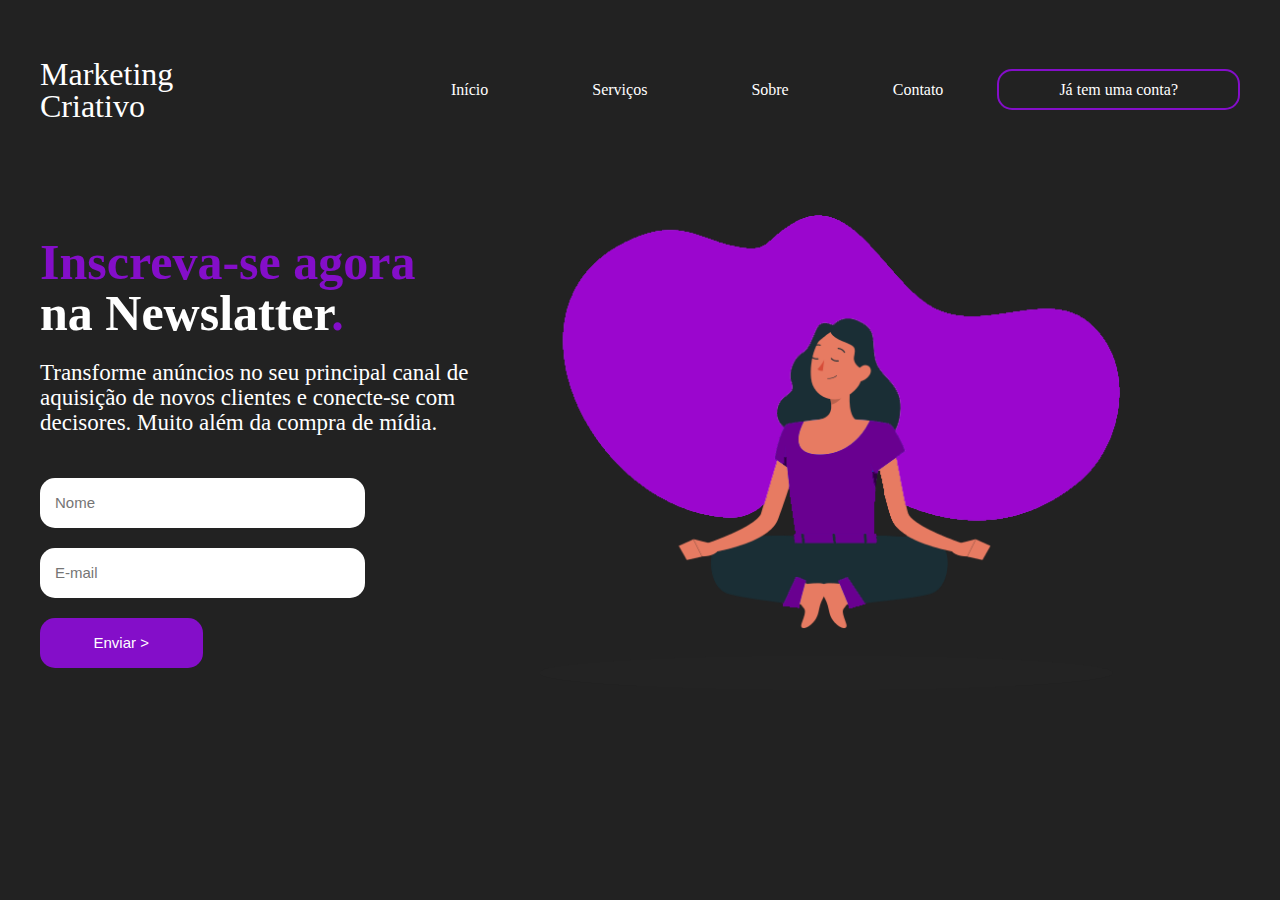
<file: index.html>
<!DOCTYPE html>
<html lang="en">
<head>
    <meta charset="UTF-8">
    <meta name="viewport" content="width=device-width, initial-scale=1.0">
    <link rel="stylesheet" href="./styles.css">
    <link rel="stylesheet" href="./fonts/stylesheet.css">
    <link rel="stylesheet" href="/media.css">
    <title>Landing Page</title>
</head>
<body>
    <header>
        <div id="title">
            <h1>Marketing</h1>
            <h1>Criativo</h1>
        </div>

        <ul>
            <a href="#"><li>Início</li></a>
            <a href="#"><li>Serviços</li></a>
            <a href="#"><li>Sobre</li></a>
            <a href="#"><li>Contato</li></a>
            <a href="#" id="inscreva-se-btn"><li>Já tem uma conta?</li></a>
        </ul>
    </header>

    <main>
        <aside>
            <h2><span>Inscreva-se agora</span></h2>
            <h2>na Newslatter<span>.</span></h2>
            <p>
                Transforme anúncios no seu principal canal de aquisição de novos clientes e conecte-se com decisores.  Muito além da compra de mídia.
            </p>
            <form>
                <input type="text" placeholder="Nome">
                <input type="email" placeholder="E-mail">
                <input type="submit" value="Enviar >">
            </form>
        </aside>

        <article>
            <img src="/77d0a7c454e658833800528e748edbe9.png" alt="mulher-roxa">
        </article>
    </main>
</body>
</html>
</file>
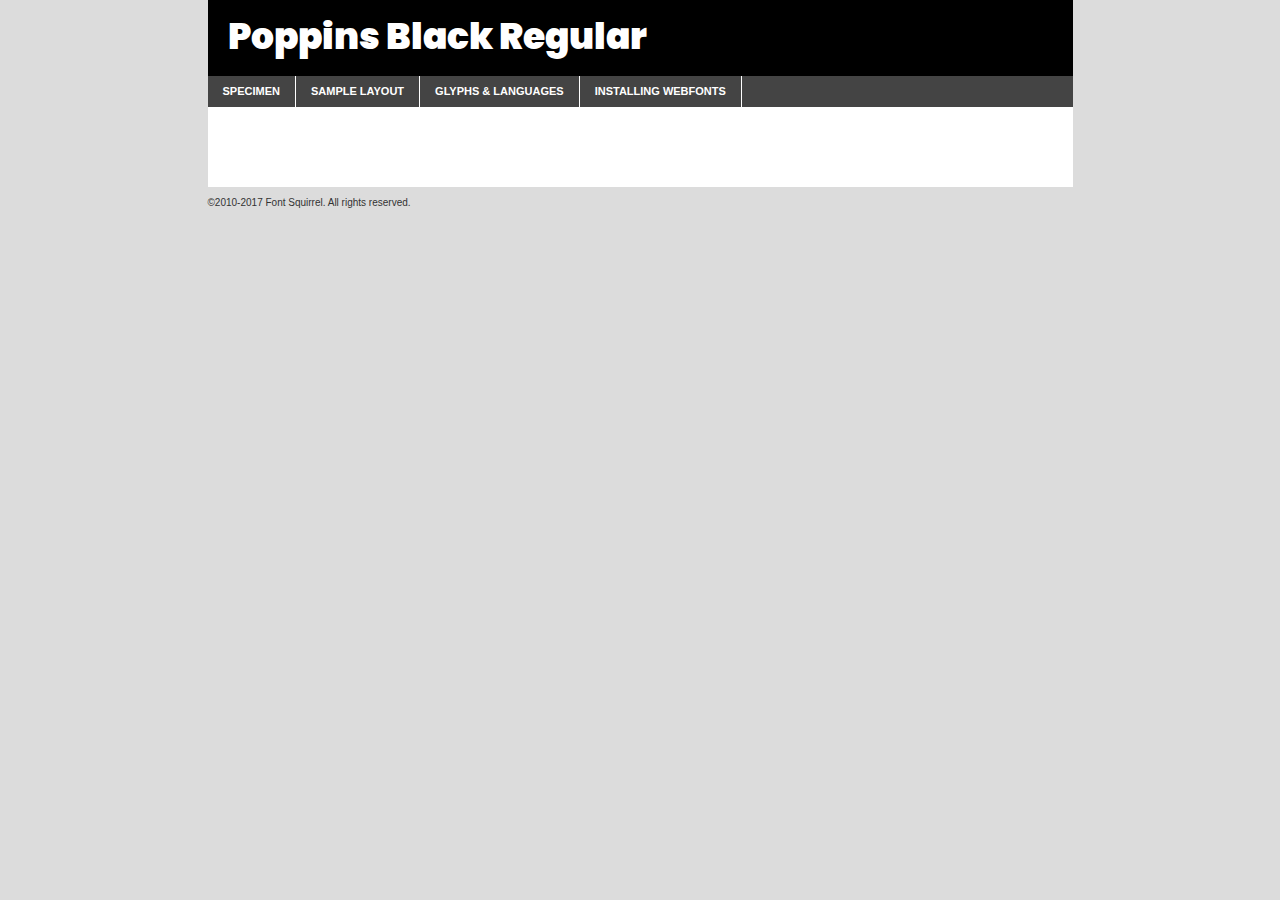
<file: fonts/poppins-black-demo.html>
<!DOCTYPE html PUBLIC "-//W3C//DTD XHTML 1.0 Transitional//EN"
	"http://www.w3.org/TR/xhtml1/DTD/xhtml1-transitional.dtd">

<html xmlns="http://www.w3.org/1999/xhtml" xml:lang="en" lang="en">
<head>
	<meta http-equiv="Content-Type" content="text/html; charset=utf-8" />
	<script src="http://ajax.googleapis.com/ajax/libs/jquery/1.7.2/jquery.min.js" type="text/javascript" charset="utf-8"></script>
	<script type="text/javascript">
	(function($){$.fn.easyTabs=function(option){var param=jQuery.extend({fadeSpeed:"fast",defaultContent:1,activeClass:'active'},option);$(this).each(function(){var thisId="#"+this.id;if(param.defaultContent==''){param.defaultContent=1;}
	if(typeof param.defaultContent=="number")
	{var defaultTab=$(thisId+" .tabs li:eq("+(param.defaultContent-1)+") a").attr('href').substr(1);}else{var defaultTab=param.defaultContent;}
	$(thisId+" .tabs li a").each(function(){var tabToHide=$(this).attr('href').substr(1);$("#"+tabToHide).addClass('easytabs-tab-content');});hideAll();changeContent(defaultTab);function hideAll(){$(thisId+" .easytabs-tab-content").hide();}
	function changeContent(tabId){hideAll();$(thisId+" .tabs li").removeClass(param.activeClass);$(thisId+" .tabs li a[href=#"+tabId+"]").closest('li').addClass(param.activeClass);if(param.fadeSpeed!="none")
	{$(thisId+" #"+tabId).fadeIn(param.fadeSpeed);}else{$(thisId+" #"+tabId).show();}}
	$(thisId+" .tabs li").click(function(){var tabId=$(this).find('a').attr('href').substr(1);changeContent(tabId);return false;});});}})(jQuery);
	</script>
	<link rel="stylesheet" href="specimen_files/specimen_stylesheet.css" type="text/css" charset="utf-8" />
	<link rel="stylesheet" href="stylesheet.css" type="text/css" charset="utf-8" />

	<style type="text/css">
					body{
				font-family: 'poppinsblack';
							}
		</style>

	<title>Poppins Black Regular Specimen</title>
	
	
	<script type="text/javascript" charset="utf-8">
		$(document).ready(function() {
			$('#container').easyTabs({defaultContent:1});
		});
	</script>
</head>

<body>
<div id="container">
	<div id="header">
		Poppins Black Regular	</div>
	<ul class="tabs">
		<li><a href="#specimen">Specimen</a></li>
		<li><a href="#layout">Sample Layout</a></li>
				<li><a href="#glyphs">Glyphs &amp; Languages</a></li>
		<li><a href="#installing">Installing Webfonts</a></li>
		
	</ul>
	
	<div id="main_content">

		
			<div id="specimen">
		
				<div class="section">
					<div class="grid12 firstcol">
						<div class="huge">AaBb</div>
					</div>
				</div>
		
				<div class="section">
					<div class="glyph_range">A&#x200B;B&#x200b;C&#x200b;D&#x200b;E&#x200b;F&#x200b;G&#x200b;H&#x200b;I&#x200b;J&#x200b;K&#x200b;L&#x200b;M&#x200b;N&#x200b;O&#x200b;P&#x200b;Q&#x200b;R&#x200b;S&#x200b;T&#x200b;U&#x200b;V&#x200b;W&#x200b;X&#x200b;Y&#x200b;Z&#x200b;a&#x200b;b&#x200b;c&#x200b;d&#x200b;e&#x200b;f&#x200b;g&#x200b;h&#x200b;i&#x200b;j&#x200b;k&#x200b;l&#x200b;m&#x200b;n&#x200b;o&#x200b;p&#x200b;q&#x200b;r&#x200b;s&#x200b;t&#x200b;u&#x200b;v&#x200b;w&#x200b;x&#x200b;y&#x200b;z&#x200b;1&#x200b;2&#x200b;3&#x200b;4&#x200b;5&#x200b;6&#x200b;7&#x200b;8&#x200b;9&#x200b;0&#x200b;&amp;&#x200b;.&#x200b;,&#x200b;?&#x200b;!&#x200b;&#64;&#x200b;(&#x200b;)&#x200b;#&#x200b;$&#x200b;%&#x200b;*&#x200b;+&#x200b;-&#x200b;=&#x200b;:&#x200b;;</div>
				</div>
				<div class="section">
					<div class="grid12 firstcol">
						<table class="sample_table">
							<tr><td>10</td><td class="size10">abcdefghijklmnopqrstuvwxyzABCDEFGHIJKLMNOPQRSTUVWXYZ0123456789abcdefghijklmnopqrstuvwxyzABCDEFGHIJKLMNOPQRSTUVWXYZ0123456789abcdefghijklmnopqrstuvwxyzABCDEFGHIJKLMNOPQRSTUVWXYZ</td></tr>
							<tr><td>11</td><td class="size11">abcdefghijklmnopqrstuvwxyzABCDEFGHIJKLMNOPQRSTUVWXYZ0123456789abcdefghijklmnopqrstuvwxyzABCDEFGHIJKLMNOPQRSTUVWXYZ0123456789abcdefghijklmnopqrstuvwxyzABCDEFGHIJKLMNOPQRSTUVWXYZ</td></tr>
							<tr><td>12</td><td class="size12">abcdefghijklmnopqrstuvwxyzABCDEFGHIJKLMNOPQRSTUVWXYZ0123456789abcdefghijklmnopqrstuvwxyzABCDEFGHIJKLMNOPQRSTUVWXYZ0123456789abcdefghijklmnopqrstuvwxyzABCDEFGHIJKLMNOPQRSTUVWXYZ</td></tr>
							<tr><td>13</td><td class="size13">abcdefghijklmnopqrstuvwxyzABCDEFGHIJKLMNOPQRSTUVWXYZ0123456789abcdefghijklmnopqrstuvwxyzABCDEFGHIJKLMNOPQRSTUVWXYZ0123456789abcdefghijklmnopqrstuvwxyzABCDEFGHIJKLMNOPQRSTUVWXYZ</td></tr>
							<tr><td>14</td><td class="size14">abcdefghijklmnopqrstuvwxyzABCDEFGHIJKLMNOPQRSTUVWXYZ0123456789abcdefghijklmnopqrstuvwxyzABCDEFGHIJKLMNOPQRSTUVWXYZ0123456789abcdefghijklmnopqrstuvwxyzABCDEFGHIJKLMNOPQRSTUVWXYZ</td></tr>
							<tr><td>16</td><td class="size16">abcdefghijklmnopqrstuvwxyzABCDEFGHIJKLMNOPQRSTUVWXYZ0123456789abcdefghijklmnopqrstuvwxyzABCDEFGHIJKLMNOPQRSTUVWXYZ</td></tr>
							<tr><td>18</td><td class="size18">abcdefghijklmnopqrstuvwxyzABCDEFGHIJKLMNOPQRSTUVWXYZ0123456789abcdefghijklmnopqrstuvwxyzABCDEFGHIJKLMNOPQRSTUVWXYZ</td></tr>
							<tr><td>20</td><td class="size20">abcdefghijklmnopqrstuvwxyzABCDEFGHIJKLMNOPQRSTUVWXYZ0123456789abcdefghijklmnopqrstuvwxyzABCDEFGHIJKLMNOPQRSTUVWXYZ</td></tr>
							<tr><td>24</td><td class="size24">abcdefghijklmnopqrstuvwxyzABCDEFGHIJKLMNOPQRSTUVWXYZ0123456789abcdefghijklmnopqrstuvwxyzABCDEFGHIJKLMNOPQRSTUVWXYZ</td></tr>
							<tr><td>30</td><td class="size30">abcdefghijklmnopqrstuvwxyzABCDEFGHIJKLMNOPQRSTUVWXYZ0123456789abcdefghijklmnopqrstuvwxyzABCDEFGHIJKLMNOPQRSTUVWXYZ</td></tr>
							<tr><td>36</td><td class="size36">abcdefghijklmnopqrstuvwxyzABCDEFGHIJKLMNOPQRSTUVWXYZ0123456789abcdefghijklmnopqrstuvwxyzABCDEFGHIJKLMNOPQRSTUVWXYZ</td></tr>
							<tr><td>48</td><td class="size48">abcdefghijklmnopqrstuvwxyzABCDEFGHIJKLMNOPQRSTUVWXYZ0123456789abcdefghijklmnopqrstuvwxyzABCDEFGHIJKLMNOPQRSTUVWXYZ</td></tr>
							<tr><td>60</td><td class="size60">abcdefghijklmnopqrstuvwxyzABCDEFGHIJKLMNOPQRSTUVWXYZ0123456789abcdefghijklmnopqrstuvwxyzABCDEFGHIJKLMNOPQRSTUVWXYZ</td></tr>
							<tr><td>72</td><td class="size72">abcdefghijklmnopqrstuvwxyzABCDEFGHIJKLMNOPQRSTUVWXYZ0123456789abcdefghijklmnopqrstuvwxyzABCDEFGHIJKLMNOPQRSTUVWXYZ</td></tr>
							<tr><td>90</td><td class="size90">abcdefghijklmnopqrstuvwxyzABCDEFGHIJKLMNOPQRSTUVWXYZ0123456789abcdefghijklmnopqrstuvwxyzABCDEFGHIJKLMNOPQRSTUVWXYZ</td></tr>
						</table>
				
					</div>
			
				</div>
		
		
		
								<div class="section" id="bodycomparison">


										<div id="xheight">
				<div class="fontbody">&#x25FC;&#x25FC;&#x25FC;&#x25FC;&#x25FC;&#x25FC;&#x25FC;&#x25FC;&#x25FC;&#x25FC;&#x25FC;&#x25FC;&#x25FC;&#x25FC;&#x25FC;&#x25FC;&#x25FC;&#x25FC;&#x25FC;&#x25FC;&#x25FC;&#x25FC;&#x25FC;&#x25FC;&#x25FC;&#x25FC;&#x25FC;&#x25FC;&#x25FC;&#x25FC;&#x25FC;&#x25FC;&#x25FC;&#x25FC;&#x25FC;&#x25FC;&#x25FC;&#x25FC;&#x25FC;&#x25FC;&#x25FC;&#x25FC;&#x25FC;&#x25FC;&#x25FC;&#x25FC;&#x25FC;&#x25FC;&#x25FC;&#x25FC;&#x25FC;&#x25FC;&#x25FC;&#x25FC;&#x25FC;&#x25FC;&#x25FC;&#x25FC;&#x25FC;&#x25FC;&#x25FC;&#x25FC;&#x25FC;&#x25FC;&#x25FC;&#x25FC;&#x25FC;&#x25FC;&#x25FC;&#x25FC;&#x25FC;&#x25FC;&#x25FC;&#x25FC;&#x25FC;&#x25FC;&#x25FC;&#x25FC;&#x25FC;&#x25FC;&#x25FC;&#x25FC;&#x25FC;&#x25FC;&#x25FC;&#x25FC;&#x25FC;&#x25FC;&#x25FC;&#x25FC;&#x25FC;&#x25FC;&#x25FC;&#x25FC;&#x25FC;&#x25FC;&#x25FC;&#x25FC;&#x25FC;body</div><div class="arialbody">body</div><div class="verdanabody">body</div><div class="georgiabody">body</div></div>
										<div class="fontbody" style="z-index:1">
											body<span>Poppins Black Regular</span>
										</div>
										<div class="arialbody" style="z-index:1">
											body<span>Arial</span>
										</div>
										<div class="verdanabody" style="z-index:1">
											body<span>Verdana</span>
										</div>
										<div class="georgiabody" style="z-index:1">
											body<span>Georgia</span>
										</div>



								</div>
		
		
				<div class="section psample psample_row1" id="">
					
					<div class="grid2 firstcol">
						<p class="size10"><span>10.</span>Aenean lacinia bibendum nulla sed consectetur. Fusce dapibus, tellus ac cursus commodo, tortor mauris condimentum nibh, ut fermentum massa justo sit amet risus. Nullam id dolor id nibh ultricies vehicula ut id elit. Cum sociis natoque penatibus et magnis dis parturient montes, nascetur ridiculus mus. Nulla vitae elit libero, a pharetra augue.</p>
			
					</div>
					<div class="grid3">
						<p class="size11"><span>11.</span>Aenean lacinia bibendum nulla sed consectetur. Fusce dapibus, tellus ac cursus commodo, tortor mauris condimentum nibh, ut fermentum massa justo sit amet risus. Nullam id dolor id nibh ultricies vehicula ut id elit. Cum sociis natoque penatibus et magnis dis parturient montes, nascetur ridiculus mus. Nulla vitae elit libero, a pharetra augue.</p>
			
					</div>
					<div class="grid3">
						<p class="size12"><span>12.</span>Aenean lacinia bibendum nulla sed consectetur. Fusce dapibus, tellus ac cursus commodo, tortor mauris condimentum nibh, ut fermentum massa justo sit amet risus. Nullam id dolor id nibh ultricies vehicula ut id elit. Cum sociis natoque penatibus et magnis dis parturient montes, nascetur ridiculus mus. Nulla vitae elit libero, a pharetra augue.</p>
			
					</div>
					<div class="grid4">
						<p class="size13"><span>13.</span>Aenean lacinia bibendum nulla sed consectetur. Fusce dapibus, tellus ac cursus commodo, tortor mauris condimentum nibh, ut fermentum massa justo sit amet risus. Nullam id dolor id nibh ultricies vehicula ut id elit. Cum sociis natoque penatibus et magnis dis parturient montes, nascetur ridiculus mus. Nulla vitae elit libero, a pharetra augue.</p>
			
					</div>
					<div class="white_blend"></div>
					
				</div>
				<div class="section psample psample_row2" id="">
					<div class="grid3 firstcol">
						<p class="size14"><span>14.</span>Aenean lacinia bibendum nulla sed consectetur. Fusce dapibus, tellus ac cursus commodo, tortor mauris condimentum nibh, ut fermentum massa justo sit amet risus. Nullam id dolor id nibh ultricies vehicula ut id elit. Cum sociis natoque penatibus et magnis dis parturient montes, nascetur ridiculus mus. Nulla vitae elit libero, a pharetra augue.</p>
			
					</div>
					<div class="grid4">
						<p class="size16"><span>16.</span>Aenean lacinia bibendum nulla sed consectetur. Fusce dapibus, tellus ac cursus commodo, tortor mauris condimentum nibh, ut fermentum massa justo sit amet risus. Nullam id dolor id nibh ultricies vehicula ut id elit. Cum sociis natoque penatibus et magnis dis parturient montes, nascetur ridiculus mus. Nulla vitae elit libero, a pharetra augue.</p>
			
					</div>
					<div class="grid5">
						<p class="size18"><span>18.</span>Aenean lacinia bibendum nulla sed consectetur. Fusce dapibus, tellus ac cursus commodo, tortor mauris condimentum nibh, ut fermentum massa justo sit amet risus. Nullam id dolor id nibh ultricies vehicula ut id elit. Cum sociis natoque penatibus et magnis dis parturient montes, nascetur ridiculus mus. Nulla vitae elit libero, a pharetra augue.</p>
			
					</div>

					<div class="white_blend"></div>

				</div>
				
				<div class="section psample psample_row3" id="">
					<div class="grid5 firstcol">
						<p class="size20"><span>20.</span>Aenean lacinia bibendum nulla sed consectetur. Fusce dapibus, tellus ac cursus commodo, tortor mauris condimentum nibh, ut fermentum massa justo sit amet risus. Nullam id dolor id nibh ultricies vehicula ut id elit. Cum sociis natoque penatibus et magnis dis parturient montes, nascetur ridiculus mus. Nulla vitae elit libero, a pharetra augue.</p>
					</div>
					<div class="grid7">
						<p class="size24"><span>24.</span>Aenean lacinia bibendum nulla sed consectetur. Fusce dapibus, tellus ac cursus commodo, tortor mauris condimentum nibh, ut fermentum massa justo sit amet risus. Nullam id dolor id nibh ultricies vehicula ut id elit. Cum sociis natoque penatibus et magnis dis parturient montes, nascetur ridiculus mus. Nulla vitae elit libero, a pharetra augue.</p>
					</div>
					
					<div class="white_blend"></div>
					
				</div>
				
				<div class="section psample psample_row4" id="">
					<div class="grid12 firstcol">
						<p class="size30"><span>30.</span>Aenean lacinia bibendum nulla sed consectetur. Fusce dapibus, tellus ac cursus commodo, tortor mauris condimentum nibh, ut fermentum massa justo sit amet risus. Nullam id dolor id nibh ultricies vehicula ut id elit. Cum sociis natoque penatibus et magnis dis parturient montes, nascetur ridiculus mus. Nulla vitae elit libero, a pharetra augue.</p>
					</div>
					<div class="white_blend"></div>
					
				</div>
				
				
				
				<div class="section psample psample_row1 fullreverse">
					<div class="grid2 firstcol">
						<p class="size10"><span>10.</span>Aenean lacinia bibendum nulla sed consectetur. Fusce dapibus, tellus ac cursus commodo, tortor mauris condimentum nibh, ut fermentum massa justo sit amet risus. Nullam id dolor id nibh ultricies vehicula ut id elit. Cum sociis natoque penatibus et magnis dis parturient montes, nascetur ridiculus mus. Nulla vitae elit libero, a pharetra augue.</p>
			
					</div>
					<div class="grid3">
						<p class="size11"><span>11.</span>Aenean lacinia bibendum nulla sed consectetur. Fusce dapibus, tellus ac cursus commodo, tortor mauris condimentum nibh, ut fermentum massa justo sit amet risus. Nullam id dolor id nibh ultricies vehicula ut id elit. Cum sociis natoque penatibus et magnis dis parturient montes, nascetur ridiculus mus. Nulla vitae elit libero, a pharetra augue.</p>
			
					</div>
					<div class="grid3">
						<p class="size12"><span>12.</span>Aenean lacinia bibendum nulla sed consectetur. Fusce dapibus, tellus ac cursus commodo, tortor mauris condimentum nibh, ut fermentum massa justo sit amet risus. Nullam id dolor id nibh ultricies vehicula ut id elit. Cum sociis natoque penatibus et magnis dis parturient montes, nascetur ridiculus mus. Nulla vitae elit libero, a pharetra augue.</p>
			
					</div>
					<div class="grid4">
						<p class="size13"><span>13.</span>Aenean lacinia bibendum nulla sed consectetur. Fusce dapibus, tellus ac cursus commodo, tortor mauris condimentum nibh, ut fermentum massa justo sit amet risus. Nullam id dolor id nibh ultricies vehicula ut id elit. Cum sociis natoque penatibus et magnis dis parturient montes, nascetur ridiculus mus. Nulla vitae elit libero, a pharetra augue.</p>
			
					</div>
					<div class="black_blend"></div>
					
				</div>
				
				<div class="section psample psample_row2 fullreverse">
					<div class="grid3 firstcol">
						<p class="size14"><span>14.</span>Aenean lacinia bibendum nulla sed consectetur. Fusce dapibus, tellus ac cursus commodo, tortor mauris condimentum nibh, ut fermentum massa justo sit amet risus. Nullam id dolor id nibh ultricies vehicula ut id elit. Cum sociis natoque penatibus et magnis dis parturient montes, nascetur ridiculus mus. Nulla vitae elit libero, a pharetra augue.</p>
			
					</div>
					<div class="grid4">
						<p class="size16"><span>16.</span>Aenean lacinia bibendum nulla sed consectetur. Fusce dapibus, tellus ac cursus commodo, tortor mauris condimentum nibh, ut fermentum massa justo sit amet risus. Nullam id dolor id nibh ultricies vehicula ut id elit. Cum sociis natoque penatibus et magnis dis parturient montes, nascetur ridiculus mus. Nulla vitae elit libero, a pharetra augue.</p>
			
					</div>
					<div class="grid5">
						<p class="size18"><span>18.</span>Aenean lacinia bibendum nulla sed consectetur. Fusce dapibus, tellus ac cursus commodo, tortor mauris condimentum nibh, ut fermentum massa justo sit amet risus. Nullam id dolor id nibh ultricies vehicula ut id elit. Cum sociis natoque penatibus et magnis dis parturient montes, nascetur ridiculus mus. Nulla vitae elit libero, a pharetra augue.</p>
			
					</div>
					<div class="black_blend"></div>

				</div>
				
				<div class="section psample fullreverse psample_row3" id="">
					<div class="grid5 firstcol">
						<p class="size20"><span>20.</span>Aenean lacinia bibendum nulla sed consectetur. Fusce dapibus, tellus ac cursus commodo, tortor mauris condimentum nibh, ut fermentum massa justo sit amet risus. Nullam id dolor id nibh ultricies vehicula ut id elit. Cum sociis natoque penatibus et magnis dis parturient montes, nascetur ridiculus mus. Nulla vitae elit libero, a pharetra augue.</p>
					</div>
					<div class="grid7">
						<p class="size24"><span>24.</span>Aenean lacinia bibendum nulla sed consectetur. Fusce dapibus, tellus ac cursus commodo, tortor mauris condimentum nibh, ut fermentum massa justo sit amet risus. Nullam id dolor id nibh ultricies vehicula ut id elit. Cum sociis natoque penatibus et magnis dis parturient montes, nascetur ridiculus mus. Nulla vitae elit libero, a pharetra augue.</p>
					</div>
					
					<div class="black_blend"></div>
					
				</div>
				
				<div class="section psample fullreverse psample_row4" id="" style="border-bottom: 20px #000 solid;">
					<div class="grid12 firstcol">
						<p class="size30"><span>30.</span>Aenean lacinia bibendum nulla sed consectetur. Fusce dapibus, tellus ac cursus commodo, tortor mauris condimentum nibh, ut fermentum massa justo sit amet risus. Nullam id dolor id nibh ultricies vehicula ut id elit. Cum sociis natoque penatibus et magnis dis parturient montes, nascetur ridiculus mus. Nulla vitae elit libero, a pharetra augue.</p>
					</div>
					<div class="black_blend"></div>
					
				</div>
				
				
				
				
			</div>
			
			<div id="layout">
				
				<div class="section">
					
					<div class="grid12 firstcol">
						<h1>Lorem Ipsum Dolor</h1>
						<h2>Etiam porta sem malesuada magna mollis euismod</h2>
						
						<p class="byline">By <a href="#link">Aenean Lacinia</a></p>
					</div>
				</div>
				<div class="section">
					<div class="grid8 firstcol">
						<p class="large">Donec sed odio dui. Morbi leo risus, porta ac consectetur ac, vestibulum at eros. Fusce dapibus, tellus ac cursus commodo, tortor mauris condimentum nibh, ut fermentum massa justo sit amet risus. </p>

						
						<h3>Pellentesque ornare sem</h3>

						<p>Maecenas sed diam eget risus varius blandit sit amet non magna. Maecenas faucibus mollis interdum. Donec ullamcorper nulla non metus auctor fringilla. Nullam id dolor id nibh ultricies vehicula ut id elit. Nullam id dolor id nibh ultricies vehicula ut id elit. </p>

						<p>Aenean eu leo quam. Pellentesque ornare sem lacinia quam venenatis vestibulum. Lorem ipsum dolor sit amet, consectetur adipiscing elit. Cum sociis natoque penatibus et magnis dis parturient montes, nascetur ridiculus mus. </p>

						<p>Nulla vitae elit libero, a pharetra augue. Praesent commodo cursus magna, vel scelerisque nisl consectetur et. Aenean lacinia bibendum nulla sed consectetur. </p>

						<p>Nullam quis risus eget urna mollis ornare vel eu leo. Nullam quis risus eget urna mollis ornare vel eu leo. Maecenas sed diam eget risus varius blandit sit amet non magna. Donec ullamcorper nulla non metus auctor fringilla. </p>

						<h3>Cras mattis consectetur</h3>

						<p>Aenean eu leo quam. Pellentesque ornare sem lacinia quam venenatis vestibulum. Aenean lacinia bibendum nulla sed consectetur. Integer posuere erat a ante venenatis dapibus posuere velit aliquet. Cras mattis consectetur purus sit amet fermentum. </p>

						<p>Nullam id dolor id nibh ultricies vehicula ut id elit. Nullam quis risus eget urna mollis ornare vel eu leo. Cras mattis consectetur purus sit amet fermentum.</p>
					</div>
					
					<div class="grid4 sidebar">
						
						<div class="box reverse">
							<p class="last">Nullam quis risus eget urna mollis ornare vel eu leo. Donec ullamcorper nulla non metus auctor fringilla. Cras mattis consectetur purus sit amet fermentum. Sed posuere consectetur est at lobortis. Lorem ipsum dolor sit amet, consectetur adipiscing elit. </p>
						</div>
						
						<p class="caption">Maecenas sed diam eget risus varius.</p>

						<p>Vestibulum id ligula porta felis euismod semper. Integer posuere erat a ante venenatis dapibus posuere velit aliquet. Vestibulum id ligula porta felis euismod semper. Sed posuere consectetur est at lobortis. Maecenas sed diam eget risus varius blandit sit amet non magna. Fusce dapibus, tellus ac cursus commodo, tortor mauris condimentum nibh, ut fermentum massa justo sit amet risus. </p>

					

						<p>Duis mollis, est non commodo luctus, nisi erat porttitor ligula, eget lacinia odio sem nec elit. Aenean lacinia bibendum nulla sed consectetur. Vivamus sagittis lacus vel augue laoreet rutrum faucibus dolor auctor. Aenean lacinia bibendum nulla sed consectetur. Nullam quis risus eget urna mollis ornare vel eu leo. </p>

						<p>Praesent commodo cursus magna, vel scelerisque nisl consectetur et. Donec ullamcorper nulla non metus auctor fringilla. Maecenas faucibus mollis interdum. Fusce dapibus, tellus ac cursus commodo, tortor mauris condimentum nibh, ut fermentum massa justo sit amet risus. </p>

					</div>
				</div>
				
			</div>


			



		<div id="glyphs">
			<div class="section">
				<div class="grid12 firstcol">
			
				<h1>Language Support</h1>
				<p>The subset of Poppins Black Regular in this kit supports the following languages:<br />
			
					Albanian, Basque, Breton, Chamorro, Danish, Dutch, English, Faroese, Finnish, French, Frisian, Galician, German, Icelandic, Italian, Malagasy, Norwegian, Portuguese, Spanish, Alsatian, Aragonese, Arapaho, Arrernte, Asturian, Aymara, Bislama, Cebuano, Corsican, Fijian, French_creole, Genoese, Gilbertese, Greenlandic, Haitian_creole, Hiligaynon, Hmong, Hopi, Ibanag, Iloko_ilokano, Indonesian, Interglossa_glosa, Interlingua, Irish_gaelic, Jerriais, Lojban, Lombard, Luxembourgeois, Manx, Mohawk, Norfolk_pitcairnese, Occitan, Oromo, Pangasinan, Papiamento, Piedmontese, Potawatomi, Rhaeto-romance, Romansh, Rotokas, Sami_lule, Samoan, Sardinian, Scots_gaelic, Seychelles_creole, Shona, Sicilian, Somali, Southern_ndebele, Swahili, Swati_swazi, Tagalog_filipino_pilipino, Tetum, Tok_pisin, Uyghur_latinized, Volapuk, Walloon, Warlpiri, Xhosa, Yapese, Zulu, Latinbasic, Ubasic, Demo				</p>
				<h1>Glyph Chart</h1>
				<p>The subset of Poppins Black Regular in this kit includes all the glyphs listed below. Unicode entities are included above each glyph to help you insert individual characters into your layout.</p>
				<div id="glyph_chart">
			
																														 <div><p>&amp;#13;</p>&#13;</div>
																				 <div><p>&amp;#32;</p>&#32;</div>
																				 <div><p>&amp;#33;</p>&#33;</div>
																				 <div><p>&amp;#34;</p>&#34;</div>
																				 <div><p>&amp;#35;</p>&#35;</div>
																				 <div><p>&amp;#36;</p>&#36;</div>
																				 <div><p>&amp;#37;</p>&#37;</div>
																				 <div><p>&amp;#38;</p>&#38;</div>
																				 <div><p>&amp;#39;</p>&#39;</div>
																				 <div><p>&amp;#40;</p>&#40;</div>
																				 <div><p>&amp;#41;</p>&#41;</div>
																				 <div><p>&amp;#42;</p>&#42;</div>
																				 <div><p>&amp;#43;</p>&#43;</div>
																				 <div><p>&amp;#44;</p>&#44;</div>
																				 <div><p>&amp;#45;</p>&#45;</div>
																				 <div><p>&amp;#46;</p>&#46;</div>
																				 <div><p>&amp;#47;</p>&#47;</div>
																				 <div><p>&amp;#48;</p>&#48;</div>
																				 <div><p>&amp;#49;</p>&#49;</div>
																				 <div><p>&amp;#50;</p>&#50;</div>
																				 <div><p>&amp;#51;</p>&#51;</div>
																				 <div><p>&amp;#52;</p>&#52;</div>
																				 <div><p>&amp;#53;</p>&#53;</div>
																				 <div><p>&amp;#54;</p>&#54;</div>
																				 <div><p>&amp;#55;</p>&#55;</div>
																				 <div><p>&amp;#56;</p>&#56;</div>
																				 <div><p>&amp;#57;</p>&#57;</div>
																				 <div><p>&amp;#58;</p>&#58;</div>
																				 <div><p>&amp;#59;</p>&#59;</div>
																				 <div><p>&amp;#60;</p>&#60;</div>
																				 <div><p>&amp;#61;</p>&#61;</div>
																				 <div><p>&amp;#62;</p>&#62;</div>
																				 <div><p>&amp;#63;</p>&#63;</div>
																				 <div><p>&amp;#64;</p>&#64;</div>
																				 <div><p>&amp;#65;</p>&#65;</div>
																				 <div><p>&amp;#66;</p>&#66;</div>
																				 <div><p>&amp;#67;</p>&#67;</div>
																				 <div><p>&amp;#68;</p>&#68;</div>
																				 <div><p>&amp;#69;</p>&#69;</div>
																				 <div><p>&amp;#70;</p>&#70;</div>
																				 <div><p>&amp;#71;</p>&#71;</div>
																				 <div><p>&amp;#72;</p>&#72;</div>
																				 <div><p>&amp;#73;</p>&#73;</div>
																				 <div><p>&amp;#74;</p>&#74;</div>
																				 <div><p>&amp;#75;</p>&#75;</div>
																				 <div><p>&amp;#76;</p>&#76;</div>
																				 <div><p>&amp;#77;</p>&#77;</div>
																				 <div><p>&amp;#78;</p>&#78;</div>
																				 <div><p>&amp;#79;</p>&#79;</div>
																				 <div><p>&amp;#80;</p>&#80;</div>
																				 <div><p>&amp;#81;</p>&#81;</div>
																				 <div><p>&amp;#82;</p>&#82;</div>
																				 <div><p>&amp;#83;</p>&#83;</div>
																				 <div><p>&amp;#84;</p>&#84;</div>
																				 <div><p>&amp;#85;</p>&#85;</div>
																				 <div><p>&amp;#86;</p>&#86;</div>
																				 <div><p>&amp;#87;</p>&#87;</div>
																				 <div><p>&amp;#88;</p>&#88;</div>
																				 <div><p>&amp;#89;</p>&#89;</div>
																				 <div><p>&amp;#90;</p>&#90;</div>
																				 <div><p>&amp;#91;</p>&#91;</div>
																				 <div><p>&amp;#92;</p>&#92;</div>
																				 <div><p>&amp;#93;</p>&#93;</div>
																				 <div><p>&amp;#94;</p>&#94;</div>
																				 <div><p>&amp;#95;</p>&#95;</div>
																				 <div><p>&amp;#96;</p>&#96;</div>
																				 <div><p>&amp;#97;</p>&#97;</div>
																				 <div><p>&amp;#98;</p>&#98;</div>
																				 <div><p>&amp;#99;</p>&#99;</div>
																				 <div><p>&amp;#100;</p>&#100;</div>
																				 <div><p>&amp;#101;</p>&#101;</div>
																				 <div><p>&amp;#102;</p>&#102;</div>
																				 <div><p>&amp;#103;</p>&#103;</div>
																				 <div><p>&amp;#104;</p>&#104;</div>
																				 <div><p>&amp;#105;</p>&#105;</div>
																				 <div><p>&amp;#106;</p>&#106;</div>
																				 <div><p>&amp;#107;</p>&#107;</div>
																				 <div><p>&amp;#108;</p>&#108;</div>
																				 <div><p>&amp;#109;</p>&#109;</div>
																				 <div><p>&amp;#110;</p>&#110;</div>
																				 <div><p>&amp;#111;</p>&#111;</div>
																				 <div><p>&amp;#112;</p>&#112;</div>
																				 <div><p>&amp;#113;</p>&#113;</div>
																				 <div><p>&amp;#114;</p>&#114;</div>
																				 <div><p>&amp;#115;</p>&#115;</div>
																				 <div><p>&amp;#116;</p>&#116;</div>
																				 <div><p>&amp;#117;</p>&#117;</div>
																				 <div><p>&amp;#118;</p>&#118;</div>
																				 <div><p>&amp;#119;</p>&#119;</div>
																				 <div><p>&amp;#120;</p>&#120;</div>
																				 <div><p>&amp;#121;</p>&#121;</div>
																				 <div><p>&amp;#122;</p>&#122;</div>
																				 <div><p>&amp;#123;</p>&#123;</div>
																				 <div><p>&amp;#124;</p>&#124;</div>
																				 <div><p>&amp;#125;</p>&#125;</div>
																				 <div><p>&amp;#126;</p>&#126;</div>
																				 <div><p>&amp;#160;</p>&#160;</div>
																				 <div><p>&amp;#161;</p>&#161;</div>
																				 <div><p>&amp;#162;</p>&#162;</div>
																				 <div><p>&amp;#163;</p>&#163;</div>
																				 <div><p>&amp;#164;</p>&#164;</div>
																				 <div><p>&amp;#165;</p>&#165;</div>
																				 <div><p>&amp;#166;</p>&#166;</div>
																				 <div><p>&amp;#167;</p>&#167;</div>
																				 <div><p>&amp;#168;</p>&#168;</div>
																				 <div><p>&amp;#169;</p>&#169;</div>
																				 <div><p>&amp;#170;</p>&#170;</div>
																				 <div><p>&amp;#171;</p>&#171;</div>
																				 <div><p>&amp;#172;</p>&#172;</div>
																				 <div><p>&amp;#173;</p>&#173;</div>
																				 <div><p>&amp;#174;</p>&#174;</div>
																				 <div><p>&amp;#175;</p>&#175;</div>
																				 <div><p>&amp;#176;</p>&#176;</div>
																				 <div><p>&amp;#177;</p>&#177;</div>
																				 <div><p>&amp;#178;</p>&#178;</div>
																				 <div><p>&amp;#179;</p>&#179;</div>
																				 <div><p>&amp;#180;</p>&#180;</div>
																				 <div><p>&amp;#181;</p>&#181;</div>
																				 <div><p>&amp;#182;</p>&#182;</div>
																				 <div><p>&amp;#183;</p>&#183;</div>
																				 <div><p>&amp;#184;</p>&#184;</div>
																				 <div><p>&amp;#185;</p>&#185;</div>
																				 <div><p>&amp;#186;</p>&#186;</div>
																				 <div><p>&amp;#187;</p>&#187;</div>
																				 <div><p>&amp;#188;</p>&#188;</div>
																				 <div><p>&amp;#189;</p>&#189;</div>
																				 <div><p>&amp;#190;</p>&#190;</div>
																				 <div><p>&amp;#191;</p>&#191;</div>
																				 <div><p>&amp;#192;</p>&#192;</div>
																				 <div><p>&amp;#193;</p>&#193;</div>
																				 <div><p>&amp;#194;</p>&#194;</div>
																				 <div><p>&amp;#195;</p>&#195;</div>
																				 <div><p>&amp;#196;</p>&#196;</div>
																				 <div><p>&amp;#197;</p>&#197;</div>
																				 <div><p>&amp;#198;</p>&#198;</div>
																				 <div><p>&amp;#199;</p>&#199;</div>
																				 <div><p>&amp;#200;</p>&#200;</div>
																				 <div><p>&amp;#201;</p>&#201;</div>
																				 <div><p>&amp;#202;</p>&#202;</div>
																				 <div><p>&amp;#203;</p>&#203;</div>
																				 <div><p>&amp;#204;</p>&#204;</div>
																				 <div><p>&amp;#205;</p>&#205;</div>
																				 <div><p>&amp;#206;</p>&#206;</div>
																				 <div><p>&amp;#207;</p>&#207;</div>
																				 <div><p>&amp;#208;</p>&#208;</div>
																				 <div><p>&amp;#209;</p>&#209;</div>
																				 <div><p>&amp;#210;</p>&#210;</div>
																				 <div><p>&amp;#211;</p>&#211;</div>
																				 <div><p>&amp;#212;</p>&#212;</div>
																				 <div><p>&amp;#213;</p>&#213;</div>
																				 <div><p>&amp;#214;</p>&#214;</div>
																				 <div><p>&amp;#215;</p>&#215;</div>
																				 <div><p>&amp;#216;</p>&#216;</div>
																				 <div><p>&amp;#217;</p>&#217;</div>
																				 <div><p>&amp;#218;</p>&#218;</div>
																				 <div><p>&amp;#219;</p>&#219;</div>
																				 <div><p>&amp;#220;</p>&#220;</div>
																				 <div><p>&amp;#221;</p>&#221;</div>
																				 <div><p>&amp;#222;</p>&#222;</div>
																				 <div><p>&amp;#223;</p>&#223;</div>
																				 <div><p>&amp;#224;</p>&#224;</div>
																				 <div><p>&amp;#225;</p>&#225;</div>
																				 <div><p>&amp;#226;</p>&#226;</div>
																				 <div><p>&amp;#227;</p>&#227;</div>
																				 <div><p>&amp;#228;</p>&#228;</div>
																				 <div><p>&amp;#229;</p>&#229;</div>
																				 <div><p>&amp;#230;</p>&#230;</div>
																				 <div><p>&amp;#231;</p>&#231;</div>
																				 <div><p>&amp;#232;</p>&#232;</div>
																				 <div><p>&amp;#233;</p>&#233;</div>
																				 <div><p>&amp;#234;</p>&#234;</div>
																				 <div><p>&amp;#235;</p>&#235;</div>
																				 <div><p>&amp;#236;</p>&#236;</div>
																				 <div><p>&amp;#237;</p>&#237;</div>
																				 <div><p>&amp;#238;</p>&#238;</div>
																				 <div><p>&amp;#239;</p>&#239;</div>
																				 <div><p>&amp;#240;</p>&#240;</div>
																				 <div><p>&amp;#241;</p>&#241;</div>
																				 <div><p>&amp;#242;</p>&#242;</div>
																				 <div><p>&amp;#243;</p>&#243;</div>
																				 <div><p>&amp;#244;</p>&#244;</div>
																				 <div><p>&amp;#245;</p>&#245;</div>
																				 <div><p>&amp;#246;</p>&#246;</div>
																				 <div><p>&amp;#247;</p>&#247;</div>
																				 <div><p>&amp;#248;</p>&#248;</div>
																				 <div><p>&amp;#249;</p>&#249;</div>
																				 <div><p>&amp;#250;</p>&#250;</div>
																				 <div><p>&amp;#251;</p>&#251;</div>
																				 <div><p>&amp;#252;</p>&#252;</div>
																				 <div><p>&amp;#253;</p>&#253;</div>
																				 <div><p>&amp;#254;</p>&#254;</div>
																				 <div><p>&amp;#255;</p>&#255;</div>
																				 <div><p>&amp;#338;</p>&#338;</div>
																				 <div><p>&amp;#339;</p>&#339;</div>
																				 <div><p>&amp;#376;</p>&#376;</div>
																				 <div><p>&amp;#710;</p>&#710;</div>
																				 <div><p>&amp;#732;</p>&#732;</div>
																				 <div><p>&amp;#8192;</p>&#8192;</div>
																				 <div><p>&amp;#8193;</p>&#8193;</div>
																				 <div><p>&amp;#8194;</p>&#8194;</div>
																				 <div><p>&amp;#8195;</p>&#8195;</div>
																				 <div><p>&amp;#8196;</p>&#8196;</div>
																				 <div><p>&amp;#8197;</p>&#8197;</div>
																				 <div><p>&amp;#8198;</p>&#8198;</div>
																				 <div><p>&amp;#8199;</p>&#8199;</div>
																				 <div><p>&amp;#8200;</p>&#8200;</div>
																				 <div><p>&amp;#8201;</p>&#8201;</div>
																				 <div><p>&amp;#8202;</p>&#8202;</div>
																				 <div><p>&amp;#8208;</p>&#8208;</div>
																				 <div><p>&amp;#8209;</p>&#8209;</div>
																				 <div><p>&amp;#8210;</p>&#8210;</div>
																				 <div><p>&amp;#8211;</p>&#8211;</div>
																				 <div><p>&amp;#8212;</p>&#8212;</div>
																				 <div><p>&amp;#8216;</p>&#8216;</div>
																				 <div><p>&amp;#8217;</p>&#8217;</div>
																				 <div><p>&amp;#8218;</p>&#8218;</div>
																				 <div><p>&amp;#8220;</p>&#8220;</div>
																				 <div><p>&amp;#8221;</p>&#8221;</div>
																				 <div><p>&amp;#8222;</p>&#8222;</div>
																				 <div><p>&amp;#8226;</p>&#8226;</div>
																				 <div><p>&amp;#8230;</p>&#8230;</div>
																				 <div><p>&amp;#8239;</p>&#8239;</div>
																				 <div><p>&amp;#8249;</p>&#8249;</div>
																				 <div><p>&amp;#8250;</p>&#8250;</div>
																				 <div><p>&amp;#8287;</p>&#8287;</div>
																				 <div><p>&amp;#8364;</p>&#8364;</div>
																				 <div><p>&amp;#8482;</p>&#8482;</div>
																				 <div><p>&amp;#9724;</p>&#9724;</div>
																				 <div><p>&amp;#64257;</p>&#64257;</div>
																				 <div><p>&amp;#64258;</p>&#64258;</div>
																																																</div>	
				</div>
		
		
			</div>
		</div>
		
		
		<div id="specs">
			
		</div>
	
		<div id="installing">
			<div class="section">
				<div class="grid7 firstcol">
					<h1>Installing Webfonts</h1>
					
					<p>Webfonts are supported by all major browser platforms but not all in the same way. There are currently four different font formats that must be included in order to target all browsers. This includes TTF, WOFF, EOT and SVG.</p>
					
					<h2>1. Upload your webfonts</h2>
					<p>You must upload your webfont kit to your website. They should be in or near the same directory as your CSS files.</p>
					
					<h2>2. Include the webfont stylesheet</h2>
					<p>A special CSS @font-face declaration helps the various browsers select the appropriate font it needs without causing you a bunch of headaches. Learn more about this syntax by reading the <a href="https://www.fontspring.com/blog/further-hardening-of-the-bulletproof-syntax">Fontspring blog post</a> about it. The code for it is as follows:</p>


<code>
@font-face{ 
	font-family: 'MyWebFont';
	src: url('WebFont.eot');
	src: url('WebFont.eot?#iefix') format('embedded-opentype'),
	     url('WebFont.woff') format('woff'),
	     url('WebFont.ttf') format('truetype'),
	     url('WebFont.svg#webfont') format('svg');
}
</code>

	<p>We've already gone ahead and generated the code for you. All you have to do is link to the stylesheet in your HTML, like this:</p>
	<code>&lt;link rel=&quot;stylesheet&quot; href=&quot;stylesheet.css&quot; type=&quot;text/css&quot; charset=&quot;utf-8&quot; /&gt;</code>

					<h2>3. Modify your own stylesheet</h2>
					<p>To take advantage of your new fonts, you must tell your stylesheet to use them. Look at the original @font-face declaration above and find the property called "font-family." The name linked there will be what you use to reference the font. Prepend that webfont name to the font stack in the "font-family" property, inside the selector you want to change. For example:</p>
<code>p { font-family: 'WebFont', Arial, sans-serif; }</code>

<h2>4. Test</h2>
<p>Getting webfonts to work cross-browser <em>can</em> be tricky. Use the information in the sidebar to help you if you find that fonts aren't loading in a particular browser.</p>
				</div>
				
				<div class="grid5 sidebar">
					<div class="box">
						<h2>Troubleshooting<br />Font-Face Problems</h2>
						<p>Having trouble getting your webfonts to load in your new website? Here are some tips to sort out what might be the problem.</p>

						<h3>Fonts not showing in any browser</h3>

						<p>This sounds like you need to work on the plumbing. You either did not upload the fonts to the correct directory, or you did not link the fonts properly in the CSS. If you've confirmed that all this is correct and you still have a problem, take a look at your .htaccess file and see if requests are getting intercepted.</p>

						<h3>Fonts not loading in iPhone or iPad</h3>

						<p>The most common problem here is that you are serving the fonts from an IIS server. IIS refuses to serve files that have unknown MIME types. If that is the case, you must set the MIME type for SVG to "image/svg+xml" in the server settings. Follow these instructions from Microsoft if you need help.</p>

						<h3>Fonts not loading in Firefox</h3>

						<p>The primary reason for this failure? You are still using a version Firefox older than 3.5. So upgrade already! If that isn't it, then you are very likely serving fonts from a different domain. Firefox requires that all font assets be served from the same domain. Lastly it is possible that you need to add WOFF to your list of MIME types (if you are serving via IIS.)</p>

						<h3>Fonts not loading in IE</h3>

						<p>Are you looking at Internet Explorer on an actual Windows machine or are you cheating by using a service like Adobe BrowserLab? Many of these screenshot services do not render @font-face for IE. Best to test it on a real machine.</p>

						<h3>Fonts not loading in IE9</h3>

						<p>IE9, like Firefox, requires that fonts be served from the same domain as the website. Make sure that is the case.</p>
					</div>
				</div>
			</div>
			
		</div>
	
	</div>
	<div id="footer">
		<p>&copy;2010-2017 Font Squirrel. All rights reserved.</p>
	</div>
</div>
</body>
</html>
</file>
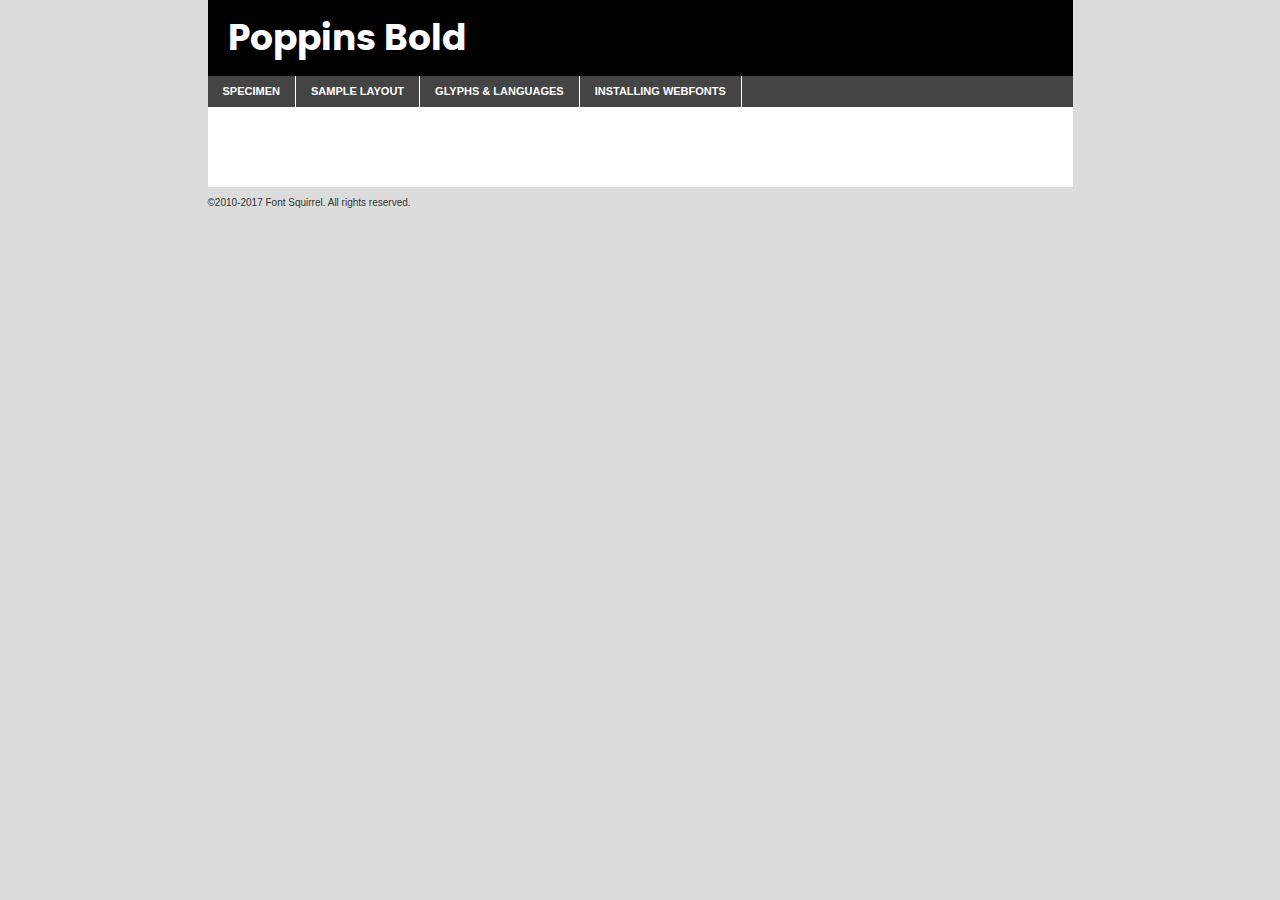
<file: fonts/poppins-bold-demo.html>
<!DOCTYPE html PUBLIC "-//W3C//DTD XHTML 1.0 Transitional//EN"
	"http://www.w3.org/TR/xhtml1/DTD/xhtml1-transitional.dtd">

<html xmlns="http://www.w3.org/1999/xhtml" xml:lang="en" lang="en">
<head>
	<meta http-equiv="Content-Type" content="text/html; charset=utf-8" />
	<script src="http://ajax.googleapis.com/ajax/libs/jquery/1.7.2/jquery.min.js" type="text/javascript" charset="utf-8"></script>
	<script type="text/javascript">
	(function($){$.fn.easyTabs=function(option){var param=jQuery.extend({fadeSpeed:"fast",defaultContent:1,activeClass:'active'},option);$(this).each(function(){var thisId="#"+this.id;if(param.defaultContent==''){param.defaultContent=1;}
	if(typeof param.defaultContent=="number")
	{var defaultTab=$(thisId+" .tabs li:eq("+(param.defaultContent-1)+") a").attr('href').substr(1);}else{var defaultTab=param.defaultContent;}
	$(thisId+" .tabs li a").each(function(){var tabToHide=$(this).attr('href').substr(1);$("#"+tabToHide).addClass('easytabs-tab-content');});hideAll();changeContent(defaultTab);function hideAll(){$(thisId+" .easytabs-tab-content").hide();}
	function changeContent(tabId){hideAll();$(thisId+" .tabs li").removeClass(param.activeClass);$(thisId+" .tabs li a[href=#"+tabId+"]").closest('li').addClass(param.activeClass);if(param.fadeSpeed!="none")
	{$(thisId+" #"+tabId).fadeIn(param.fadeSpeed);}else{$(thisId+" #"+tabId).show();}}
	$(thisId+" .tabs li").click(function(){var tabId=$(this).find('a').attr('href').substr(1);changeContent(tabId);return false;});});}})(jQuery);
	</script>
	<link rel="stylesheet" href="specimen_files/specimen_stylesheet.css" type="text/css" charset="utf-8" />
	<link rel="stylesheet" href="stylesheet.css" type="text/css" charset="utf-8" />

	<style type="text/css">
					body{
				font-family: 'poppinsbold';
							}
		</style>

	<title>Poppins Bold Specimen</title>
	
	
	<script type="text/javascript" charset="utf-8">
		$(document).ready(function() {
			$('#container').easyTabs({defaultContent:1});
		});
	</script>
</head>

<body>
<div id="container">
	<div id="header">
		Poppins Bold	</div>
	<ul class="tabs">
		<li><a href="#specimen">Specimen</a></li>
		<li><a href="#layout">Sample Layout</a></li>
				<li><a href="#glyphs">Glyphs &amp; Languages</a></li>
		<li><a href="#installing">Installing Webfonts</a></li>
		
	</ul>
	
	<div id="main_content">

		
			<div id="specimen">
		
				<div class="section">
					<div class="grid12 firstcol">
						<div class="huge">AaBb</div>
					</div>
				</div>
		
				<div class="section">
					<div class="glyph_range">A&#x200B;B&#x200b;C&#x200b;D&#x200b;E&#x200b;F&#x200b;G&#x200b;H&#x200b;I&#x200b;J&#x200b;K&#x200b;L&#x200b;M&#x200b;N&#x200b;O&#x200b;P&#x200b;Q&#x200b;R&#x200b;S&#x200b;T&#x200b;U&#x200b;V&#x200b;W&#x200b;X&#x200b;Y&#x200b;Z&#x200b;a&#x200b;b&#x200b;c&#x200b;d&#x200b;e&#x200b;f&#x200b;g&#x200b;h&#x200b;i&#x200b;j&#x200b;k&#x200b;l&#x200b;m&#x200b;n&#x200b;o&#x200b;p&#x200b;q&#x200b;r&#x200b;s&#x200b;t&#x200b;u&#x200b;v&#x200b;w&#x200b;x&#x200b;y&#x200b;z&#x200b;1&#x200b;2&#x200b;3&#x200b;4&#x200b;5&#x200b;6&#x200b;7&#x200b;8&#x200b;9&#x200b;0&#x200b;&amp;&#x200b;.&#x200b;,&#x200b;?&#x200b;!&#x200b;&#64;&#x200b;(&#x200b;)&#x200b;#&#x200b;$&#x200b;%&#x200b;*&#x200b;+&#x200b;-&#x200b;=&#x200b;:&#x200b;;</div>
				</div>
				<div class="section">
					<div class="grid12 firstcol">
						<table class="sample_table">
							<tr><td>10</td><td class="size10">abcdefghijklmnopqrstuvwxyzABCDEFGHIJKLMNOPQRSTUVWXYZ0123456789abcdefghijklmnopqrstuvwxyzABCDEFGHIJKLMNOPQRSTUVWXYZ0123456789abcdefghijklmnopqrstuvwxyzABCDEFGHIJKLMNOPQRSTUVWXYZ</td></tr>
							<tr><td>11</td><td class="size11">abcdefghijklmnopqrstuvwxyzABCDEFGHIJKLMNOPQRSTUVWXYZ0123456789abcdefghijklmnopqrstuvwxyzABCDEFGHIJKLMNOPQRSTUVWXYZ0123456789abcdefghijklmnopqrstuvwxyzABCDEFGHIJKLMNOPQRSTUVWXYZ</td></tr>
							<tr><td>12</td><td class="size12">abcdefghijklmnopqrstuvwxyzABCDEFGHIJKLMNOPQRSTUVWXYZ0123456789abcdefghijklmnopqrstuvwxyzABCDEFGHIJKLMNOPQRSTUVWXYZ0123456789abcdefghijklmnopqrstuvwxyzABCDEFGHIJKLMNOPQRSTUVWXYZ</td></tr>
							<tr><td>13</td><td class="size13">abcdefghijklmnopqrstuvwxyzABCDEFGHIJKLMNOPQRSTUVWXYZ0123456789abcdefghijklmnopqrstuvwxyzABCDEFGHIJKLMNOPQRSTUVWXYZ0123456789abcdefghijklmnopqrstuvwxyzABCDEFGHIJKLMNOPQRSTUVWXYZ</td></tr>
							<tr><td>14</td><td class="size14">abcdefghijklmnopqrstuvwxyzABCDEFGHIJKLMNOPQRSTUVWXYZ0123456789abcdefghijklmnopqrstuvwxyzABCDEFGHIJKLMNOPQRSTUVWXYZ0123456789abcdefghijklmnopqrstuvwxyzABCDEFGHIJKLMNOPQRSTUVWXYZ</td></tr>
							<tr><td>16</td><td class="size16">abcdefghijklmnopqrstuvwxyzABCDEFGHIJKLMNOPQRSTUVWXYZ0123456789abcdefghijklmnopqrstuvwxyzABCDEFGHIJKLMNOPQRSTUVWXYZ</td></tr>
							<tr><td>18</td><td class="size18">abcdefghijklmnopqrstuvwxyzABCDEFGHIJKLMNOPQRSTUVWXYZ0123456789abcdefghijklmnopqrstuvwxyzABCDEFGHIJKLMNOPQRSTUVWXYZ</td></tr>
							<tr><td>20</td><td class="size20">abcdefghijklmnopqrstuvwxyzABCDEFGHIJKLMNOPQRSTUVWXYZ0123456789abcdefghijklmnopqrstuvwxyzABCDEFGHIJKLMNOPQRSTUVWXYZ</td></tr>
							<tr><td>24</td><td class="size24">abcdefghijklmnopqrstuvwxyzABCDEFGHIJKLMNOPQRSTUVWXYZ0123456789abcdefghijklmnopqrstuvwxyzABCDEFGHIJKLMNOPQRSTUVWXYZ</td></tr>
							<tr><td>30</td><td class="size30">abcdefghijklmnopqrstuvwxyzABCDEFGHIJKLMNOPQRSTUVWXYZ0123456789abcdefghijklmnopqrstuvwxyzABCDEFGHIJKLMNOPQRSTUVWXYZ</td></tr>
							<tr><td>36</td><td class="size36">abcdefghijklmnopqrstuvwxyzABCDEFGHIJKLMNOPQRSTUVWXYZ0123456789abcdefghijklmnopqrstuvwxyzABCDEFGHIJKLMNOPQRSTUVWXYZ</td></tr>
							<tr><td>48</td><td class="size48">abcdefghijklmnopqrstuvwxyzABCDEFGHIJKLMNOPQRSTUVWXYZ0123456789abcdefghijklmnopqrstuvwxyzABCDEFGHIJKLMNOPQRSTUVWXYZ</td></tr>
							<tr><td>60</td><td class="size60">abcdefghijklmnopqrstuvwxyzABCDEFGHIJKLMNOPQRSTUVWXYZ0123456789abcdefghijklmnopqrstuvwxyzABCDEFGHIJKLMNOPQRSTUVWXYZ</td></tr>
							<tr><td>72</td><td class="size72">abcdefghijklmnopqrstuvwxyzABCDEFGHIJKLMNOPQRSTUVWXYZ0123456789abcdefghijklmnopqrstuvwxyzABCDEFGHIJKLMNOPQRSTUVWXYZ</td></tr>
							<tr><td>90</td><td class="size90">abcdefghijklmnopqrstuvwxyzABCDEFGHIJKLMNOPQRSTUVWXYZ0123456789abcdefghijklmnopqrstuvwxyzABCDEFGHIJKLMNOPQRSTUVWXYZ</td></tr>
						</table>
				
					</div>
			
				</div>
		
		
		
								<div class="section" id="bodycomparison">


										<div id="xheight">
				<div class="fontbody">&#x25FC;&#x25FC;&#x25FC;&#x25FC;&#x25FC;&#x25FC;&#x25FC;&#x25FC;&#x25FC;&#x25FC;&#x25FC;&#x25FC;&#x25FC;&#x25FC;&#x25FC;&#x25FC;&#x25FC;&#x25FC;&#x25FC;&#x25FC;&#x25FC;&#x25FC;&#x25FC;&#x25FC;&#x25FC;&#x25FC;&#x25FC;&#x25FC;&#x25FC;&#x25FC;&#x25FC;&#x25FC;&#x25FC;&#x25FC;&#x25FC;&#x25FC;&#x25FC;&#x25FC;&#x25FC;&#x25FC;&#x25FC;&#x25FC;&#x25FC;&#x25FC;&#x25FC;&#x25FC;&#x25FC;&#x25FC;&#x25FC;&#x25FC;&#x25FC;&#x25FC;&#x25FC;&#x25FC;&#x25FC;&#x25FC;&#x25FC;&#x25FC;&#x25FC;&#x25FC;&#x25FC;&#x25FC;&#x25FC;&#x25FC;&#x25FC;&#x25FC;&#x25FC;&#x25FC;&#x25FC;&#x25FC;&#x25FC;&#x25FC;&#x25FC;&#x25FC;&#x25FC;&#x25FC;&#x25FC;&#x25FC;&#x25FC;&#x25FC;&#x25FC;&#x25FC;&#x25FC;&#x25FC;&#x25FC;&#x25FC;&#x25FC;&#x25FC;&#x25FC;&#x25FC;&#x25FC;&#x25FC;&#x25FC;&#x25FC;&#x25FC;&#x25FC;&#x25FC;&#x25FC;&#x25FC;body</div><div class="arialbody">body</div><div class="verdanabody">body</div><div class="georgiabody">body</div></div>
										<div class="fontbody" style="z-index:1">
											body<span>Poppins Bold</span>
										</div>
										<div class="arialbody" style="z-index:1">
											body<span>Arial</span>
										</div>
										<div class="verdanabody" style="z-index:1">
											body<span>Verdana</span>
										</div>
										<div class="georgiabody" style="z-index:1">
											body<span>Georgia</span>
										</div>



								</div>
		
		
				<div class="section psample psample_row1" id="">
					
					<div class="grid2 firstcol">
						<p class="size10"><span>10.</span>Aenean lacinia bibendum nulla sed consectetur. Fusce dapibus, tellus ac cursus commodo, tortor mauris condimentum nibh, ut fermentum massa justo sit amet risus. Nullam id dolor id nibh ultricies vehicula ut id elit. Cum sociis natoque penatibus et magnis dis parturient montes, nascetur ridiculus mus. Nulla vitae elit libero, a pharetra augue.</p>
			
					</div>
					<div class="grid3">
						<p class="size11"><span>11.</span>Aenean lacinia bibendum nulla sed consectetur. Fusce dapibus, tellus ac cursus commodo, tortor mauris condimentum nibh, ut fermentum massa justo sit amet risus. Nullam id dolor id nibh ultricies vehicula ut id elit. Cum sociis natoque penatibus et magnis dis parturient montes, nascetur ridiculus mus. Nulla vitae elit libero, a pharetra augue.</p>
			
					</div>
					<div class="grid3">
						<p class="size12"><span>12.</span>Aenean lacinia bibendum nulla sed consectetur. Fusce dapibus, tellus ac cursus commodo, tortor mauris condimentum nibh, ut fermentum massa justo sit amet risus. Nullam id dolor id nibh ultricies vehicula ut id elit. Cum sociis natoque penatibus et magnis dis parturient montes, nascetur ridiculus mus. Nulla vitae elit libero, a pharetra augue.</p>
			
					</div>
					<div class="grid4">
						<p class="size13"><span>13.</span>Aenean lacinia bibendum nulla sed consectetur. Fusce dapibus, tellus ac cursus commodo, tortor mauris condimentum nibh, ut fermentum massa justo sit amet risus. Nullam id dolor id nibh ultricies vehicula ut id elit. Cum sociis natoque penatibus et magnis dis parturient montes, nascetur ridiculus mus. Nulla vitae elit libero, a pharetra augue.</p>
			
					</div>
					<div class="white_blend"></div>
					
				</div>
				<div class="section psample psample_row2" id="">
					<div class="grid3 firstcol">
						<p class="size14"><span>14.</span>Aenean lacinia bibendum nulla sed consectetur. Fusce dapibus, tellus ac cursus commodo, tortor mauris condimentum nibh, ut fermentum massa justo sit amet risus. Nullam id dolor id nibh ultricies vehicula ut id elit. Cum sociis natoque penatibus et magnis dis parturient montes, nascetur ridiculus mus. Nulla vitae elit libero, a pharetra augue.</p>
			
					</div>
					<div class="grid4">
						<p class="size16"><span>16.</span>Aenean lacinia bibendum nulla sed consectetur. Fusce dapibus, tellus ac cursus commodo, tortor mauris condimentum nibh, ut fermentum massa justo sit amet risus. Nullam id dolor id nibh ultricies vehicula ut id elit. Cum sociis natoque penatibus et magnis dis parturient montes, nascetur ridiculus mus. Nulla vitae elit libero, a pharetra augue.</p>
			
					</div>
					<div class="grid5">
						<p class="size18"><span>18.</span>Aenean lacinia bibendum nulla sed consectetur. Fusce dapibus, tellus ac cursus commodo, tortor mauris condimentum nibh, ut fermentum massa justo sit amet risus. Nullam id dolor id nibh ultricies vehicula ut id elit. Cum sociis natoque penatibus et magnis dis parturient montes, nascetur ridiculus mus. Nulla vitae elit libero, a pharetra augue.</p>
			
					</div>

					<div class="white_blend"></div>

				</div>
				
				<div class="section psample psample_row3" id="">
					<div class="grid5 firstcol">
						<p class="size20"><span>20.</span>Aenean lacinia bibendum nulla sed consectetur. Fusce dapibus, tellus ac cursus commodo, tortor mauris condimentum nibh, ut fermentum massa justo sit amet risus. Nullam id dolor id nibh ultricies vehicula ut id elit. Cum sociis natoque penatibus et magnis dis parturient montes, nascetur ridiculus mus. Nulla vitae elit libero, a pharetra augue.</p>
					</div>
					<div class="grid7">
						<p class="size24"><span>24.</span>Aenean lacinia bibendum nulla sed consectetur. Fusce dapibus, tellus ac cursus commodo, tortor mauris condimentum nibh, ut fermentum massa justo sit amet risus. Nullam id dolor id nibh ultricies vehicula ut id elit. Cum sociis natoque penatibus et magnis dis parturient montes, nascetur ridiculus mus. Nulla vitae elit libero, a pharetra augue.</p>
					</div>
					
					<div class="white_blend"></div>
					
				</div>
				
				<div class="section psample psample_row4" id="">
					<div class="grid12 firstcol">
						<p class="size30"><span>30.</span>Aenean lacinia bibendum nulla sed consectetur. Fusce dapibus, tellus ac cursus commodo, tortor mauris condimentum nibh, ut fermentum massa justo sit amet risus. Nullam id dolor id nibh ultricies vehicula ut id elit. Cum sociis natoque penatibus et magnis dis parturient montes, nascetur ridiculus mus. Nulla vitae elit libero, a pharetra augue.</p>
					</div>
					<div class="white_blend"></div>
					
				</div>
				
				
				
				<div class="section psample psample_row1 fullreverse">
					<div class="grid2 firstcol">
						<p class="size10"><span>10.</span>Aenean lacinia bibendum nulla sed consectetur. Fusce dapibus, tellus ac cursus commodo, tortor mauris condimentum nibh, ut fermentum massa justo sit amet risus. Nullam id dolor id nibh ultricies vehicula ut id elit. Cum sociis natoque penatibus et magnis dis parturient montes, nascetur ridiculus mus. Nulla vitae elit libero, a pharetra augue.</p>
			
					</div>
					<div class="grid3">
						<p class="size11"><span>11.</span>Aenean lacinia bibendum nulla sed consectetur. Fusce dapibus, tellus ac cursus commodo, tortor mauris condimentum nibh, ut fermentum massa justo sit amet risus. Nullam id dolor id nibh ultricies vehicula ut id elit. Cum sociis natoque penatibus et magnis dis parturient montes, nascetur ridiculus mus. Nulla vitae elit libero, a pharetra augue.</p>
			
					</div>
					<div class="grid3">
						<p class="size12"><span>12.</span>Aenean lacinia bibendum nulla sed consectetur. Fusce dapibus, tellus ac cursus commodo, tortor mauris condimentum nibh, ut fermentum massa justo sit amet risus. Nullam id dolor id nibh ultricies vehicula ut id elit. Cum sociis natoque penatibus et magnis dis parturient montes, nascetur ridiculus mus. Nulla vitae elit libero, a pharetra augue.</p>
			
					</div>
					<div class="grid4">
						<p class="size13"><span>13.</span>Aenean lacinia bibendum nulla sed consectetur. Fusce dapibus, tellus ac cursus commodo, tortor mauris condimentum nibh, ut fermentum massa justo sit amet risus. Nullam id dolor id nibh ultricies vehicula ut id elit. Cum sociis natoque penatibus et magnis dis parturient montes, nascetur ridiculus mus. Nulla vitae elit libero, a pharetra augue.</p>
			
					</div>
					<div class="black_blend"></div>
					
				</div>
				
				<div class="section psample psample_row2 fullreverse">
					<div class="grid3 firstcol">
						<p class="size14"><span>14.</span>Aenean lacinia bibendum nulla sed consectetur. Fusce dapibus, tellus ac cursus commodo, tortor mauris condimentum nibh, ut fermentum massa justo sit amet risus. Nullam id dolor id nibh ultricies vehicula ut id elit. Cum sociis natoque penatibus et magnis dis parturient montes, nascetur ridiculus mus. Nulla vitae elit libero, a pharetra augue.</p>
			
					</div>
					<div class="grid4">
						<p class="size16"><span>16.</span>Aenean lacinia bibendum nulla sed consectetur. Fusce dapibus, tellus ac cursus commodo, tortor mauris condimentum nibh, ut fermentum massa justo sit amet risus. Nullam id dolor id nibh ultricies vehicula ut id elit. Cum sociis natoque penatibus et magnis dis parturient montes, nascetur ridiculus mus. Nulla vitae elit libero, a pharetra augue.</p>
			
					</div>
					<div class="grid5">
						<p class="size18"><span>18.</span>Aenean lacinia bibendum nulla sed consectetur. Fusce dapibus, tellus ac cursus commodo, tortor mauris condimentum nibh, ut fermentum massa justo sit amet risus. Nullam id dolor id nibh ultricies vehicula ut id elit. Cum sociis natoque penatibus et magnis dis parturient montes, nascetur ridiculus mus. Nulla vitae elit libero, a pharetra augue.</p>
			
					</div>
					<div class="black_blend"></div>

				</div>
				
				<div class="section psample fullreverse psample_row3" id="">
					<div class="grid5 firstcol">
						<p class="size20"><span>20.</span>Aenean lacinia bibendum nulla sed consectetur. Fusce dapibus, tellus ac cursus commodo, tortor mauris condimentum nibh, ut fermentum massa justo sit amet risus. Nullam id dolor id nibh ultricies vehicula ut id elit. Cum sociis natoque penatibus et magnis dis parturient montes, nascetur ridiculus mus. Nulla vitae elit libero, a pharetra augue.</p>
					</div>
					<div class="grid7">
						<p class="size24"><span>24.</span>Aenean lacinia bibendum nulla sed consectetur. Fusce dapibus, tellus ac cursus commodo, tortor mauris condimentum nibh, ut fermentum massa justo sit amet risus. Nullam id dolor id nibh ultricies vehicula ut id elit. Cum sociis natoque penatibus et magnis dis parturient montes, nascetur ridiculus mus. Nulla vitae elit libero, a pharetra augue.</p>
					</div>
					
					<div class="black_blend"></div>
					
				</div>
				
				<div class="section psample fullreverse psample_row4" id="" style="border-bottom: 20px #000 solid;">
					<div class="grid12 firstcol">
						<p class="size30"><span>30.</span>Aenean lacinia bibendum nulla sed consectetur. Fusce dapibus, tellus ac cursus commodo, tortor mauris condimentum nibh, ut fermentum massa justo sit amet risus. Nullam id dolor id nibh ultricies vehicula ut id elit. Cum sociis natoque penatibus et magnis dis parturient montes, nascetur ridiculus mus. Nulla vitae elit libero, a pharetra augue.</p>
					</div>
					<div class="black_blend"></div>
					
				</div>
				
				
				
				
			</div>
			
			<div id="layout">
				
				<div class="section">
					
					<div class="grid12 firstcol">
						<h1>Lorem Ipsum Dolor</h1>
						<h2>Etiam porta sem malesuada magna mollis euismod</h2>
						
						<p class="byline">By <a href="#link">Aenean Lacinia</a></p>
					</div>
				</div>
				<div class="section">
					<div class="grid8 firstcol">
						<p class="large">Donec sed odio dui. Morbi leo risus, porta ac consectetur ac, vestibulum at eros. Fusce dapibus, tellus ac cursus commodo, tortor mauris condimentum nibh, ut fermentum massa justo sit amet risus. </p>

						
						<h3>Pellentesque ornare sem</h3>

						<p>Maecenas sed diam eget risus varius blandit sit amet non magna. Maecenas faucibus mollis interdum. Donec ullamcorper nulla non metus auctor fringilla. Nullam id dolor id nibh ultricies vehicula ut id elit. Nullam id dolor id nibh ultricies vehicula ut id elit. </p>

						<p>Aenean eu leo quam. Pellentesque ornare sem lacinia quam venenatis vestibulum. Lorem ipsum dolor sit amet, consectetur adipiscing elit. Cum sociis natoque penatibus et magnis dis parturient montes, nascetur ridiculus mus. </p>

						<p>Nulla vitae elit libero, a pharetra augue. Praesent commodo cursus magna, vel scelerisque nisl consectetur et. Aenean lacinia bibendum nulla sed consectetur. </p>

						<p>Nullam quis risus eget urna mollis ornare vel eu leo. Nullam quis risus eget urna mollis ornare vel eu leo. Maecenas sed diam eget risus varius blandit sit amet non magna. Donec ullamcorper nulla non metus auctor fringilla. </p>

						<h3>Cras mattis consectetur</h3>

						<p>Aenean eu leo quam. Pellentesque ornare sem lacinia quam venenatis vestibulum. Aenean lacinia bibendum nulla sed consectetur. Integer posuere erat a ante venenatis dapibus posuere velit aliquet. Cras mattis consectetur purus sit amet fermentum. </p>

						<p>Nullam id dolor id nibh ultricies vehicula ut id elit. Nullam quis risus eget urna mollis ornare vel eu leo. Cras mattis consectetur purus sit amet fermentum.</p>
					</div>
					
					<div class="grid4 sidebar">
						
						<div class="box reverse">
							<p class="last">Nullam quis risus eget urna mollis ornare vel eu leo. Donec ullamcorper nulla non metus auctor fringilla. Cras mattis consectetur purus sit amet fermentum. Sed posuere consectetur est at lobortis. Lorem ipsum dolor sit amet, consectetur adipiscing elit. </p>
						</div>
						
						<p class="caption">Maecenas sed diam eget risus varius.</p>

						<p>Vestibulum id ligula porta felis euismod semper. Integer posuere erat a ante venenatis dapibus posuere velit aliquet. Vestibulum id ligula porta felis euismod semper. Sed posuere consectetur est at lobortis. Maecenas sed diam eget risus varius blandit sit amet non magna. Fusce dapibus, tellus ac cursus commodo, tortor mauris condimentum nibh, ut fermentum massa justo sit amet risus. </p>

					

						<p>Duis mollis, est non commodo luctus, nisi erat porttitor ligula, eget lacinia odio sem nec elit. Aenean lacinia bibendum nulla sed consectetur. Vivamus sagittis lacus vel augue laoreet rutrum faucibus dolor auctor. Aenean lacinia bibendum nulla sed consectetur. Nullam quis risus eget urna mollis ornare vel eu leo. </p>

						<p>Praesent commodo cursus magna, vel scelerisque nisl consectetur et. Donec ullamcorper nulla non metus auctor fringilla. Maecenas faucibus mollis interdum. Fusce dapibus, tellus ac cursus commodo, tortor mauris condimentum nibh, ut fermentum massa justo sit amet risus. </p>

					</div>
				</div>
				
			</div>


			



		<div id="glyphs">
			<div class="section">
				<div class="grid12 firstcol">
			
				<h1>Language Support</h1>
				<p>The subset of Poppins Bold in this kit supports the following languages:<br />
			
					Albanian, Basque, Breton, Chamorro, Danish, Dutch, English, Faroese, Finnish, French, Frisian, Galician, German, Icelandic, Italian, Malagasy, Norwegian, Portuguese, Spanish, Alsatian, Aragonese, Arapaho, Arrernte, Asturian, Aymara, Bislama, Cebuano, Corsican, Fijian, French_creole, Genoese, Gilbertese, Greenlandic, Haitian_creole, Hiligaynon, Hmong, Hopi, Ibanag, Iloko_ilokano, Indonesian, Interglossa_glosa, Interlingua, Irish_gaelic, Jerriais, Lojban, Lombard, Luxembourgeois, Manx, Mohawk, Norfolk_pitcairnese, Occitan, Oromo, Pangasinan, Papiamento, Piedmontese, Potawatomi, Rhaeto-romance, Romansh, Rotokas, Sami_lule, Samoan, Sardinian, Scots_gaelic, Seychelles_creole, Shona, Sicilian, Somali, Southern_ndebele, Swahili, Swati_swazi, Tagalog_filipino_pilipino, Tetum, Tok_pisin, Uyghur_latinized, Volapuk, Walloon, Warlpiri, Xhosa, Yapese, Zulu, Latinbasic, Ubasic, Demo				</p>
				<h1>Glyph Chart</h1>
				<p>The subset of Poppins Bold in this kit includes all the glyphs listed below. Unicode entities are included above each glyph to help you insert individual characters into your layout.</p>
				<div id="glyph_chart">
			
																														 <div><p>&amp;#13;</p>&#13;</div>
																				 <div><p>&amp;#32;</p>&#32;</div>
																				 <div><p>&amp;#33;</p>&#33;</div>
																				 <div><p>&amp;#34;</p>&#34;</div>
																				 <div><p>&amp;#35;</p>&#35;</div>
																				 <div><p>&amp;#36;</p>&#36;</div>
																				 <div><p>&amp;#37;</p>&#37;</div>
																				 <div><p>&amp;#38;</p>&#38;</div>
																				 <div><p>&amp;#39;</p>&#39;</div>
																				 <div><p>&amp;#40;</p>&#40;</div>
																				 <div><p>&amp;#41;</p>&#41;</div>
																				 <div><p>&amp;#42;</p>&#42;</div>
																				 <div><p>&amp;#43;</p>&#43;</div>
																				 <div><p>&amp;#44;</p>&#44;</div>
																				 <div><p>&amp;#45;</p>&#45;</div>
																				 <div><p>&amp;#46;</p>&#46;</div>
																				 <div><p>&amp;#47;</p>&#47;</div>
																				 <div><p>&amp;#48;</p>&#48;</div>
																				 <div><p>&amp;#49;</p>&#49;</div>
																				 <div><p>&amp;#50;</p>&#50;</div>
																				 <div><p>&amp;#51;</p>&#51;</div>
																				 <div><p>&amp;#52;</p>&#52;</div>
																				 <div><p>&amp;#53;</p>&#53;</div>
																				 <div><p>&amp;#54;</p>&#54;</div>
																				 <div><p>&amp;#55;</p>&#55;</div>
																				 <div><p>&amp;#56;</p>&#56;</div>
																				 <div><p>&amp;#57;</p>&#57;</div>
																				 <div><p>&amp;#58;</p>&#58;</div>
																				 <div><p>&amp;#59;</p>&#59;</div>
																				 <div><p>&amp;#60;</p>&#60;</div>
																				 <div><p>&amp;#61;</p>&#61;</div>
																				 <div><p>&amp;#62;</p>&#62;</div>
																				 <div><p>&amp;#63;</p>&#63;</div>
																				 <div><p>&amp;#64;</p>&#64;</div>
																				 <div><p>&amp;#65;</p>&#65;</div>
																				 <div><p>&amp;#66;</p>&#66;</div>
																				 <div><p>&amp;#67;</p>&#67;</div>
																				 <div><p>&amp;#68;</p>&#68;</div>
																				 <div><p>&amp;#69;</p>&#69;</div>
																				 <div><p>&amp;#70;</p>&#70;</div>
																				 <div><p>&amp;#71;</p>&#71;</div>
																				 <div><p>&amp;#72;</p>&#72;</div>
																				 <div><p>&amp;#73;</p>&#73;</div>
																				 <div><p>&amp;#74;</p>&#74;</div>
																				 <div><p>&amp;#75;</p>&#75;</div>
																				 <div><p>&amp;#76;</p>&#76;</div>
																				 <div><p>&amp;#77;</p>&#77;</div>
																				 <div><p>&amp;#78;</p>&#78;</div>
																				 <div><p>&amp;#79;</p>&#79;</div>
																				 <div><p>&amp;#80;</p>&#80;</div>
																				 <div><p>&amp;#81;</p>&#81;</div>
																				 <div><p>&amp;#82;</p>&#82;</div>
																				 <div><p>&amp;#83;</p>&#83;</div>
																				 <div><p>&amp;#84;</p>&#84;</div>
																				 <div><p>&amp;#85;</p>&#85;</div>
																				 <div><p>&amp;#86;</p>&#86;</div>
																				 <div><p>&amp;#87;</p>&#87;</div>
																				 <div><p>&amp;#88;</p>&#88;</div>
																				 <div><p>&amp;#89;</p>&#89;</div>
																				 <div><p>&amp;#90;</p>&#90;</div>
																				 <div><p>&amp;#91;</p>&#91;</div>
																				 <div><p>&amp;#92;</p>&#92;</div>
																				 <div><p>&amp;#93;</p>&#93;</div>
																				 <div><p>&amp;#94;</p>&#94;</div>
																				 <div><p>&amp;#95;</p>&#95;</div>
																				 <div><p>&amp;#96;</p>&#96;</div>
																				 <div><p>&amp;#97;</p>&#97;</div>
																				 <div><p>&amp;#98;</p>&#98;</div>
																				 <div><p>&amp;#99;</p>&#99;</div>
																				 <div><p>&amp;#100;</p>&#100;</div>
																				 <div><p>&amp;#101;</p>&#101;</div>
																				 <div><p>&amp;#102;</p>&#102;</div>
																				 <div><p>&amp;#103;</p>&#103;</div>
																				 <div><p>&amp;#104;</p>&#104;</div>
																				 <div><p>&amp;#105;</p>&#105;</div>
																				 <div><p>&amp;#106;</p>&#106;</div>
																				 <div><p>&amp;#107;</p>&#107;</div>
																				 <div><p>&amp;#108;</p>&#108;</div>
																				 <div><p>&amp;#109;</p>&#109;</div>
																				 <div><p>&amp;#110;</p>&#110;</div>
																				 <div><p>&amp;#111;</p>&#111;</div>
																				 <div><p>&amp;#112;</p>&#112;</div>
																				 <div><p>&amp;#113;</p>&#113;</div>
																				 <div><p>&amp;#114;</p>&#114;</div>
																				 <div><p>&amp;#115;</p>&#115;</div>
																				 <div><p>&amp;#116;</p>&#116;</div>
																				 <div><p>&amp;#117;</p>&#117;</div>
																				 <div><p>&amp;#118;</p>&#118;</div>
																				 <div><p>&amp;#119;</p>&#119;</div>
																				 <div><p>&amp;#120;</p>&#120;</div>
																				 <div><p>&amp;#121;</p>&#121;</div>
																				 <div><p>&amp;#122;</p>&#122;</div>
																				 <div><p>&amp;#123;</p>&#123;</div>
																				 <div><p>&amp;#124;</p>&#124;</div>
																				 <div><p>&amp;#125;</p>&#125;</div>
																				 <div><p>&amp;#126;</p>&#126;</div>
																				 <div><p>&amp;#160;</p>&#160;</div>
																				 <div><p>&amp;#161;</p>&#161;</div>
																				 <div><p>&amp;#162;</p>&#162;</div>
																				 <div><p>&amp;#163;</p>&#163;</div>
																				 <div><p>&amp;#164;</p>&#164;</div>
																				 <div><p>&amp;#165;</p>&#165;</div>
																				 <div><p>&amp;#166;</p>&#166;</div>
																				 <div><p>&amp;#167;</p>&#167;</div>
																				 <div><p>&amp;#168;</p>&#168;</div>
																				 <div><p>&amp;#169;</p>&#169;</div>
																				 <div><p>&amp;#170;</p>&#170;</div>
																				 <div><p>&amp;#171;</p>&#171;</div>
																				 <div><p>&amp;#172;</p>&#172;</div>
																				 <div><p>&amp;#173;</p>&#173;</div>
																				 <div><p>&amp;#174;</p>&#174;</div>
																				 <div><p>&amp;#175;</p>&#175;</div>
																				 <div><p>&amp;#176;</p>&#176;</div>
																				 <div><p>&amp;#177;</p>&#177;</div>
																				 <div><p>&amp;#178;</p>&#178;</div>
																				 <div><p>&amp;#179;</p>&#179;</div>
																				 <div><p>&amp;#180;</p>&#180;</div>
																				 <div><p>&amp;#181;</p>&#181;</div>
																				 <div><p>&amp;#182;</p>&#182;</div>
																				 <div><p>&amp;#183;</p>&#183;</div>
																				 <div><p>&amp;#184;</p>&#184;</div>
																				 <div><p>&amp;#185;</p>&#185;</div>
																				 <div><p>&amp;#186;</p>&#186;</div>
																				 <div><p>&amp;#187;</p>&#187;</div>
																				 <div><p>&amp;#188;</p>&#188;</div>
																				 <div><p>&amp;#189;</p>&#189;</div>
																				 <div><p>&amp;#190;</p>&#190;</div>
																				 <div><p>&amp;#191;</p>&#191;</div>
																				 <div><p>&amp;#192;</p>&#192;</div>
																				 <div><p>&amp;#193;</p>&#193;</div>
																				 <div><p>&amp;#194;</p>&#194;</div>
																				 <div><p>&amp;#195;</p>&#195;</div>
																				 <div><p>&amp;#196;</p>&#196;</div>
																				 <div><p>&amp;#197;</p>&#197;</div>
																				 <div><p>&amp;#198;</p>&#198;</div>
																				 <div><p>&amp;#199;</p>&#199;</div>
																				 <div><p>&amp;#200;</p>&#200;</div>
																				 <div><p>&amp;#201;</p>&#201;</div>
																				 <div><p>&amp;#202;</p>&#202;</div>
																				 <div><p>&amp;#203;</p>&#203;</div>
																				 <div><p>&amp;#204;</p>&#204;</div>
																				 <div><p>&amp;#205;</p>&#205;</div>
																				 <div><p>&amp;#206;</p>&#206;</div>
																				 <div><p>&amp;#207;</p>&#207;</div>
																				 <div><p>&amp;#208;</p>&#208;</div>
																				 <div><p>&amp;#209;</p>&#209;</div>
																				 <div><p>&amp;#210;</p>&#210;</div>
																				 <div><p>&amp;#211;</p>&#211;</div>
																				 <div><p>&amp;#212;</p>&#212;</div>
																				 <div><p>&amp;#213;</p>&#213;</div>
																				 <div><p>&amp;#214;</p>&#214;</div>
																				 <div><p>&amp;#215;</p>&#215;</div>
																				 <div><p>&amp;#216;</p>&#216;</div>
																				 <div><p>&amp;#217;</p>&#217;</div>
																				 <div><p>&amp;#218;</p>&#218;</div>
																				 <div><p>&amp;#219;</p>&#219;</div>
																				 <div><p>&amp;#220;</p>&#220;</div>
																				 <div><p>&amp;#221;</p>&#221;</div>
																				 <div><p>&amp;#222;</p>&#222;</div>
																				 <div><p>&amp;#223;</p>&#223;</div>
																				 <div><p>&amp;#224;</p>&#224;</div>
																				 <div><p>&amp;#225;</p>&#225;</div>
																				 <div><p>&amp;#226;</p>&#226;</div>
																				 <div><p>&amp;#227;</p>&#227;</div>
																				 <div><p>&amp;#228;</p>&#228;</div>
																				 <div><p>&amp;#229;</p>&#229;</div>
																				 <div><p>&amp;#230;</p>&#230;</div>
																				 <div><p>&amp;#231;</p>&#231;</div>
																				 <div><p>&amp;#232;</p>&#232;</div>
																				 <div><p>&amp;#233;</p>&#233;</div>
																				 <div><p>&amp;#234;</p>&#234;</div>
																				 <div><p>&amp;#235;</p>&#235;</div>
																				 <div><p>&amp;#236;</p>&#236;</div>
																				 <div><p>&amp;#237;</p>&#237;</div>
																				 <div><p>&amp;#238;</p>&#238;</div>
																				 <div><p>&amp;#239;</p>&#239;</div>
																				 <div><p>&amp;#240;</p>&#240;</div>
																				 <div><p>&amp;#241;</p>&#241;</div>
																				 <div><p>&amp;#242;</p>&#242;</div>
																				 <div><p>&amp;#243;</p>&#243;</div>
																				 <div><p>&amp;#244;</p>&#244;</div>
																				 <div><p>&amp;#245;</p>&#245;</div>
																				 <div><p>&amp;#246;</p>&#246;</div>
																				 <div><p>&amp;#247;</p>&#247;</div>
																				 <div><p>&amp;#248;</p>&#248;</div>
																				 <div><p>&amp;#249;</p>&#249;</div>
																				 <div><p>&amp;#250;</p>&#250;</div>
																				 <div><p>&amp;#251;</p>&#251;</div>
																				 <div><p>&amp;#252;</p>&#252;</div>
																				 <div><p>&amp;#253;</p>&#253;</div>
																				 <div><p>&amp;#254;</p>&#254;</div>
																				 <div><p>&amp;#255;</p>&#255;</div>
																				 <div><p>&amp;#338;</p>&#338;</div>
																				 <div><p>&amp;#339;</p>&#339;</div>
																				 <div><p>&amp;#376;</p>&#376;</div>
																				 <div><p>&amp;#710;</p>&#710;</div>
																				 <div><p>&amp;#732;</p>&#732;</div>
																				 <div><p>&amp;#8192;</p>&#8192;</div>
																				 <div><p>&amp;#8193;</p>&#8193;</div>
																				 <div><p>&amp;#8194;</p>&#8194;</div>
																				 <div><p>&amp;#8195;</p>&#8195;</div>
																				 <div><p>&amp;#8196;</p>&#8196;</div>
																				 <div><p>&amp;#8197;</p>&#8197;</div>
																				 <div><p>&amp;#8198;</p>&#8198;</div>
																				 <div><p>&amp;#8199;</p>&#8199;</div>
																				 <div><p>&amp;#8200;</p>&#8200;</div>
																				 <div><p>&amp;#8201;</p>&#8201;</div>
																				 <div><p>&amp;#8202;</p>&#8202;</div>
																				 <div><p>&amp;#8208;</p>&#8208;</div>
																				 <div><p>&amp;#8209;</p>&#8209;</div>
																				 <div><p>&amp;#8210;</p>&#8210;</div>
																				 <div><p>&amp;#8211;</p>&#8211;</div>
																				 <div><p>&amp;#8212;</p>&#8212;</div>
																				 <div><p>&amp;#8216;</p>&#8216;</div>
																				 <div><p>&amp;#8217;</p>&#8217;</div>
																				 <div><p>&amp;#8218;</p>&#8218;</div>
																				 <div><p>&amp;#8220;</p>&#8220;</div>
																				 <div><p>&amp;#8221;</p>&#8221;</div>
																				 <div><p>&amp;#8222;</p>&#8222;</div>
																				 <div><p>&amp;#8226;</p>&#8226;</div>
																				 <div><p>&amp;#8230;</p>&#8230;</div>
																				 <div><p>&amp;#8239;</p>&#8239;</div>
																				 <div><p>&amp;#8249;</p>&#8249;</div>
																				 <div><p>&amp;#8250;</p>&#8250;</div>
																				 <div><p>&amp;#8287;</p>&#8287;</div>
																				 <div><p>&amp;#8364;</p>&#8364;</div>
																				 <div><p>&amp;#8482;</p>&#8482;</div>
																				 <div><p>&amp;#64257;</p>&#64257;</div>
																				 <div><p>&amp;#64258;</p>&#64258;</div>
																																																</div>	
				</div>
		
		
			</div>
		</div>
		
		
		<div id="specs">
			
		</div>
	
		<div id="installing">
			<div class="section">
				<div class="grid7 firstcol">
					<h1>Installing Webfonts</h1>
					
					<p>Webfonts are supported by all major browser platforms but not all in the same way. There are currently four different font formats that must be included in order to target all browsers. This includes TTF, WOFF, EOT and SVG.</p>
					
					<h2>1. Upload your webfonts</h2>
					<p>You must upload your webfont kit to your website. They should be in or near the same directory as your CSS files.</p>
					
					<h2>2. Include the webfont stylesheet</h2>
					<p>A special CSS @font-face declaration helps the various browsers select the appropriate font it needs without causing you a bunch of headaches. Learn more about this syntax by reading the <a href="https://www.fontspring.com/blog/further-hardening-of-the-bulletproof-syntax">Fontspring blog post</a> about it. The code for it is as follows:</p>


<code>
@font-face{ 
	font-family: 'MyWebFont';
	src: url('WebFont.eot');
	src: url('WebFont.eot?#iefix') format('embedded-opentype'),
	     url('WebFont.woff') format('woff'),
	     url('WebFont.ttf') format('truetype'),
	     url('WebFont.svg#webfont') format('svg');
}
</code>

	<p>We've already gone ahead and generated the code for you. All you have to do is link to the stylesheet in your HTML, like this:</p>
	<code>&lt;link rel=&quot;stylesheet&quot; href=&quot;stylesheet.css&quot; type=&quot;text/css&quot; charset=&quot;utf-8&quot; /&gt;</code>

					<h2>3. Modify your own stylesheet</h2>
					<p>To take advantage of your new fonts, you must tell your stylesheet to use them. Look at the original @font-face declaration above and find the property called "font-family." The name linked there will be what you use to reference the font. Prepend that webfont name to the font stack in the "font-family" property, inside the selector you want to change. For example:</p>
<code>p { font-family: 'WebFont', Arial, sans-serif; }</code>

<h2>4. Test</h2>
<p>Getting webfonts to work cross-browser <em>can</em> be tricky. Use the information in the sidebar to help you if you find that fonts aren't loading in a particular browser.</p>
				</div>
				
				<div class="grid5 sidebar">
					<div class="box">
						<h2>Troubleshooting<br />Font-Face Problems</h2>
						<p>Having trouble getting your webfonts to load in your new website? Here are some tips to sort out what might be the problem.</p>

						<h3>Fonts not showing in any browser</h3>

						<p>This sounds like you need to work on the plumbing. You either did not upload the fonts to the correct directory, or you did not link the fonts properly in the CSS. If you've confirmed that all this is correct and you still have a problem, take a look at your .htaccess file and see if requests are getting intercepted.</p>

						<h3>Fonts not loading in iPhone or iPad</h3>

						<p>The most common problem here is that you are serving the fonts from an IIS server. IIS refuses to serve files that have unknown MIME types. If that is the case, you must set the MIME type for SVG to "image/svg+xml" in the server settings. Follow these instructions from Microsoft if you need help.</p>

						<h3>Fonts not loading in Firefox</h3>

						<p>The primary reason for this failure? You are still using a version Firefox older than 3.5. So upgrade already! If that isn't it, then you are very likely serving fonts from a different domain. Firefox requires that all font assets be served from the same domain. Lastly it is possible that you need to add WOFF to your list of MIME types (if you are serving via IIS.)</p>

						<h3>Fonts not loading in IE</h3>

						<p>Are you looking at Internet Explorer on an actual Windows machine or are you cheating by using a service like Adobe BrowserLab? Many of these screenshot services do not render @font-face for IE. Best to test it on a real machine.</p>

						<h3>Fonts not loading in IE9</h3>

						<p>IE9, like Firefox, requires that fonts be served from the same domain as the website. Make sure that is the case.</p>
					</div>
				</div>
			</div>
			
		</div>
	
	</div>
	<div id="footer">
		<p>&copy;2010-2017 Font Squirrel. All rights reserved.</p>
	</div>
</div>
</body>
</html>
</file>
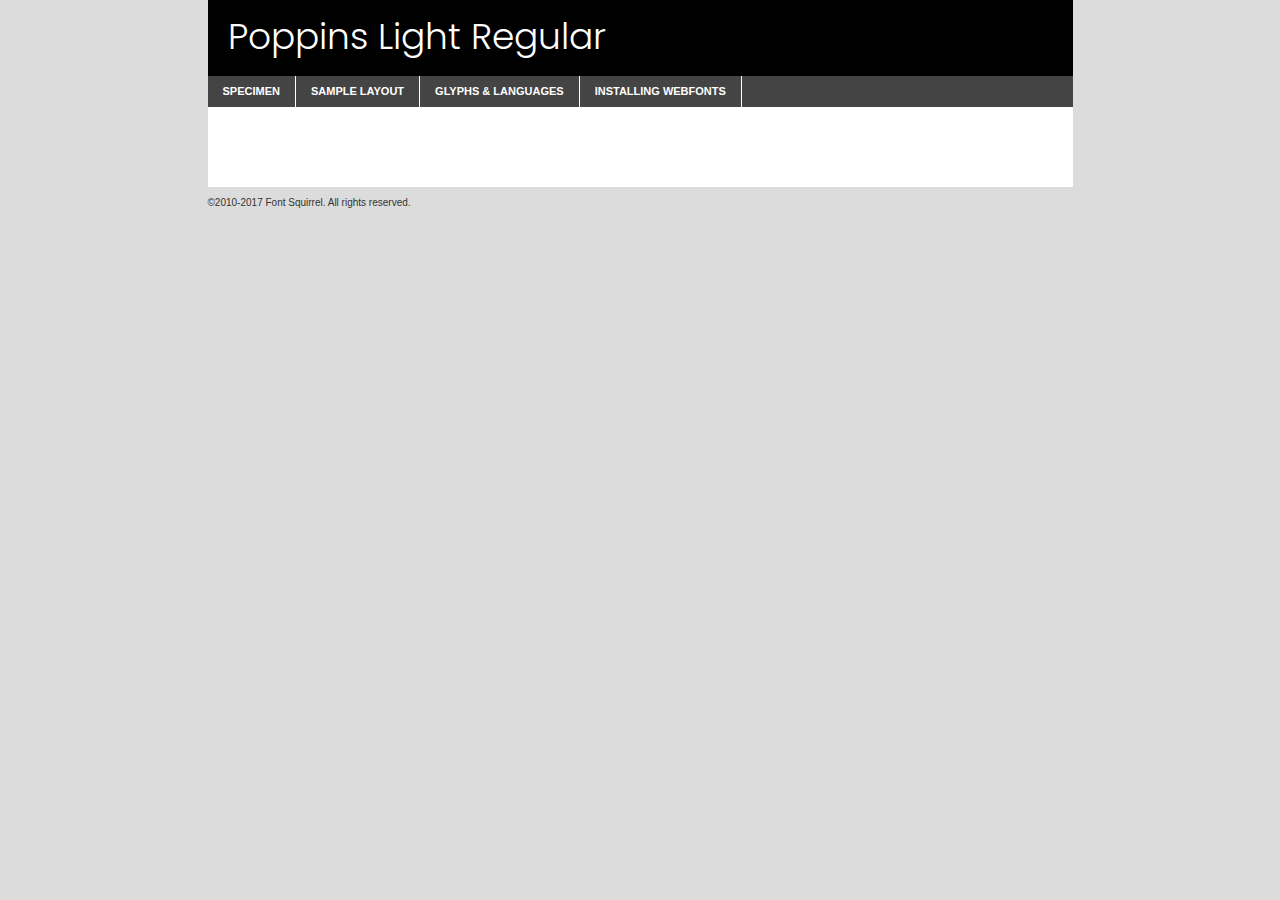
<file: fonts/poppins-light-demo.html>
<!DOCTYPE html PUBLIC "-//W3C//DTD XHTML 1.0 Transitional//EN"
	"http://www.w3.org/TR/xhtml1/DTD/xhtml1-transitional.dtd">

<html xmlns="http://www.w3.org/1999/xhtml" xml:lang="en" lang="en">
<head>
	<meta http-equiv="Content-Type" content="text/html; charset=utf-8" />
	<script src="http://ajax.googleapis.com/ajax/libs/jquery/1.7.2/jquery.min.js" type="text/javascript" charset="utf-8"></script>
	<script type="text/javascript">
	(function($){$.fn.easyTabs=function(option){var param=jQuery.extend({fadeSpeed:"fast",defaultContent:1,activeClass:'active'},option);$(this).each(function(){var thisId="#"+this.id;if(param.defaultContent==''){param.defaultContent=1;}
	if(typeof param.defaultContent=="number")
	{var defaultTab=$(thisId+" .tabs li:eq("+(param.defaultContent-1)+") a").attr('href').substr(1);}else{var defaultTab=param.defaultContent;}
	$(thisId+" .tabs li a").each(function(){var tabToHide=$(this).attr('href').substr(1);$("#"+tabToHide).addClass('easytabs-tab-content');});hideAll();changeContent(defaultTab);function hideAll(){$(thisId+" .easytabs-tab-content").hide();}
	function changeContent(tabId){hideAll();$(thisId+" .tabs li").removeClass(param.activeClass);$(thisId+" .tabs li a[href=#"+tabId+"]").closest('li').addClass(param.activeClass);if(param.fadeSpeed!="none")
	{$(thisId+" #"+tabId).fadeIn(param.fadeSpeed);}else{$(thisId+" #"+tabId).show();}}
	$(thisId+" .tabs li").click(function(){var tabId=$(this).find('a').attr('href').substr(1);changeContent(tabId);return false;});});}})(jQuery);
	</script>
	<link rel="stylesheet" href="specimen_files/specimen_stylesheet.css" type="text/css" charset="utf-8" />
	<link rel="stylesheet" href="stylesheet.css" type="text/css" charset="utf-8" />

	<style type="text/css">
					body{
				font-family: 'poppinslight';
							}
		</style>

	<title>Poppins Light Regular Specimen</title>
	
	
	<script type="text/javascript" charset="utf-8">
		$(document).ready(function() {
			$('#container').easyTabs({defaultContent:1});
		});
	</script>
</head>

<body>
<div id="container">
	<div id="header">
		Poppins Light Regular	</div>
	<ul class="tabs">
		<li><a href="#specimen">Specimen</a></li>
		<li><a href="#layout">Sample Layout</a></li>
				<li><a href="#glyphs">Glyphs &amp; Languages</a></li>
		<li><a href="#installing">Installing Webfonts</a></li>
		
	</ul>
	
	<div id="main_content">

		
			<div id="specimen">
		
				<div class="section">
					<div class="grid12 firstcol">
						<div class="huge">AaBb</div>
					</div>
				</div>
		
				<div class="section">
					<div class="glyph_range">A&#x200B;B&#x200b;C&#x200b;D&#x200b;E&#x200b;F&#x200b;G&#x200b;H&#x200b;I&#x200b;J&#x200b;K&#x200b;L&#x200b;M&#x200b;N&#x200b;O&#x200b;P&#x200b;Q&#x200b;R&#x200b;S&#x200b;T&#x200b;U&#x200b;V&#x200b;W&#x200b;X&#x200b;Y&#x200b;Z&#x200b;a&#x200b;b&#x200b;c&#x200b;d&#x200b;e&#x200b;f&#x200b;g&#x200b;h&#x200b;i&#x200b;j&#x200b;k&#x200b;l&#x200b;m&#x200b;n&#x200b;o&#x200b;p&#x200b;q&#x200b;r&#x200b;s&#x200b;t&#x200b;u&#x200b;v&#x200b;w&#x200b;x&#x200b;y&#x200b;z&#x200b;1&#x200b;2&#x200b;3&#x200b;4&#x200b;5&#x200b;6&#x200b;7&#x200b;8&#x200b;9&#x200b;0&#x200b;&amp;&#x200b;.&#x200b;,&#x200b;?&#x200b;!&#x200b;&#64;&#x200b;(&#x200b;)&#x200b;#&#x200b;$&#x200b;%&#x200b;*&#x200b;+&#x200b;-&#x200b;=&#x200b;:&#x200b;;</div>
				</div>
				<div class="section">
					<div class="grid12 firstcol">
						<table class="sample_table">
							<tr><td>10</td><td class="size10">abcdefghijklmnopqrstuvwxyzABCDEFGHIJKLMNOPQRSTUVWXYZ0123456789abcdefghijklmnopqrstuvwxyzABCDEFGHIJKLMNOPQRSTUVWXYZ0123456789abcdefghijklmnopqrstuvwxyzABCDEFGHIJKLMNOPQRSTUVWXYZ</td></tr>
							<tr><td>11</td><td class="size11">abcdefghijklmnopqrstuvwxyzABCDEFGHIJKLMNOPQRSTUVWXYZ0123456789abcdefghijklmnopqrstuvwxyzABCDEFGHIJKLMNOPQRSTUVWXYZ0123456789abcdefghijklmnopqrstuvwxyzABCDEFGHIJKLMNOPQRSTUVWXYZ</td></tr>
							<tr><td>12</td><td class="size12">abcdefghijklmnopqrstuvwxyzABCDEFGHIJKLMNOPQRSTUVWXYZ0123456789abcdefghijklmnopqrstuvwxyzABCDEFGHIJKLMNOPQRSTUVWXYZ0123456789abcdefghijklmnopqrstuvwxyzABCDEFGHIJKLMNOPQRSTUVWXYZ</td></tr>
							<tr><td>13</td><td class="size13">abcdefghijklmnopqrstuvwxyzABCDEFGHIJKLMNOPQRSTUVWXYZ0123456789abcdefghijklmnopqrstuvwxyzABCDEFGHIJKLMNOPQRSTUVWXYZ0123456789abcdefghijklmnopqrstuvwxyzABCDEFGHIJKLMNOPQRSTUVWXYZ</td></tr>
							<tr><td>14</td><td class="size14">abcdefghijklmnopqrstuvwxyzABCDEFGHIJKLMNOPQRSTUVWXYZ0123456789abcdefghijklmnopqrstuvwxyzABCDEFGHIJKLMNOPQRSTUVWXYZ0123456789abcdefghijklmnopqrstuvwxyzABCDEFGHIJKLMNOPQRSTUVWXYZ</td></tr>
							<tr><td>16</td><td class="size16">abcdefghijklmnopqrstuvwxyzABCDEFGHIJKLMNOPQRSTUVWXYZ0123456789abcdefghijklmnopqrstuvwxyzABCDEFGHIJKLMNOPQRSTUVWXYZ</td></tr>
							<tr><td>18</td><td class="size18">abcdefghijklmnopqrstuvwxyzABCDEFGHIJKLMNOPQRSTUVWXYZ0123456789abcdefghijklmnopqrstuvwxyzABCDEFGHIJKLMNOPQRSTUVWXYZ</td></tr>
							<tr><td>20</td><td class="size20">abcdefghijklmnopqrstuvwxyzABCDEFGHIJKLMNOPQRSTUVWXYZ0123456789abcdefghijklmnopqrstuvwxyzABCDEFGHIJKLMNOPQRSTUVWXYZ</td></tr>
							<tr><td>24</td><td class="size24">abcdefghijklmnopqrstuvwxyzABCDEFGHIJKLMNOPQRSTUVWXYZ0123456789abcdefghijklmnopqrstuvwxyzABCDEFGHIJKLMNOPQRSTUVWXYZ</td></tr>
							<tr><td>30</td><td class="size30">abcdefghijklmnopqrstuvwxyzABCDEFGHIJKLMNOPQRSTUVWXYZ0123456789abcdefghijklmnopqrstuvwxyzABCDEFGHIJKLMNOPQRSTUVWXYZ</td></tr>
							<tr><td>36</td><td class="size36">abcdefghijklmnopqrstuvwxyzABCDEFGHIJKLMNOPQRSTUVWXYZ0123456789abcdefghijklmnopqrstuvwxyzABCDEFGHIJKLMNOPQRSTUVWXYZ</td></tr>
							<tr><td>48</td><td class="size48">abcdefghijklmnopqrstuvwxyzABCDEFGHIJKLMNOPQRSTUVWXYZ0123456789abcdefghijklmnopqrstuvwxyzABCDEFGHIJKLMNOPQRSTUVWXYZ</td></tr>
							<tr><td>60</td><td class="size60">abcdefghijklmnopqrstuvwxyzABCDEFGHIJKLMNOPQRSTUVWXYZ0123456789abcdefghijklmnopqrstuvwxyzABCDEFGHIJKLMNOPQRSTUVWXYZ</td></tr>
							<tr><td>72</td><td class="size72">abcdefghijklmnopqrstuvwxyzABCDEFGHIJKLMNOPQRSTUVWXYZ0123456789abcdefghijklmnopqrstuvwxyzABCDEFGHIJKLMNOPQRSTUVWXYZ</td></tr>
							<tr><td>90</td><td class="size90">abcdefghijklmnopqrstuvwxyzABCDEFGHIJKLMNOPQRSTUVWXYZ0123456789abcdefghijklmnopqrstuvwxyzABCDEFGHIJKLMNOPQRSTUVWXYZ</td></tr>
						</table>
				
					</div>
			
				</div>
		
		
		
								<div class="section" id="bodycomparison">


										<div id="xheight">
				<div class="fontbody">&#x25FC;&#x25FC;&#x25FC;&#x25FC;&#x25FC;&#x25FC;&#x25FC;&#x25FC;&#x25FC;&#x25FC;&#x25FC;&#x25FC;&#x25FC;&#x25FC;&#x25FC;&#x25FC;&#x25FC;&#x25FC;&#x25FC;&#x25FC;&#x25FC;&#x25FC;&#x25FC;&#x25FC;&#x25FC;&#x25FC;&#x25FC;&#x25FC;&#x25FC;&#x25FC;&#x25FC;&#x25FC;&#x25FC;&#x25FC;&#x25FC;&#x25FC;&#x25FC;&#x25FC;&#x25FC;&#x25FC;&#x25FC;&#x25FC;&#x25FC;&#x25FC;&#x25FC;&#x25FC;&#x25FC;&#x25FC;&#x25FC;&#x25FC;&#x25FC;&#x25FC;&#x25FC;&#x25FC;&#x25FC;&#x25FC;&#x25FC;&#x25FC;&#x25FC;&#x25FC;&#x25FC;&#x25FC;&#x25FC;&#x25FC;&#x25FC;&#x25FC;&#x25FC;&#x25FC;&#x25FC;&#x25FC;&#x25FC;&#x25FC;&#x25FC;&#x25FC;&#x25FC;&#x25FC;&#x25FC;&#x25FC;&#x25FC;&#x25FC;&#x25FC;&#x25FC;&#x25FC;&#x25FC;&#x25FC;&#x25FC;&#x25FC;&#x25FC;&#x25FC;&#x25FC;&#x25FC;&#x25FC;&#x25FC;&#x25FC;&#x25FC;&#x25FC;&#x25FC;&#x25FC;&#x25FC;body</div><div class="arialbody">body</div><div class="verdanabody">body</div><div class="georgiabody">body</div></div>
										<div class="fontbody" style="z-index:1">
											body<span>Poppins Light Regular</span>
										</div>
										<div class="arialbody" style="z-index:1">
											body<span>Arial</span>
										</div>
										<div class="verdanabody" style="z-index:1">
											body<span>Verdana</span>
										</div>
										<div class="georgiabody" style="z-index:1">
											body<span>Georgia</span>
										</div>



								</div>
		
		
				<div class="section psample psample_row1" id="">
					
					<div class="grid2 firstcol">
						<p class="size10"><span>10.</span>Aenean lacinia bibendum nulla sed consectetur. Fusce dapibus, tellus ac cursus commodo, tortor mauris condimentum nibh, ut fermentum massa justo sit amet risus. Nullam id dolor id nibh ultricies vehicula ut id elit. Cum sociis natoque penatibus et magnis dis parturient montes, nascetur ridiculus mus. Nulla vitae elit libero, a pharetra augue.</p>
			
					</div>
					<div class="grid3">
						<p class="size11"><span>11.</span>Aenean lacinia bibendum nulla sed consectetur. Fusce dapibus, tellus ac cursus commodo, tortor mauris condimentum nibh, ut fermentum massa justo sit amet risus. Nullam id dolor id nibh ultricies vehicula ut id elit. Cum sociis natoque penatibus et magnis dis parturient montes, nascetur ridiculus mus. Nulla vitae elit libero, a pharetra augue.</p>
			
					</div>
					<div class="grid3">
						<p class="size12"><span>12.</span>Aenean lacinia bibendum nulla sed consectetur. Fusce dapibus, tellus ac cursus commodo, tortor mauris condimentum nibh, ut fermentum massa justo sit amet risus. Nullam id dolor id nibh ultricies vehicula ut id elit. Cum sociis natoque penatibus et magnis dis parturient montes, nascetur ridiculus mus. Nulla vitae elit libero, a pharetra augue.</p>
			
					</div>
					<div class="grid4">
						<p class="size13"><span>13.</span>Aenean lacinia bibendum nulla sed consectetur. Fusce dapibus, tellus ac cursus commodo, tortor mauris condimentum nibh, ut fermentum massa justo sit amet risus. Nullam id dolor id nibh ultricies vehicula ut id elit. Cum sociis natoque penatibus et magnis dis parturient montes, nascetur ridiculus mus. Nulla vitae elit libero, a pharetra augue.</p>
			
					</div>
					<div class="white_blend"></div>
					
				</div>
				<div class="section psample psample_row2" id="">
					<div class="grid3 firstcol">
						<p class="size14"><span>14.</span>Aenean lacinia bibendum nulla sed consectetur. Fusce dapibus, tellus ac cursus commodo, tortor mauris condimentum nibh, ut fermentum massa justo sit amet risus. Nullam id dolor id nibh ultricies vehicula ut id elit. Cum sociis natoque penatibus et magnis dis parturient montes, nascetur ridiculus mus. Nulla vitae elit libero, a pharetra augue.</p>
			
					</div>
					<div class="grid4">
						<p class="size16"><span>16.</span>Aenean lacinia bibendum nulla sed consectetur. Fusce dapibus, tellus ac cursus commodo, tortor mauris condimentum nibh, ut fermentum massa justo sit amet risus. Nullam id dolor id nibh ultricies vehicula ut id elit. Cum sociis natoque penatibus et magnis dis parturient montes, nascetur ridiculus mus. Nulla vitae elit libero, a pharetra augue.</p>
			
					</div>
					<div class="grid5">
						<p class="size18"><span>18.</span>Aenean lacinia bibendum nulla sed consectetur. Fusce dapibus, tellus ac cursus commodo, tortor mauris condimentum nibh, ut fermentum massa justo sit amet risus. Nullam id dolor id nibh ultricies vehicula ut id elit. Cum sociis natoque penatibus et magnis dis parturient montes, nascetur ridiculus mus. Nulla vitae elit libero, a pharetra augue.</p>
			
					</div>

					<div class="white_blend"></div>

				</div>
				
				<div class="section psample psample_row3" id="">
					<div class="grid5 firstcol">
						<p class="size20"><span>20.</span>Aenean lacinia bibendum nulla sed consectetur. Fusce dapibus, tellus ac cursus commodo, tortor mauris condimentum nibh, ut fermentum massa justo sit amet risus. Nullam id dolor id nibh ultricies vehicula ut id elit. Cum sociis natoque penatibus et magnis dis parturient montes, nascetur ridiculus mus. Nulla vitae elit libero, a pharetra augue.</p>
					</div>
					<div class="grid7">
						<p class="size24"><span>24.</span>Aenean lacinia bibendum nulla sed consectetur. Fusce dapibus, tellus ac cursus commodo, tortor mauris condimentum nibh, ut fermentum massa justo sit amet risus. Nullam id dolor id nibh ultricies vehicula ut id elit. Cum sociis natoque penatibus et magnis dis parturient montes, nascetur ridiculus mus. Nulla vitae elit libero, a pharetra augue.</p>
					</div>
					
					<div class="white_blend"></div>
					
				</div>
				
				<div class="section psample psample_row4" id="">
					<div class="grid12 firstcol">
						<p class="size30"><span>30.</span>Aenean lacinia bibendum nulla sed consectetur. Fusce dapibus, tellus ac cursus commodo, tortor mauris condimentum nibh, ut fermentum massa justo sit amet risus. Nullam id dolor id nibh ultricies vehicula ut id elit. Cum sociis natoque penatibus et magnis dis parturient montes, nascetur ridiculus mus. Nulla vitae elit libero, a pharetra augue.</p>
					</div>
					<div class="white_blend"></div>
					
				</div>
				
				
				
				<div class="section psample psample_row1 fullreverse">
					<div class="grid2 firstcol">
						<p class="size10"><span>10.</span>Aenean lacinia bibendum nulla sed consectetur. Fusce dapibus, tellus ac cursus commodo, tortor mauris condimentum nibh, ut fermentum massa justo sit amet risus. Nullam id dolor id nibh ultricies vehicula ut id elit. Cum sociis natoque penatibus et magnis dis parturient montes, nascetur ridiculus mus. Nulla vitae elit libero, a pharetra augue.</p>
			
					</div>
					<div class="grid3">
						<p class="size11"><span>11.</span>Aenean lacinia bibendum nulla sed consectetur. Fusce dapibus, tellus ac cursus commodo, tortor mauris condimentum nibh, ut fermentum massa justo sit amet risus. Nullam id dolor id nibh ultricies vehicula ut id elit. Cum sociis natoque penatibus et magnis dis parturient montes, nascetur ridiculus mus. Nulla vitae elit libero, a pharetra augue.</p>
			
					</div>
					<div class="grid3">
						<p class="size12"><span>12.</span>Aenean lacinia bibendum nulla sed consectetur. Fusce dapibus, tellus ac cursus commodo, tortor mauris condimentum nibh, ut fermentum massa justo sit amet risus. Nullam id dolor id nibh ultricies vehicula ut id elit. Cum sociis natoque penatibus et magnis dis parturient montes, nascetur ridiculus mus. Nulla vitae elit libero, a pharetra augue.</p>
			
					</div>
					<div class="grid4">
						<p class="size13"><span>13.</span>Aenean lacinia bibendum nulla sed consectetur. Fusce dapibus, tellus ac cursus commodo, tortor mauris condimentum nibh, ut fermentum massa justo sit amet risus. Nullam id dolor id nibh ultricies vehicula ut id elit. Cum sociis natoque penatibus et magnis dis parturient montes, nascetur ridiculus mus. Nulla vitae elit libero, a pharetra augue.</p>
			
					</div>
					<div class="black_blend"></div>
					
				</div>
				
				<div class="section psample psample_row2 fullreverse">
					<div class="grid3 firstcol">
						<p class="size14"><span>14.</span>Aenean lacinia bibendum nulla sed consectetur. Fusce dapibus, tellus ac cursus commodo, tortor mauris condimentum nibh, ut fermentum massa justo sit amet risus. Nullam id dolor id nibh ultricies vehicula ut id elit. Cum sociis natoque penatibus et magnis dis parturient montes, nascetur ridiculus mus. Nulla vitae elit libero, a pharetra augue.</p>
			
					</div>
					<div class="grid4">
						<p class="size16"><span>16.</span>Aenean lacinia bibendum nulla sed consectetur. Fusce dapibus, tellus ac cursus commodo, tortor mauris condimentum nibh, ut fermentum massa justo sit amet risus. Nullam id dolor id nibh ultricies vehicula ut id elit. Cum sociis natoque penatibus et magnis dis parturient montes, nascetur ridiculus mus. Nulla vitae elit libero, a pharetra augue.</p>
			
					</div>
					<div class="grid5">
						<p class="size18"><span>18.</span>Aenean lacinia bibendum nulla sed consectetur. Fusce dapibus, tellus ac cursus commodo, tortor mauris condimentum nibh, ut fermentum massa justo sit amet risus. Nullam id dolor id nibh ultricies vehicula ut id elit. Cum sociis natoque penatibus et magnis dis parturient montes, nascetur ridiculus mus. Nulla vitae elit libero, a pharetra augue.</p>
			
					</div>
					<div class="black_blend"></div>

				</div>
				
				<div class="section psample fullreverse psample_row3" id="">
					<div class="grid5 firstcol">
						<p class="size20"><span>20.</span>Aenean lacinia bibendum nulla sed consectetur. Fusce dapibus, tellus ac cursus commodo, tortor mauris condimentum nibh, ut fermentum massa justo sit amet risus. Nullam id dolor id nibh ultricies vehicula ut id elit. Cum sociis natoque penatibus et magnis dis parturient montes, nascetur ridiculus mus. Nulla vitae elit libero, a pharetra augue.</p>
					</div>
					<div class="grid7">
						<p class="size24"><span>24.</span>Aenean lacinia bibendum nulla sed consectetur. Fusce dapibus, tellus ac cursus commodo, tortor mauris condimentum nibh, ut fermentum massa justo sit amet risus. Nullam id dolor id nibh ultricies vehicula ut id elit. Cum sociis natoque penatibus et magnis dis parturient montes, nascetur ridiculus mus. Nulla vitae elit libero, a pharetra augue.</p>
					</div>
					
					<div class="black_blend"></div>
					
				</div>
				
				<div class="section psample fullreverse psample_row4" id="" style="border-bottom: 20px #000 solid;">
					<div class="grid12 firstcol">
						<p class="size30"><span>30.</span>Aenean lacinia bibendum nulla sed consectetur. Fusce dapibus, tellus ac cursus commodo, tortor mauris condimentum nibh, ut fermentum massa justo sit amet risus. Nullam id dolor id nibh ultricies vehicula ut id elit. Cum sociis natoque penatibus et magnis dis parturient montes, nascetur ridiculus mus. Nulla vitae elit libero, a pharetra augue.</p>
					</div>
					<div class="black_blend"></div>
					
				</div>
				
				
				
				
			</div>
			
			<div id="layout">
				
				<div class="section">
					
					<div class="grid12 firstcol">
						<h1>Lorem Ipsum Dolor</h1>
						<h2>Etiam porta sem malesuada magna mollis euismod</h2>
						
						<p class="byline">By <a href="#link">Aenean Lacinia</a></p>
					</div>
				</div>
				<div class="section">
					<div class="grid8 firstcol">
						<p class="large">Donec sed odio dui. Morbi leo risus, porta ac consectetur ac, vestibulum at eros. Fusce dapibus, tellus ac cursus commodo, tortor mauris condimentum nibh, ut fermentum massa justo sit amet risus. </p>

						
						<h3>Pellentesque ornare sem</h3>

						<p>Maecenas sed diam eget risus varius blandit sit amet non magna. Maecenas faucibus mollis interdum. Donec ullamcorper nulla non metus auctor fringilla. Nullam id dolor id nibh ultricies vehicula ut id elit. Nullam id dolor id nibh ultricies vehicula ut id elit. </p>

						<p>Aenean eu leo quam. Pellentesque ornare sem lacinia quam venenatis vestibulum. Lorem ipsum dolor sit amet, consectetur adipiscing elit. Cum sociis natoque penatibus et magnis dis parturient montes, nascetur ridiculus mus. </p>

						<p>Nulla vitae elit libero, a pharetra augue. Praesent commodo cursus magna, vel scelerisque nisl consectetur et. Aenean lacinia bibendum nulla sed consectetur. </p>

						<p>Nullam quis risus eget urna mollis ornare vel eu leo. Nullam quis risus eget urna mollis ornare vel eu leo. Maecenas sed diam eget risus varius blandit sit amet non magna. Donec ullamcorper nulla non metus auctor fringilla. </p>

						<h3>Cras mattis consectetur</h3>

						<p>Aenean eu leo quam. Pellentesque ornare sem lacinia quam venenatis vestibulum. Aenean lacinia bibendum nulla sed consectetur. Integer posuere erat a ante venenatis dapibus posuere velit aliquet. Cras mattis consectetur purus sit amet fermentum. </p>

						<p>Nullam id dolor id nibh ultricies vehicula ut id elit. Nullam quis risus eget urna mollis ornare vel eu leo. Cras mattis consectetur purus sit amet fermentum.</p>
					</div>
					
					<div class="grid4 sidebar">
						
						<div class="box reverse">
							<p class="last">Nullam quis risus eget urna mollis ornare vel eu leo. Donec ullamcorper nulla non metus auctor fringilla. Cras mattis consectetur purus sit amet fermentum. Sed posuere consectetur est at lobortis. Lorem ipsum dolor sit amet, consectetur adipiscing elit. </p>
						</div>
						
						<p class="caption">Maecenas sed diam eget risus varius.</p>

						<p>Vestibulum id ligula porta felis euismod semper. Integer posuere erat a ante venenatis dapibus posuere velit aliquet. Vestibulum id ligula porta felis euismod semper. Sed posuere consectetur est at lobortis. Maecenas sed diam eget risus varius blandit sit amet non magna. Fusce dapibus, tellus ac cursus commodo, tortor mauris condimentum nibh, ut fermentum massa justo sit amet risus. </p>

					

						<p>Duis mollis, est non commodo luctus, nisi erat porttitor ligula, eget lacinia odio sem nec elit. Aenean lacinia bibendum nulla sed consectetur. Vivamus sagittis lacus vel augue laoreet rutrum faucibus dolor auctor. Aenean lacinia bibendum nulla sed consectetur. Nullam quis risus eget urna mollis ornare vel eu leo. </p>

						<p>Praesent commodo cursus magna, vel scelerisque nisl consectetur et. Donec ullamcorper nulla non metus auctor fringilla. Maecenas faucibus mollis interdum. Fusce dapibus, tellus ac cursus commodo, tortor mauris condimentum nibh, ut fermentum massa justo sit amet risus. </p>

					</div>
				</div>
				
			</div>


			



		<div id="glyphs">
			<div class="section">
				<div class="grid12 firstcol">
			
				<h1>Language Support</h1>
				<p>The subset of Poppins Light Regular in this kit supports the following languages:<br />
			
					English, Arrernte, Bislama, Cebuano, Fijian, Gilbertese, Hmong, Ibanag, Iloko_ilokano, Interglossa_glosa, Interlingua, Lojban, Manx, Norfolk_pitcairnese, Oromo, Rotokas, Samoan, Sardinian, Seychelles_creole, Shona, Somali, Southern_ndebele, Swahili, Swati_swazi, Tok_pisin, Warlpiri, Xhosa, Zulu, Latinbasic, Demo				</p>
				<h1>Glyph Chart</h1>
				<p>The subset of Poppins Light Regular in this kit includes all the glyphs listed below. Unicode entities are included above each glyph to help you insert individual characters into your layout.</p>
				<div id="glyph_chart">
			
																														 <div><p>&amp;#13;</p>&#13;</div>
																				 <div><p>&amp;#32;</p>&#32;</div>
																				 <div><p>&amp;#33;</p>&#33;</div>
																				 <div><p>&amp;#34;</p>&#34;</div>
																				 <div><p>&amp;#35;</p>&#35;</div>
																				 <div><p>&amp;#36;</p>&#36;</div>
																				 <div><p>&amp;#37;</p>&#37;</div>
																				 <div><p>&amp;#38;</p>&#38;</div>
																				 <div><p>&amp;#39;</p>&#39;</div>
																				 <div><p>&amp;#40;</p>&#40;</div>
																				 <div><p>&amp;#41;</p>&#41;</div>
																				 <div><p>&amp;#42;</p>&#42;</div>
																				 <div><p>&amp;#43;</p>&#43;</div>
																				 <div><p>&amp;#44;</p>&#44;</div>
																				 <div><p>&amp;#46;</p>&#46;</div>
																				 <div><p>&amp;#47;</p>&#47;</div>
																				 <div><p>&amp;#48;</p>&#48;</div>
																				 <div><p>&amp;#49;</p>&#49;</div>
																				 <div><p>&amp;#50;</p>&#50;</div>
																				 <div><p>&amp;#51;</p>&#51;</div>
																				 <div><p>&amp;#52;</p>&#52;</div>
																				 <div><p>&amp;#53;</p>&#53;</div>
																				 <div><p>&amp;#54;</p>&#54;</div>
																				 <div><p>&amp;#55;</p>&#55;</div>
																				 <div><p>&amp;#56;</p>&#56;</div>
																				 <div><p>&amp;#57;</p>&#57;</div>
																				 <div><p>&amp;#60;</p>&#60;</div>
																				 <div><p>&amp;#61;</p>&#61;</div>
																				 <div><p>&amp;#62;</p>&#62;</div>
																				 <div><p>&amp;#63;</p>&#63;</div>
																				 <div><p>&amp;#64;</p>&#64;</div>
																				 <div><p>&amp;#65;</p>&#65;</div>
																				 <div><p>&amp;#66;</p>&#66;</div>
																				 <div><p>&amp;#67;</p>&#67;</div>
																				 <div><p>&amp;#68;</p>&#68;</div>
																				 <div><p>&amp;#69;</p>&#69;</div>
																				 <div><p>&amp;#70;</p>&#70;</div>
																				 <div><p>&amp;#71;</p>&#71;</div>
																				 <div><p>&amp;#72;</p>&#72;</div>
																				 <div><p>&amp;#73;</p>&#73;</div>
																				 <div><p>&amp;#74;</p>&#74;</div>
																				 <div><p>&amp;#75;</p>&#75;</div>
																				 <div><p>&amp;#76;</p>&#76;</div>
																				 <div><p>&amp;#77;</p>&#77;</div>
																				 <div><p>&amp;#78;</p>&#78;</div>
																				 <div><p>&amp;#79;</p>&#79;</div>
																				 <div><p>&amp;#80;</p>&#80;</div>
																				 <div><p>&amp;#81;</p>&#81;</div>
																				 <div><p>&amp;#82;</p>&#82;</div>
																				 <div><p>&amp;#83;</p>&#83;</div>
																				 <div><p>&amp;#84;</p>&#84;</div>
																				 <div><p>&amp;#85;</p>&#85;</div>
																				 <div><p>&amp;#86;</p>&#86;</div>
																				 <div><p>&amp;#87;</p>&#87;</div>
																				 <div><p>&amp;#88;</p>&#88;</div>
																				 <div><p>&amp;#89;</p>&#89;</div>
																				 <div><p>&amp;#90;</p>&#90;</div>
																				 <div><p>&amp;#91;</p>&#91;</div>
																				 <div><p>&amp;#92;</p>&#92;</div>
																				 <div><p>&amp;#93;</p>&#93;</div>
																				 <div><p>&amp;#94;</p>&#94;</div>
																				 <div><p>&amp;#95;</p>&#95;</div>
																				 <div><p>&amp;#96;</p>&#96;</div>
																				 <div><p>&amp;#97;</p>&#97;</div>
																				 <div><p>&amp;#98;</p>&#98;</div>
																				 <div><p>&amp;#99;</p>&#99;</div>
																				 <div><p>&amp;#100;</p>&#100;</div>
																				 <div><p>&amp;#101;</p>&#101;</div>
																				 <div><p>&amp;#102;</p>&#102;</div>
																				 <div><p>&amp;#103;</p>&#103;</div>
																				 <div><p>&amp;#104;</p>&#104;</div>
																				 <div><p>&amp;#105;</p>&#105;</div>
																				 <div><p>&amp;#106;</p>&#106;</div>
																				 <div><p>&amp;#107;</p>&#107;</div>
																				 <div><p>&amp;#108;</p>&#108;</div>
																				 <div><p>&amp;#109;</p>&#109;</div>
																				 <div><p>&amp;#110;</p>&#110;</div>
																				 <div><p>&amp;#111;</p>&#111;</div>
																				 <div><p>&amp;#112;</p>&#112;</div>
																				 <div><p>&amp;#113;</p>&#113;</div>
																				 <div><p>&amp;#114;</p>&#114;</div>
																				 <div><p>&amp;#115;</p>&#115;</div>
																				 <div><p>&amp;#116;</p>&#116;</div>
																				 <div><p>&amp;#117;</p>&#117;</div>
																				 <div><p>&amp;#118;</p>&#118;</div>
																				 <div><p>&amp;#119;</p>&#119;</div>
																				 <div><p>&amp;#120;</p>&#120;</div>
																				 <div><p>&amp;#121;</p>&#121;</div>
																				 <div><p>&amp;#122;</p>&#122;</div>
																				 <div><p>&amp;#123;</p>&#123;</div>
																				 <div><p>&amp;#124;</p>&#124;</div>
																				 <div><p>&amp;#125;</p>&#125;</div>
																				 <div><p>&amp;#126;</p>&#126;</div>
																				 <div><p>&amp;#160;</p>&#160;</div>
																				 <div><p>&amp;#161;</p>&#161;</div>
																				 <div><p>&amp;#162;</p>&#162;</div>
																				 <div><p>&amp;#163;</p>&#163;</div>
																				 <div><p>&amp;#164;</p>&#164;</div>
																				 <div><p>&amp;#165;</p>&#165;</div>
																				 <div><p>&amp;#166;</p>&#166;</div>
																				 <div><p>&amp;#167;</p>&#167;</div>
																				 <div><p>&amp;#168;</p>&#168;</div>
																				 <div><p>&amp;#169;</p>&#169;</div>
																				 <div><p>&amp;#170;</p>&#170;</div>
																				 <div><p>&amp;#171;</p>&#171;</div>
																				 <div><p>&amp;#172;</p>&#172;</div>
																				 <div><p>&amp;#174;</p>&#174;</div>
																				 <div><p>&amp;#175;</p>&#175;</div>
																				 <div><p>&amp;#176;</p>&#176;</div>
																				 <div><p>&amp;#177;</p>&#177;</div>
																				 <div><p>&amp;#178;</p>&#178;</div>
																				 <div><p>&amp;#179;</p>&#179;</div>
																				 <div><p>&amp;#180;</p>&#180;</div>
																				 <div><p>&amp;#181;</p>&#181;</div>
																				 <div><p>&amp;#182;</p>&#182;</div>
																				 <div><p>&amp;#184;</p>&#184;</div>
																				 <div><p>&amp;#185;</p>&#185;</div>
																				 <div><p>&amp;#186;</p>&#186;</div>
																				 <div><p>&amp;#187;</p>&#187;</div>
																				 <div><p>&amp;#188;</p>&#188;</div>
																				 <div><p>&amp;#189;</p>&#189;</div>
																				 <div><p>&amp;#190;</p>&#190;</div>
																				 <div><p>&amp;#191;</p>&#191;</div>
																				 <div><p>&amp;#198;</p>&#198;</div>
																				 <div><p>&amp;#199;</p>&#199;</div>
																				 <div><p>&amp;#208;</p>&#208;</div>
																				 <div><p>&amp;#215;</p>&#215;</div>
																				 <div><p>&amp;#216;</p>&#216;</div>
																				 <div><p>&amp;#222;</p>&#222;</div>
																				 <div><p>&amp;#223;</p>&#223;</div>
																				 <div><p>&amp;#230;</p>&#230;</div>
																				 <div><p>&amp;#231;</p>&#231;</div>
																				 <div><p>&amp;#240;</p>&#240;</div>
																				 <div><p>&amp;#247;</p>&#247;</div>
																				 <div><p>&amp;#248;</p>&#248;</div>
																				 <div><p>&amp;#254;</p>&#254;</div>
																				 <div><p>&amp;#305;</p>&#305;</div>
																				 <div><p>&amp;#338;</p>&#338;</div>
																				 <div><p>&amp;#339;</p>&#339;</div>
																				 <div><p>&amp;#710;</p>&#710;</div>
																				 <div><p>&amp;#730;</p>&#730;</div>
																				 <div><p>&amp;#732;</p>&#732;</div>
																				 <div><p>&amp;#8192;</p>&#8192;</div>
																				 <div><p>&amp;#8193;</p>&#8193;</div>
																				 <div><p>&amp;#8194;</p>&#8194;</div>
																				 <div><p>&amp;#8195;</p>&#8195;</div>
																				 <div><p>&amp;#8196;</p>&#8196;</div>
																				 <div><p>&amp;#8197;</p>&#8197;</div>
																				 <div><p>&amp;#8198;</p>&#8198;</div>
																				 <div><p>&amp;#8199;</p>&#8199;</div>
																				 <div><p>&amp;#8200;</p>&#8200;</div>
																				 <div><p>&amp;#8201;</p>&#8201;</div>
																				 <div><p>&amp;#8202;</p>&#8202;</div>
																				 <div><p>&amp;#8211;</p>&#8211;</div>
																				 <div><p>&amp;#8212;</p>&#8212;</div>
																				 <div><p>&amp;#8216;</p>&#8216;</div>
																				 <div><p>&amp;#8217;</p>&#8217;</div>
																				 <div><p>&amp;#8218;</p>&#8218;</div>
																				 <div><p>&amp;#8220;</p>&#8220;</div>
																				 <div><p>&amp;#8221;</p>&#8221;</div>
																				 <div><p>&amp;#8222;</p>&#8222;</div>
																				 <div><p>&amp;#8226;</p>&#8226;</div>
																				 <div><p>&amp;#8239;</p>&#8239;</div>
																				 <div><p>&amp;#8249;</p>&#8249;</div>
																				 <div><p>&amp;#8250;</p>&#8250;</div>
																				 <div><p>&amp;#8287;</p>&#8287;</div>
																				 <div><p>&amp;#8364;</p>&#8364;</div>
																				 <div><p>&amp;#8482;</p>&#8482;</div>
																				 <div><p>&amp;#8722;</p>&#8722;</div>
																				 <div><p>&amp;#9724;</p>&#9724;</div>
																				 <div><p>&amp;#64257;</p>&#64257;</div>
																																																</div>	
				</div>
		
		
			</div>
		</div>
		
		
		<div id="specs">
			
		</div>
	
		<div id="installing">
			<div class="section">
				<div class="grid7 firstcol">
					<h1>Installing Webfonts</h1>
					
					<p>Webfonts are supported by all major browser platforms but not all in the same way. There are currently four different font formats that must be included in order to target all browsers. This includes TTF, WOFF, EOT and SVG.</p>
					
					<h2>1. Upload your webfonts</h2>
					<p>You must upload your webfont kit to your website. They should be in or near the same directory as your CSS files.</p>
					
					<h2>2. Include the webfont stylesheet</h2>
					<p>A special CSS @font-face declaration helps the various browsers select the appropriate font it needs without causing you a bunch of headaches. Learn more about this syntax by reading the <a href="https://www.fontspring.com/blog/further-hardening-of-the-bulletproof-syntax">Fontspring blog post</a> about it. The code for it is as follows:</p>


<code>
@font-face{ 
	font-family: 'MyWebFont';
	src: url('WebFont.eot');
	src: url('WebFont.eot?#iefix') format('embedded-opentype'),
	     url('WebFont.woff') format('woff'),
	     url('WebFont.ttf') format('truetype'),
	     url('WebFont.svg#webfont') format('svg');
}
</code>

	<p>We've already gone ahead and generated the code for you. All you have to do is link to the stylesheet in your HTML, like this:</p>
	<code>&lt;link rel=&quot;stylesheet&quot; href=&quot;stylesheet.css&quot; type=&quot;text/css&quot; charset=&quot;utf-8&quot; /&gt;</code>

					<h2>3. Modify your own stylesheet</h2>
					<p>To take advantage of your new fonts, you must tell your stylesheet to use them. Look at the original @font-face declaration above and find the property called "font-family." The name linked there will be what you use to reference the font. Prepend that webfont name to the font stack in the "font-family" property, inside the selector you want to change. For example:</p>
<code>p { font-family: 'WebFont', Arial, sans-serif; }</code>

<h2>4. Test</h2>
<p>Getting webfonts to work cross-browser <em>can</em> be tricky. Use the information in the sidebar to help you if you find that fonts aren't loading in a particular browser.</p>
				</div>
				
				<div class="grid5 sidebar">
					<div class="box">
						<h2>Troubleshooting<br />Font-Face Problems</h2>
						<p>Having trouble getting your webfonts to load in your new website? Here are some tips to sort out what might be the problem.</p>

						<h3>Fonts not showing in any browser</h3>

						<p>This sounds like you need to work on the plumbing. You either did not upload the fonts to the correct directory, or you did not link the fonts properly in the CSS. If you've confirmed that all this is correct and you still have a problem, take a look at your .htaccess file and see if requests are getting intercepted.</p>

						<h3>Fonts not loading in iPhone or iPad</h3>

						<p>The most common problem here is that you are serving the fonts from an IIS server. IIS refuses to serve files that have unknown MIME types. If that is the case, you must set the MIME type for SVG to "image/svg+xml" in the server settings. Follow these instructions from Microsoft if you need help.</p>

						<h3>Fonts not loading in Firefox</h3>

						<p>The primary reason for this failure? You are still using a version Firefox older than 3.5. So upgrade already! If that isn't it, then you are very likely serving fonts from a different domain. Firefox requires that all font assets be served from the same domain. Lastly it is possible that you need to add WOFF to your list of MIME types (if you are serving via IIS.)</p>

						<h3>Fonts not loading in IE</h3>

						<p>Are you looking at Internet Explorer on an actual Windows machine or are you cheating by using a service like Adobe BrowserLab? Many of these screenshot services do not render @font-face for IE. Best to test it on a real machine.</p>

						<h3>Fonts not loading in IE9</h3>

						<p>IE9, like Firefox, requires that fonts be served from the same domain as the website. Make sure that is the case.</p>
					</div>
				</div>
			</div>
			
		</div>
	
	</div>
	<div id="footer">
		<p>&copy;2010-2017 Font Squirrel. All rights reserved.</p>
	</div>
</div>
</body>
</html>
</file>
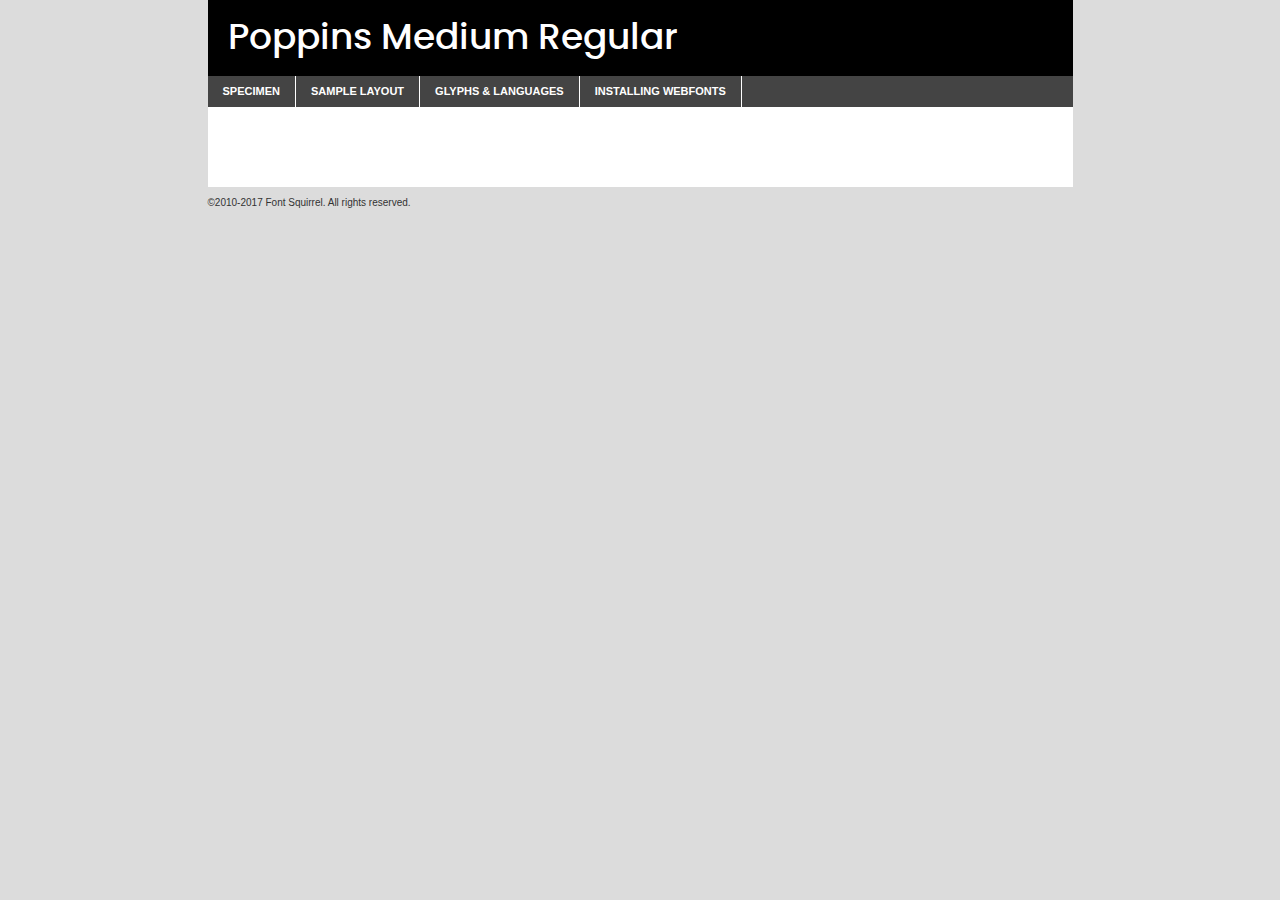
<file: fonts/poppins-medium-demo.html>
<!DOCTYPE html PUBLIC "-//W3C//DTD XHTML 1.0 Transitional//EN"
	"http://www.w3.org/TR/xhtml1/DTD/xhtml1-transitional.dtd">

<html xmlns="http://www.w3.org/1999/xhtml" xml:lang="en" lang="en">
<head>
	<meta http-equiv="Content-Type" content="text/html; charset=utf-8" />
	<script src="http://ajax.googleapis.com/ajax/libs/jquery/1.7.2/jquery.min.js" type="text/javascript" charset="utf-8"></script>
	<script type="text/javascript">
	(function($){$.fn.easyTabs=function(option){var param=jQuery.extend({fadeSpeed:"fast",defaultContent:1,activeClass:'active'},option);$(this).each(function(){var thisId="#"+this.id;if(param.defaultContent==''){param.defaultContent=1;}
	if(typeof param.defaultContent=="number")
	{var defaultTab=$(thisId+" .tabs li:eq("+(param.defaultContent-1)+") a").attr('href').substr(1);}else{var defaultTab=param.defaultContent;}
	$(thisId+" .tabs li a").each(function(){var tabToHide=$(this).attr('href').substr(1);$("#"+tabToHide).addClass('easytabs-tab-content');});hideAll();changeContent(defaultTab);function hideAll(){$(thisId+" .easytabs-tab-content").hide();}
	function changeContent(tabId){hideAll();$(thisId+" .tabs li").removeClass(param.activeClass);$(thisId+" .tabs li a[href=#"+tabId+"]").closest('li').addClass(param.activeClass);if(param.fadeSpeed!="none")
	{$(thisId+" #"+tabId).fadeIn(param.fadeSpeed);}else{$(thisId+" #"+tabId).show();}}
	$(thisId+" .tabs li").click(function(){var tabId=$(this).find('a').attr('href').substr(1);changeContent(tabId);return false;});});}})(jQuery);
	</script>
	<link rel="stylesheet" href="specimen_files/specimen_stylesheet.css" type="text/css" charset="utf-8" />
	<link rel="stylesheet" href="stylesheet.css" type="text/css" charset="utf-8" />

	<style type="text/css">
					body{
				font-family: 'poppinsmedium';
							}
		</style>

	<title>Poppins Medium Regular Specimen</title>
	
	
	<script type="text/javascript" charset="utf-8">
		$(document).ready(function() {
			$('#container').easyTabs({defaultContent:1});
		});
	</script>
</head>

<body>
<div id="container">
	<div id="header">
		Poppins Medium Regular	</div>
	<ul class="tabs">
		<li><a href="#specimen">Specimen</a></li>
		<li><a href="#layout">Sample Layout</a></li>
				<li><a href="#glyphs">Glyphs &amp; Languages</a></li>
		<li><a href="#installing">Installing Webfonts</a></li>
		
	</ul>
	
	<div id="main_content">

		
			<div id="specimen">
		
				<div class="section">
					<div class="grid12 firstcol">
						<div class="huge">AaBb</div>
					</div>
				</div>
		
				<div class="section">
					<div class="glyph_range">A&#x200B;B&#x200b;C&#x200b;D&#x200b;E&#x200b;F&#x200b;G&#x200b;H&#x200b;I&#x200b;J&#x200b;K&#x200b;L&#x200b;M&#x200b;N&#x200b;O&#x200b;P&#x200b;Q&#x200b;R&#x200b;S&#x200b;T&#x200b;U&#x200b;V&#x200b;W&#x200b;X&#x200b;Y&#x200b;Z&#x200b;a&#x200b;b&#x200b;c&#x200b;d&#x200b;e&#x200b;f&#x200b;g&#x200b;h&#x200b;i&#x200b;j&#x200b;k&#x200b;l&#x200b;m&#x200b;n&#x200b;o&#x200b;p&#x200b;q&#x200b;r&#x200b;s&#x200b;t&#x200b;u&#x200b;v&#x200b;w&#x200b;x&#x200b;y&#x200b;z&#x200b;1&#x200b;2&#x200b;3&#x200b;4&#x200b;5&#x200b;6&#x200b;7&#x200b;8&#x200b;9&#x200b;0&#x200b;&amp;&#x200b;.&#x200b;,&#x200b;?&#x200b;!&#x200b;&#64;&#x200b;(&#x200b;)&#x200b;#&#x200b;$&#x200b;%&#x200b;*&#x200b;+&#x200b;-&#x200b;=&#x200b;:&#x200b;;</div>
				</div>
				<div class="section">
					<div class="grid12 firstcol">
						<table class="sample_table">
							<tr><td>10</td><td class="size10">abcdefghijklmnopqrstuvwxyzABCDEFGHIJKLMNOPQRSTUVWXYZ0123456789abcdefghijklmnopqrstuvwxyzABCDEFGHIJKLMNOPQRSTUVWXYZ0123456789abcdefghijklmnopqrstuvwxyzABCDEFGHIJKLMNOPQRSTUVWXYZ</td></tr>
							<tr><td>11</td><td class="size11">abcdefghijklmnopqrstuvwxyzABCDEFGHIJKLMNOPQRSTUVWXYZ0123456789abcdefghijklmnopqrstuvwxyzABCDEFGHIJKLMNOPQRSTUVWXYZ0123456789abcdefghijklmnopqrstuvwxyzABCDEFGHIJKLMNOPQRSTUVWXYZ</td></tr>
							<tr><td>12</td><td class="size12">abcdefghijklmnopqrstuvwxyzABCDEFGHIJKLMNOPQRSTUVWXYZ0123456789abcdefghijklmnopqrstuvwxyzABCDEFGHIJKLMNOPQRSTUVWXYZ0123456789abcdefghijklmnopqrstuvwxyzABCDEFGHIJKLMNOPQRSTUVWXYZ</td></tr>
							<tr><td>13</td><td class="size13">abcdefghijklmnopqrstuvwxyzABCDEFGHIJKLMNOPQRSTUVWXYZ0123456789abcdefghijklmnopqrstuvwxyzABCDEFGHIJKLMNOPQRSTUVWXYZ0123456789abcdefghijklmnopqrstuvwxyzABCDEFGHIJKLMNOPQRSTUVWXYZ</td></tr>
							<tr><td>14</td><td class="size14">abcdefghijklmnopqrstuvwxyzABCDEFGHIJKLMNOPQRSTUVWXYZ0123456789abcdefghijklmnopqrstuvwxyzABCDEFGHIJKLMNOPQRSTUVWXYZ0123456789abcdefghijklmnopqrstuvwxyzABCDEFGHIJKLMNOPQRSTUVWXYZ</td></tr>
							<tr><td>16</td><td class="size16">abcdefghijklmnopqrstuvwxyzABCDEFGHIJKLMNOPQRSTUVWXYZ0123456789abcdefghijklmnopqrstuvwxyzABCDEFGHIJKLMNOPQRSTUVWXYZ</td></tr>
							<tr><td>18</td><td class="size18">abcdefghijklmnopqrstuvwxyzABCDEFGHIJKLMNOPQRSTUVWXYZ0123456789abcdefghijklmnopqrstuvwxyzABCDEFGHIJKLMNOPQRSTUVWXYZ</td></tr>
							<tr><td>20</td><td class="size20">abcdefghijklmnopqrstuvwxyzABCDEFGHIJKLMNOPQRSTUVWXYZ0123456789abcdefghijklmnopqrstuvwxyzABCDEFGHIJKLMNOPQRSTUVWXYZ</td></tr>
							<tr><td>24</td><td class="size24">abcdefghijklmnopqrstuvwxyzABCDEFGHIJKLMNOPQRSTUVWXYZ0123456789abcdefghijklmnopqrstuvwxyzABCDEFGHIJKLMNOPQRSTUVWXYZ</td></tr>
							<tr><td>30</td><td class="size30">abcdefghijklmnopqrstuvwxyzABCDEFGHIJKLMNOPQRSTUVWXYZ0123456789abcdefghijklmnopqrstuvwxyzABCDEFGHIJKLMNOPQRSTUVWXYZ</td></tr>
							<tr><td>36</td><td class="size36">abcdefghijklmnopqrstuvwxyzABCDEFGHIJKLMNOPQRSTUVWXYZ0123456789abcdefghijklmnopqrstuvwxyzABCDEFGHIJKLMNOPQRSTUVWXYZ</td></tr>
							<tr><td>48</td><td class="size48">abcdefghijklmnopqrstuvwxyzABCDEFGHIJKLMNOPQRSTUVWXYZ0123456789abcdefghijklmnopqrstuvwxyzABCDEFGHIJKLMNOPQRSTUVWXYZ</td></tr>
							<tr><td>60</td><td class="size60">abcdefghijklmnopqrstuvwxyzABCDEFGHIJKLMNOPQRSTUVWXYZ0123456789abcdefghijklmnopqrstuvwxyzABCDEFGHIJKLMNOPQRSTUVWXYZ</td></tr>
							<tr><td>72</td><td class="size72">abcdefghijklmnopqrstuvwxyzABCDEFGHIJKLMNOPQRSTUVWXYZ0123456789abcdefghijklmnopqrstuvwxyzABCDEFGHIJKLMNOPQRSTUVWXYZ</td></tr>
							<tr><td>90</td><td class="size90">abcdefghijklmnopqrstuvwxyzABCDEFGHIJKLMNOPQRSTUVWXYZ0123456789abcdefghijklmnopqrstuvwxyzABCDEFGHIJKLMNOPQRSTUVWXYZ</td></tr>
						</table>
				
					</div>
			
				</div>
		
		
		
								<div class="section" id="bodycomparison">


										<div id="xheight">
				<div class="fontbody">&#x25FC;&#x25FC;&#x25FC;&#x25FC;&#x25FC;&#x25FC;&#x25FC;&#x25FC;&#x25FC;&#x25FC;&#x25FC;&#x25FC;&#x25FC;&#x25FC;&#x25FC;&#x25FC;&#x25FC;&#x25FC;&#x25FC;&#x25FC;&#x25FC;&#x25FC;&#x25FC;&#x25FC;&#x25FC;&#x25FC;&#x25FC;&#x25FC;&#x25FC;&#x25FC;&#x25FC;&#x25FC;&#x25FC;&#x25FC;&#x25FC;&#x25FC;&#x25FC;&#x25FC;&#x25FC;&#x25FC;&#x25FC;&#x25FC;&#x25FC;&#x25FC;&#x25FC;&#x25FC;&#x25FC;&#x25FC;&#x25FC;&#x25FC;&#x25FC;&#x25FC;&#x25FC;&#x25FC;&#x25FC;&#x25FC;&#x25FC;&#x25FC;&#x25FC;&#x25FC;&#x25FC;&#x25FC;&#x25FC;&#x25FC;&#x25FC;&#x25FC;&#x25FC;&#x25FC;&#x25FC;&#x25FC;&#x25FC;&#x25FC;&#x25FC;&#x25FC;&#x25FC;&#x25FC;&#x25FC;&#x25FC;&#x25FC;&#x25FC;&#x25FC;&#x25FC;&#x25FC;&#x25FC;&#x25FC;&#x25FC;&#x25FC;&#x25FC;&#x25FC;&#x25FC;&#x25FC;&#x25FC;&#x25FC;&#x25FC;&#x25FC;&#x25FC;&#x25FC;&#x25FC;&#x25FC;body</div><div class="arialbody">body</div><div class="verdanabody">body</div><div class="georgiabody">body</div></div>
										<div class="fontbody" style="z-index:1">
											body<span>Poppins Medium Regular</span>
										</div>
										<div class="arialbody" style="z-index:1">
											body<span>Arial</span>
										</div>
										<div class="verdanabody" style="z-index:1">
											body<span>Verdana</span>
										</div>
										<div class="georgiabody" style="z-index:1">
											body<span>Georgia</span>
										</div>



								</div>
		
		
				<div class="section psample psample_row1" id="">
					
					<div class="grid2 firstcol">
						<p class="size10"><span>10.</span>Aenean lacinia bibendum nulla sed consectetur. Fusce dapibus, tellus ac cursus commodo, tortor mauris condimentum nibh, ut fermentum massa justo sit amet risus. Nullam id dolor id nibh ultricies vehicula ut id elit. Cum sociis natoque penatibus et magnis dis parturient montes, nascetur ridiculus mus. Nulla vitae elit libero, a pharetra augue.</p>
			
					</div>
					<div class="grid3">
						<p class="size11"><span>11.</span>Aenean lacinia bibendum nulla sed consectetur. Fusce dapibus, tellus ac cursus commodo, tortor mauris condimentum nibh, ut fermentum massa justo sit amet risus. Nullam id dolor id nibh ultricies vehicula ut id elit. Cum sociis natoque penatibus et magnis dis parturient montes, nascetur ridiculus mus. Nulla vitae elit libero, a pharetra augue.</p>
			
					</div>
					<div class="grid3">
						<p class="size12"><span>12.</span>Aenean lacinia bibendum nulla sed consectetur. Fusce dapibus, tellus ac cursus commodo, tortor mauris condimentum nibh, ut fermentum massa justo sit amet risus. Nullam id dolor id nibh ultricies vehicula ut id elit. Cum sociis natoque penatibus et magnis dis parturient montes, nascetur ridiculus mus. Nulla vitae elit libero, a pharetra augue.</p>
			
					</div>
					<div class="grid4">
						<p class="size13"><span>13.</span>Aenean lacinia bibendum nulla sed consectetur. Fusce dapibus, tellus ac cursus commodo, tortor mauris condimentum nibh, ut fermentum massa justo sit amet risus. Nullam id dolor id nibh ultricies vehicula ut id elit. Cum sociis natoque penatibus et magnis dis parturient montes, nascetur ridiculus mus. Nulla vitae elit libero, a pharetra augue.</p>
			
					</div>
					<div class="white_blend"></div>
					
				</div>
				<div class="section psample psample_row2" id="">
					<div class="grid3 firstcol">
						<p class="size14"><span>14.</span>Aenean lacinia bibendum nulla sed consectetur. Fusce dapibus, tellus ac cursus commodo, tortor mauris condimentum nibh, ut fermentum massa justo sit amet risus. Nullam id dolor id nibh ultricies vehicula ut id elit. Cum sociis natoque penatibus et magnis dis parturient montes, nascetur ridiculus mus. Nulla vitae elit libero, a pharetra augue.</p>
			
					</div>
					<div class="grid4">
						<p class="size16"><span>16.</span>Aenean lacinia bibendum nulla sed consectetur. Fusce dapibus, tellus ac cursus commodo, tortor mauris condimentum nibh, ut fermentum massa justo sit amet risus. Nullam id dolor id nibh ultricies vehicula ut id elit. Cum sociis natoque penatibus et magnis dis parturient montes, nascetur ridiculus mus. Nulla vitae elit libero, a pharetra augue.</p>
			
					</div>
					<div class="grid5">
						<p class="size18"><span>18.</span>Aenean lacinia bibendum nulla sed consectetur. Fusce dapibus, tellus ac cursus commodo, tortor mauris condimentum nibh, ut fermentum massa justo sit amet risus. Nullam id dolor id nibh ultricies vehicula ut id elit. Cum sociis natoque penatibus et magnis dis parturient montes, nascetur ridiculus mus. Nulla vitae elit libero, a pharetra augue.</p>
			
					</div>

					<div class="white_blend"></div>

				</div>
				
				<div class="section psample psample_row3" id="">
					<div class="grid5 firstcol">
						<p class="size20"><span>20.</span>Aenean lacinia bibendum nulla sed consectetur. Fusce dapibus, tellus ac cursus commodo, tortor mauris condimentum nibh, ut fermentum massa justo sit amet risus. Nullam id dolor id nibh ultricies vehicula ut id elit. Cum sociis natoque penatibus et magnis dis parturient montes, nascetur ridiculus mus. Nulla vitae elit libero, a pharetra augue.</p>
					</div>
					<div class="grid7">
						<p class="size24"><span>24.</span>Aenean lacinia bibendum nulla sed consectetur. Fusce dapibus, tellus ac cursus commodo, tortor mauris condimentum nibh, ut fermentum massa justo sit amet risus. Nullam id dolor id nibh ultricies vehicula ut id elit. Cum sociis natoque penatibus et magnis dis parturient montes, nascetur ridiculus mus. Nulla vitae elit libero, a pharetra augue.</p>
					</div>
					
					<div class="white_blend"></div>
					
				</div>
				
				<div class="section psample psample_row4" id="">
					<div class="grid12 firstcol">
						<p class="size30"><span>30.</span>Aenean lacinia bibendum nulla sed consectetur. Fusce dapibus, tellus ac cursus commodo, tortor mauris condimentum nibh, ut fermentum massa justo sit amet risus. Nullam id dolor id nibh ultricies vehicula ut id elit. Cum sociis natoque penatibus et magnis dis parturient montes, nascetur ridiculus mus. Nulla vitae elit libero, a pharetra augue.</p>
					</div>
					<div class="white_blend"></div>
					
				</div>
				
				
				
				<div class="section psample psample_row1 fullreverse">
					<div class="grid2 firstcol">
						<p class="size10"><span>10.</span>Aenean lacinia bibendum nulla sed consectetur. Fusce dapibus, tellus ac cursus commodo, tortor mauris condimentum nibh, ut fermentum massa justo sit amet risus. Nullam id dolor id nibh ultricies vehicula ut id elit. Cum sociis natoque penatibus et magnis dis parturient montes, nascetur ridiculus mus. Nulla vitae elit libero, a pharetra augue.</p>
			
					</div>
					<div class="grid3">
						<p class="size11"><span>11.</span>Aenean lacinia bibendum nulla sed consectetur. Fusce dapibus, tellus ac cursus commodo, tortor mauris condimentum nibh, ut fermentum massa justo sit amet risus. Nullam id dolor id nibh ultricies vehicula ut id elit. Cum sociis natoque penatibus et magnis dis parturient montes, nascetur ridiculus mus. Nulla vitae elit libero, a pharetra augue.</p>
			
					</div>
					<div class="grid3">
						<p class="size12"><span>12.</span>Aenean lacinia bibendum nulla sed consectetur. Fusce dapibus, tellus ac cursus commodo, tortor mauris condimentum nibh, ut fermentum massa justo sit amet risus. Nullam id dolor id nibh ultricies vehicula ut id elit. Cum sociis natoque penatibus et magnis dis parturient montes, nascetur ridiculus mus. Nulla vitae elit libero, a pharetra augue.</p>
			
					</div>
					<div class="grid4">
						<p class="size13"><span>13.</span>Aenean lacinia bibendum nulla sed consectetur. Fusce dapibus, tellus ac cursus commodo, tortor mauris condimentum nibh, ut fermentum massa justo sit amet risus. Nullam id dolor id nibh ultricies vehicula ut id elit. Cum sociis natoque penatibus et magnis dis parturient montes, nascetur ridiculus mus. Nulla vitae elit libero, a pharetra augue.</p>
			
					</div>
					<div class="black_blend"></div>
					
				</div>
				
				<div class="section psample psample_row2 fullreverse">
					<div class="grid3 firstcol">
						<p class="size14"><span>14.</span>Aenean lacinia bibendum nulla sed consectetur. Fusce dapibus, tellus ac cursus commodo, tortor mauris condimentum nibh, ut fermentum massa justo sit amet risus. Nullam id dolor id nibh ultricies vehicula ut id elit. Cum sociis natoque penatibus et magnis dis parturient montes, nascetur ridiculus mus. Nulla vitae elit libero, a pharetra augue.</p>
			
					</div>
					<div class="grid4">
						<p class="size16"><span>16.</span>Aenean lacinia bibendum nulla sed consectetur. Fusce dapibus, tellus ac cursus commodo, tortor mauris condimentum nibh, ut fermentum massa justo sit amet risus. Nullam id dolor id nibh ultricies vehicula ut id elit. Cum sociis natoque penatibus et magnis dis parturient montes, nascetur ridiculus mus. Nulla vitae elit libero, a pharetra augue.</p>
			
					</div>
					<div class="grid5">
						<p class="size18"><span>18.</span>Aenean lacinia bibendum nulla sed consectetur. Fusce dapibus, tellus ac cursus commodo, tortor mauris condimentum nibh, ut fermentum massa justo sit amet risus. Nullam id dolor id nibh ultricies vehicula ut id elit. Cum sociis natoque penatibus et magnis dis parturient montes, nascetur ridiculus mus. Nulla vitae elit libero, a pharetra augue.</p>
			
					</div>
					<div class="black_blend"></div>

				</div>
				
				<div class="section psample fullreverse psample_row3" id="">
					<div class="grid5 firstcol">
						<p class="size20"><span>20.</span>Aenean lacinia bibendum nulla sed consectetur. Fusce dapibus, tellus ac cursus commodo, tortor mauris condimentum nibh, ut fermentum massa justo sit amet risus. Nullam id dolor id nibh ultricies vehicula ut id elit. Cum sociis natoque penatibus et magnis dis parturient montes, nascetur ridiculus mus. Nulla vitae elit libero, a pharetra augue.</p>
					</div>
					<div class="grid7">
						<p class="size24"><span>24.</span>Aenean lacinia bibendum nulla sed consectetur. Fusce dapibus, tellus ac cursus commodo, tortor mauris condimentum nibh, ut fermentum massa justo sit amet risus. Nullam id dolor id nibh ultricies vehicula ut id elit. Cum sociis natoque penatibus et magnis dis parturient montes, nascetur ridiculus mus. Nulla vitae elit libero, a pharetra augue.</p>
					</div>
					
					<div class="black_blend"></div>
					
				</div>
				
				<div class="section psample fullreverse psample_row4" id="" style="border-bottom: 20px #000 solid;">
					<div class="grid12 firstcol">
						<p class="size30"><span>30.</span>Aenean lacinia bibendum nulla sed consectetur. Fusce dapibus, tellus ac cursus commodo, tortor mauris condimentum nibh, ut fermentum massa justo sit amet risus. Nullam id dolor id nibh ultricies vehicula ut id elit. Cum sociis natoque penatibus et magnis dis parturient montes, nascetur ridiculus mus. Nulla vitae elit libero, a pharetra augue.</p>
					</div>
					<div class="black_blend"></div>
					
				</div>
				
				
				
				
			</div>
			
			<div id="layout">
				
				<div class="section">
					
					<div class="grid12 firstcol">
						<h1>Lorem Ipsum Dolor</h1>
						<h2>Etiam porta sem malesuada magna mollis euismod</h2>
						
						<p class="byline">By <a href="#link">Aenean Lacinia</a></p>
					</div>
				</div>
				<div class="section">
					<div class="grid8 firstcol">
						<p class="large">Donec sed odio dui. Morbi leo risus, porta ac consectetur ac, vestibulum at eros. Fusce dapibus, tellus ac cursus commodo, tortor mauris condimentum nibh, ut fermentum massa justo sit amet risus. </p>

						
						<h3>Pellentesque ornare sem</h3>

						<p>Maecenas sed diam eget risus varius blandit sit amet non magna. Maecenas faucibus mollis interdum. Donec ullamcorper nulla non metus auctor fringilla. Nullam id dolor id nibh ultricies vehicula ut id elit. Nullam id dolor id nibh ultricies vehicula ut id elit. </p>

						<p>Aenean eu leo quam. Pellentesque ornare sem lacinia quam venenatis vestibulum. Lorem ipsum dolor sit amet, consectetur adipiscing elit. Cum sociis natoque penatibus et magnis dis parturient montes, nascetur ridiculus mus. </p>

						<p>Nulla vitae elit libero, a pharetra augue. Praesent commodo cursus magna, vel scelerisque nisl consectetur et. Aenean lacinia bibendum nulla sed consectetur. </p>

						<p>Nullam quis risus eget urna mollis ornare vel eu leo. Nullam quis risus eget urna mollis ornare vel eu leo. Maecenas sed diam eget risus varius blandit sit amet non magna. Donec ullamcorper nulla non metus auctor fringilla. </p>

						<h3>Cras mattis consectetur</h3>

						<p>Aenean eu leo quam. Pellentesque ornare sem lacinia quam venenatis vestibulum. Aenean lacinia bibendum nulla sed consectetur. Integer posuere erat a ante venenatis dapibus posuere velit aliquet. Cras mattis consectetur purus sit amet fermentum. </p>

						<p>Nullam id dolor id nibh ultricies vehicula ut id elit. Nullam quis risus eget urna mollis ornare vel eu leo. Cras mattis consectetur purus sit amet fermentum.</p>
					</div>
					
					<div class="grid4 sidebar">
						
						<div class="box reverse">
							<p class="last">Nullam quis risus eget urna mollis ornare vel eu leo. Donec ullamcorper nulla non metus auctor fringilla. Cras mattis consectetur purus sit amet fermentum. Sed posuere consectetur est at lobortis. Lorem ipsum dolor sit amet, consectetur adipiscing elit. </p>
						</div>
						
						<p class="caption">Maecenas sed diam eget risus varius.</p>

						<p>Vestibulum id ligula porta felis euismod semper. Integer posuere erat a ante venenatis dapibus posuere velit aliquet. Vestibulum id ligula porta felis euismod semper. Sed posuere consectetur est at lobortis. Maecenas sed diam eget risus varius blandit sit amet non magna. Fusce dapibus, tellus ac cursus commodo, tortor mauris condimentum nibh, ut fermentum massa justo sit amet risus. </p>

					

						<p>Duis mollis, est non commodo luctus, nisi erat porttitor ligula, eget lacinia odio sem nec elit. Aenean lacinia bibendum nulla sed consectetur. Vivamus sagittis lacus vel augue laoreet rutrum faucibus dolor auctor. Aenean lacinia bibendum nulla sed consectetur. Nullam quis risus eget urna mollis ornare vel eu leo. </p>

						<p>Praesent commodo cursus magna, vel scelerisque nisl consectetur et. Donec ullamcorper nulla non metus auctor fringilla. Maecenas faucibus mollis interdum. Fusce dapibus, tellus ac cursus commodo, tortor mauris condimentum nibh, ut fermentum massa justo sit amet risus. </p>

					</div>
				</div>
				
			</div>


			



		<div id="glyphs">
			<div class="section">
				<div class="grid12 firstcol">
			
				<h1>Language Support</h1>
				<p>The subset of Poppins Medium Regular in this kit supports the following languages:<br />
			
					Albanian, Basque, Breton, Chamorro, Danish, Dutch, English, Faroese, Finnish, French, Frisian, Galician, German, Icelandic, Italian, Malagasy, Norwegian, Portuguese, Spanish, Alsatian, Aragonese, Arapaho, Arrernte, Asturian, Aymara, Bislama, Cebuano, Corsican, Fijian, French_creole, Genoese, Gilbertese, Greenlandic, Haitian_creole, Hiligaynon, Hmong, Hopi, Ibanag, Iloko_ilokano, Indonesian, Interglossa_glosa, Interlingua, Irish_gaelic, Jerriais, Lojban, Lombard, Luxembourgeois, Manx, Mohawk, Norfolk_pitcairnese, Occitan, Oromo, Pangasinan, Papiamento, Piedmontese, Potawatomi, Rhaeto-romance, Romansh, Rotokas, Sami_lule, Samoan, Sardinian, Scots_gaelic, Seychelles_creole, Shona, Sicilian, Somali, Southern_ndebele, Swahili, Swati_swazi, Tagalog_filipino_pilipino, Tetum, Tok_pisin, Uyghur_latinized, Volapuk, Walloon, Warlpiri, Xhosa, Yapese, Zulu, Latinbasic, Ubasic, Demo				</p>
				<h1>Glyph Chart</h1>
				<p>The subset of Poppins Medium Regular in this kit includes all the glyphs listed below. Unicode entities are included above each glyph to help you insert individual characters into your layout.</p>
				<div id="glyph_chart">
			
																														 <div><p>&amp;#13;</p>&#13;</div>
																				 <div><p>&amp;#32;</p>&#32;</div>
																				 <div><p>&amp;#33;</p>&#33;</div>
																				 <div><p>&amp;#34;</p>&#34;</div>
																				 <div><p>&amp;#35;</p>&#35;</div>
																				 <div><p>&amp;#36;</p>&#36;</div>
																				 <div><p>&amp;#37;</p>&#37;</div>
																				 <div><p>&amp;#38;</p>&#38;</div>
																				 <div><p>&amp;#39;</p>&#39;</div>
																				 <div><p>&amp;#40;</p>&#40;</div>
																				 <div><p>&amp;#41;</p>&#41;</div>
																				 <div><p>&amp;#42;</p>&#42;</div>
																				 <div><p>&amp;#43;</p>&#43;</div>
																				 <div><p>&amp;#44;</p>&#44;</div>
																				 <div><p>&amp;#45;</p>&#45;</div>
																				 <div><p>&amp;#46;</p>&#46;</div>
																				 <div><p>&amp;#47;</p>&#47;</div>
																				 <div><p>&amp;#48;</p>&#48;</div>
																				 <div><p>&amp;#49;</p>&#49;</div>
																				 <div><p>&amp;#50;</p>&#50;</div>
																				 <div><p>&amp;#51;</p>&#51;</div>
																				 <div><p>&amp;#52;</p>&#52;</div>
																				 <div><p>&amp;#53;</p>&#53;</div>
																				 <div><p>&amp;#54;</p>&#54;</div>
																				 <div><p>&amp;#55;</p>&#55;</div>
																				 <div><p>&amp;#56;</p>&#56;</div>
																				 <div><p>&amp;#57;</p>&#57;</div>
																				 <div><p>&amp;#58;</p>&#58;</div>
																				 <div><p>&amp;#59;</p>&#59;</div>
																				 <div><p>&amp;#60;</p>&#60;</div>
																				 <div><p>&amp;#61;</p>&#61;</div>
																				 <div><p>&amp;#62;</p>&#62;</div>
																				 <div><p>&amp;#63;</p>&#63;</div>
																				 <div><p>&amp;#64;</p>&#64;</div>
																				 <div><p>&amp;#65;</p>&#65;</div>
																				 <div><p>&amp;#66;</p>&#66;</div>
																				 <div><p>&amp;#67;</p>&#67;</div>
																				 <div><p>&amp;#68;</p>&#68;</div>
																				 <div><p>&amp;#69;</p>&#69;</div>
																				 <div><p>&amp;#70;</p>&#70;</div>
																				 <div><p>&amp;#71;</p>&#71;</div>
																				 <div><p>&amp;#72;</p>&#72;</div>
																				 <div><p>&amp;#73;</p>&#73;</div>
																				 <div><p>&amp;#74;</p>&#74;</div>
																				 <div><p>&amp;#75;</p>&#75;</div>
																				 <div><p>&amp;#76;</p>&#76;</div>
																				 <div><p>&amp;#77;</p>&#77;</div>
																				 <div><p>&amp;#78;</p>&#78;</div>
																				 <div><p>&amp;#79;</p>&#79;</div>
																				 <div><p>&amp;#80;</p>&#80;</div>
																				 <div><p>&amp;#81;</p>&#81;</div>
																				 <div><p>&amp;#82;</p>&#82;</div>
																				 <div><p>&amp;#83;</p>&#83;</div>
																				 <div><p>&amp;#84;</p>&#84;</div>
																				 <div><p>&amp;#85;</p>&#85;</div>
																				 <div><p>&amp;#86;</p>&#86;</div>
																				 <div><p>&amp;#87;</p>&#87;</div>
																				 <div><p>&amp;#88;</p>&#88;</div>
																				 <div><p>&amp;#89;</p>&#89;</div>
																				 <div><p>&amp;#90;</p>&#90;</div>
																				 <div><p>&amp;#91;</p>&#91;</div>
																				 <div><p>&amp;#92;</p>&#92;</div>
																				 <div><p>&amp;#93;</p>&#93;</div>
																				 <div><p>&amp;#94;</p>&#94;</div>
																				 <div><p>&amp;#95;</p>&#95;</div>
																				 <div><p>&amp;#96;</p>&#96;</div>
																				 <div><p>&amp;#97;</p>&#97;</div>
																				 <div><p>&amp;#98;</p>&#98;</div>
																				 <div><p>&amp;#99;</p>&#99;</div>
																				 <div><p>&amp;#100;</p>&#100;</div>
																				 <div><p>&amp;#101;</p>&#101;</div>
																				 <div><p>&amp;#102;</p>&#102;</div>
																				 <div><p>&amp;#103;</p>&#103;</div>
																				 <div><p>&amp;#104;</p>&#104;</div>
																				 <div><p>&amp;#105;</p>&#105;</div>
																				 <div><p>&amp;#106;</p>&#106;</div>
																				 <div><p>&amp;#107;</p>&#107;</div>
																				 <div><p>&amp;#108;</p>&#108;</div>
																				 <div><p>&amp;#109;</p>&#109;</div>
																				 <div><p>&amp;#110;</p>&#110;</div>
																				 <div><p>&amp;#111;</p>&#111;</div>
																				 <div><p>&amp;#112;</p>&#112;</div>
																				 <div><p>&amp;#113;</p>&#113;</div>
																				 <div><p>&amp;#114;</p>&#114;</div>
																				 <div><p>&amp;#115;</p>&#115;</div>
																				 <div><p>&amp;#116;</p>&#116;</div>
																				 <div><p>&amp;#117;</p>&#117;</div>
																				 <div><p>&amp;#118;</p>&#118;</div>
																				 <div><p>&amp;#119;</p>&#119;</div>
																				 <div><p>&amp;#120;</p>&#120;</div>
																				 <div><p>&amp;#121;</p>&#121;</div>
																				 <div><p>&amp;#122;</p>&#122;</div>
																				 <div><p>&amp;#123;</p>&#123;</div>
																				 <div><p>&amp;#124;</p>&#124;</div>
																				 <div><p>&amp;#125;</p>&#125;</div>
																				 <div><p>&amp;#126;</p>&#126;</div>
																				 <div><p>&amp;#160;</p>&#160;</div>
																				 <div><p>&amp;#161;</p>&#161;</div>
																				 <div><p>&amp;#162;</p>&#162;</div>
																				 <div><p>&amp;#163;</p>&#163;</div>
																				 <div><p>&amp;#164;</p>&#164;</div>
																				 <div><p>&amp;#165;</p>&#165;</div>
																				 <div><p>&amp;#166;</p>&#166;</div>
																				 <div><p>&amp;#167;</p>&#167;</div>
																				 <div><p>&amp;#168;</p>&#168;</div>
																				 <div><p>&amp;#169;</p>&#169;</div>
																				 <div><p>&amp;#170;</p>&#170;</div>
																				 <div><p>&amp;#171;</p>&#171;</div>
																				 <div><p>&amp;#172;</p>&#172;</div>
																				 <div><p>&amp;#173;</p>&#173;</div>
																				 <div><p>&amp;#174;</p>&#174;</div>
																				 <div><p>&amp;#175;</p>&#175;</div>
																				 <div><p>&amp;#176;</p>&#176;</div>
																				 <div><p>&amp;#177;</p>&#177;</div>
																				 <div><p>&amp;#178;</p>&#178;</div>
																				 <div><p>&amp;#179;</p>&#179;</div>
																				 <div><p>&amp;#180;</p>&#180;</div>
																				 <div><p>&amp;#181;</p>&#181;</div>
																				 <div><p>&amp;#182;</p>&#182;</div>
																				 <div><p>&amp;#183;</p>&#183;</div>
																				 <div><p>&amp;#184;</p>&#184;</div>
																				 <div><p>&amp;#185;</p>&#185;</div>
																				 <div><p>&amp;#186;</p>&#186;</div>
																				 <div><p>&amp;#187;</p>&#187;</div>
																				 <div><p>&amp;#188;</p>&#188;</div>
																				 <div><p>&amp;#189;</p>&#189;</div>
																				 <div><p>&amp;#190;</p>&#190;</div>
																				 <div><p>&amp;#191;</p>&#191;</div>
																				 <div><p>&amp;#192;</p>&#192;</div>
																				 <div><p>&amp;#193;</p>&#193;</div>
																				 <div><p>&amp;#194;</p>&#194;</div>
																				 <div><p>&amp;#195;</p>&#195;</div>
																				 <div><p>&amp;#196;</p>&#196;</div>
																				 <div><p>&amp;#197;</p>&#197;</div>
																				 <div><p>&amp;#198;</p>&#198;</div>
																				 <div><p>&amp;#199;</p>&#199;</div>
																				 <div><p>&amp;#200;</p>&#200;</div>
																				 <div><p>&amp;#201;</p>&#201;</div>
																				 <div><p>&amp;#202;</p>&#202;</div>
																				 <div><p>&amp;#203;</p>&#203;</div>
																				 <div><p>&amp;#204;</p>&#204;</div>
																				 <div><p>&amp;#205;</p>&#205;</div>
																				 <div><p>&amp;#206;</p>&#206;</div>
																				 <div><p>&amp;#207;</p>&#207;</div>
																				 <div><p>&amp;#208;</p>&#208;</div>
																				 <div><p>&amp;#209;</p>&#209;</div>
																				 <div><p>&amp;#210;</p>&#210;</div>
																				 <div><p>&amp;#211;</p>&#211;</div>
																				 <div><p>&amp;#212;</p>&#212;</div>
																				 <div><p>&amp;#213;</p>&#213;</div>
																				 <div><p>&amp;#214;</p>&#214;</div>
																				 <div><p>&amp;#215;</p>&#215;</div>
																				 <div><p>&amp;#216;</p>&#216;</div>
																				 <div><p>&amp;#217;</p>&#217;</div>
																				 <div><p>&amp;#218;</p>&#218;</div>
																				 <div><p>&amp;#219;</p>&#219;</div>
																				 <div><p>&amp;#220;</p>&#220;</div>
																				 <div><p>&amp;#221;</p>&#221;</div>
																				 <div><p>&amp;#222;</p>&#222;</div>
																				 <div><p>&amp;#223;</p>&#223;</div>
																				 <div><p>&amp;#224;</p>&#224;</div>
																				 <div><p>&amp;#225;</p>&#225;</div>
																				 <div><p>&amp;#226;</p>&#226;</div>
																				 <div><p>&amp;#227;</p>&#227;</div>
																				 <div><p>&amp;#228;</p>&#228;</div>
																				 <div><p>&amp;#229;</p>&#229;</div>
																				 <div><p>&amp;#230;</p>&#230;</div>
																				 <div><p>&amp;#231;</p>&#231;</div>
																				 <div><p>&amp;#232;</p>&#232;</div>
																				 <div><p>&amp;#233;</p>&#233;</div>
																				 <div><p>&amp;#234;</p>&#234;</div>
																				 <div><p>&amp;#235;</p>&#235;</div>
																				 <div><p>&amp;#236;</p>&#236;</div>
																				 <div><p>&amp;#237;</p>&#237;</div>
																				 <div><p>&amp;#238;</p>&#238;</div>
																				 <div><p>&amp;#239;</p>&#239;</div>
																				 <div><p>&amp;#240;</p>&#240;</div>
																				 <div><p>&amp;#241;</p>&#241;</div>
																				 <div><p>&amp;#242;</p>&#242;</div>
																				 <div><p>&amp;#243;</p>&#243;</div>
																				 <div><p>&amp;#244;</p>&#244;</div>
																				 <div><p>&amp;#245;</p>&#245;</div>
																				 <div><p>&amp;#246;</p>&#246;</div>
																				 <div><p>&amp;#247;</p>&#247;</div>
																				 <div><p>&amp;#248;</p>&#248;</div>
																				 <div><p>&amp;#249;</p>&#249;</div>
																				 <div><p>&amp;#250;</p>&#250;</div>
																				 <div><p>&amp;#251;</p>&#251;</div>
																				 <div><p>&amp;#252;</p>&#252;</div>
																				 <div><p>&amp;#253;</p>&#253;</div>
																				 <div><p>&amp;#254;</p>&#254;</div>
																				 <div><p>&amp;#255;</p>&#255;</div>
																				 <div><p>&amp;#338;</p>&#338;</div>
																				 <div><p>&amp;#339;</p>&#339;</div>
																				 <div><p>&amp;#376;</p>&#376;</div>
																				 <div><p>&amp;#710;</p>&#710;</div>
																				 <div><p>&amp;#732;</p>&#732;</div>
																				 <div><p>&amp;#8192;</p>&#8192;</div>
																				 <div><p>&amp;#8193;</p>&#8193;</div>
																				 <div><p>&amp;#8194;</p>&#8194;</div>
																				 <div><p>&amp;#8195;</p>&#8195;</div>
																				 <div><p>&amp;#8196;</p>&#8196;</div>
																				 <div><p>&amp;#8197;</p>&#8197;</div>
																				 <div><p>&amp;#8198;</p>&#8198;</div>
																				 <div><p>&amp;#8199;</p>&#8199;</div>
																				 <div><p>&amp;#8200;</p>&#8200;</div>
																				 <div><p>&amp;#8201;</p>&#8201;</div>
																				 <div><p>&amp;#8202;</p>&#8202;</div>
																				 <div><p>&amp;#8208;</p>&#8208;</div>
																				 <div><p>&amp;#8209;</p>&#8209;</div>
																				 <div><p>&amp;#8210;</p>&#8210;</div>
																				 <div><p>&amp;#8211;</p>&#8211;</div>
																				 <div><p>&amp;#8212;</p>&#8212;</div>
																				 <div><p>&amp;#8216;</p>&#8216;</div>
																				 <div><p>&amp;#8217;</p>&#8217;</div>
																				 <div><p>&amp;#8218;</p>&#8218;</div>
																				 <div><p>&amp;#8220;</p>&#8220;</div>
																				 <div><p>&amp;#8221;</p>&#8221;</div>
																				 <div><p>&amp;#8222;</p>&#8222;</div>
																				 <div><p>&amp;#8226;</p>&#8226;</div>
																				 <div><p>&amp;#8230;</p>&#8230;</div>
																				 <div><p>&amp;#8239;</p>&#8239;</div>
																				 <div><p>&amp;#8249;</p>&#8249;</div>
																				 <div><p>&amp;#8250;</p>&#8250;</div>
																				 <div><p>&amp;#8287;</p>&#8287;</div>
																				 <div><p>&amp;#8364;</p>&#8364;</div>
																				 <div><p>&amp;#8482;</p>&#8482;</div>
																				 <div><p>&amp;#9724;</p>&#9724;</div>
																				 <div><p>&amp;#64257;</p>&#64257;</div>
																				 <div><p>&amp;#64258;</p>&#64258;</div>
																																																</div>	
				</div>
		
		
			</div>
		</div>
		
		
		<div id="specs">
			
		</div>
	
		<div id="installing">
			<div class="section">
				<div class="grid7 firstcol">
					<h1>Installing Webfonts</h1>
					
					<p>Webfonts are supported by all major browser platforms but not all in the same way. There are currently four different font formats that must be included in order to target all browsers. This includes TTF, WOFF, EOT and SVG.</p>
					
					<h2>1. Upload your webfonts</h2>
					<p>You must upload your webfont kit to your website. They should be in or near the same directory as your CSS files.</p>
					
					<h2>2. Include the webfont stylesheet</h2>
					<p>A special CSS @font-face declaration helps the various browsers select the appropriate font it needs without causing you a bunch of headaches. Learn more about this syntax by reading the <a href="https://www.fontspring.com/blog/further-hardening-of-the-bulletproof-syntax">Fontspring blog post</a> about it. The code for it is as follows:</p>


<code>
@font-face{ 
	font-family: 'MyWebFont';
	src: url('WebFont.eot');
	src: url('WebFont.eot?#iefix') format('embedded-opentype'),
	     url('WebFont.woff') format('woff'),
	     url('WebFont.ttf') format('truetype'),
	     url('WebFont.svg#webfont') format('svg');
}
</code>

	<p>We've already gone ahead and generated the code for you. All you have to do is link to the stylesheet in your HTML, like this:</p>
	<code>&lt;link rel=&quot;stylesheet&quot; href=&quot;stylesheet.css&quot; type=&quot;text/css&quot; charset=&quot;utf-8&quot; /&gt;</code>

					<h2>3. Modify your own stylesheet</h2>
					<p>To take advantage of your new fonts, you must tell your stylesheet to use them. Look at the original @font-face declaration above and find the property called "font-family." The name linked there will be what you use to reference the font. Prepend that webfont name to the font stack in the "font-family" property, inside the selector you want to change. For example:</p>
<code>p { font-family: 'WebFont', Arial, sans-serif; }</code>

<h2>4. Test</h2>
<p>Getting webfonts to work cross-browser <em>can</em> be tricky. Use the information in the sidebar to help you if you find that fonts aren't loading in a particular browser.</p>
				</div>
				
				<div class="grid5 sidebar">
					<div class="box">
						<h2>Troubleshooting<br />Font-Face Problems</h2>
						<p>Having trouble getting your webfonts to load in your new website? Here are some tips to sort out what might be the problem.</p>

						<h3>Fonts not showing in any browser</h3>

						<p>This sounds like you need to work on the plumbing. You either did not upload the fonts to the correct directory, or you did not link the fonts properly in the CSS. If you've confirmed that all this is correct and you still have a problem, take a look at your .htaccess file and see if requests are getting intercepted.</p>

						<h3>Fonts not loading in iPhone or iPad</h3>

						<p>The most common problem here is that you are serving the fonts from an IIS server. IIS refuses to serve files that have unknown MIME types. If that is the case, you must set the MIME type for SVG to "image/svg+xml" in the server settings. Follow these instructions from Microsoft if you need help.</p>

						<h3>Fonts not loading in Firefox</h3>

						<p>The primary reason for this failure? You are still using a version Firefox older than 3.5. So upgrade already! If that isn't it, then you are very likely serving fonts from a different domain. Firefox requires that all font assets be served from the same domain. Lastly it is possible that you need to add WOFF to your list of MIME types (if you are serving via IIS.)</p>

						<h3>Fonts not loading in IE</h3>

						<p>Are you looking at Internet Explorer on an actual Windows machine or are you cheating by using a service like Adobe BrowserLab? Many of these screenshot services do not render @font-face for IE. Best to test it on a real machine.</p>

						<h3>Fonts not loading in IE9</h3>

						<p>IE9, like Firefox, requires that fonts be served from the same domain as the website. Make sure that is the case.</p>
					</div>
				</div>
			</div>
			
		</div>
	
	</div>
	<div id="footer">
		<p>&copy;2010-2017 Font Squirrel. All rights reserved.</p>
	</div>
</div>
</body>
</html>
</file>
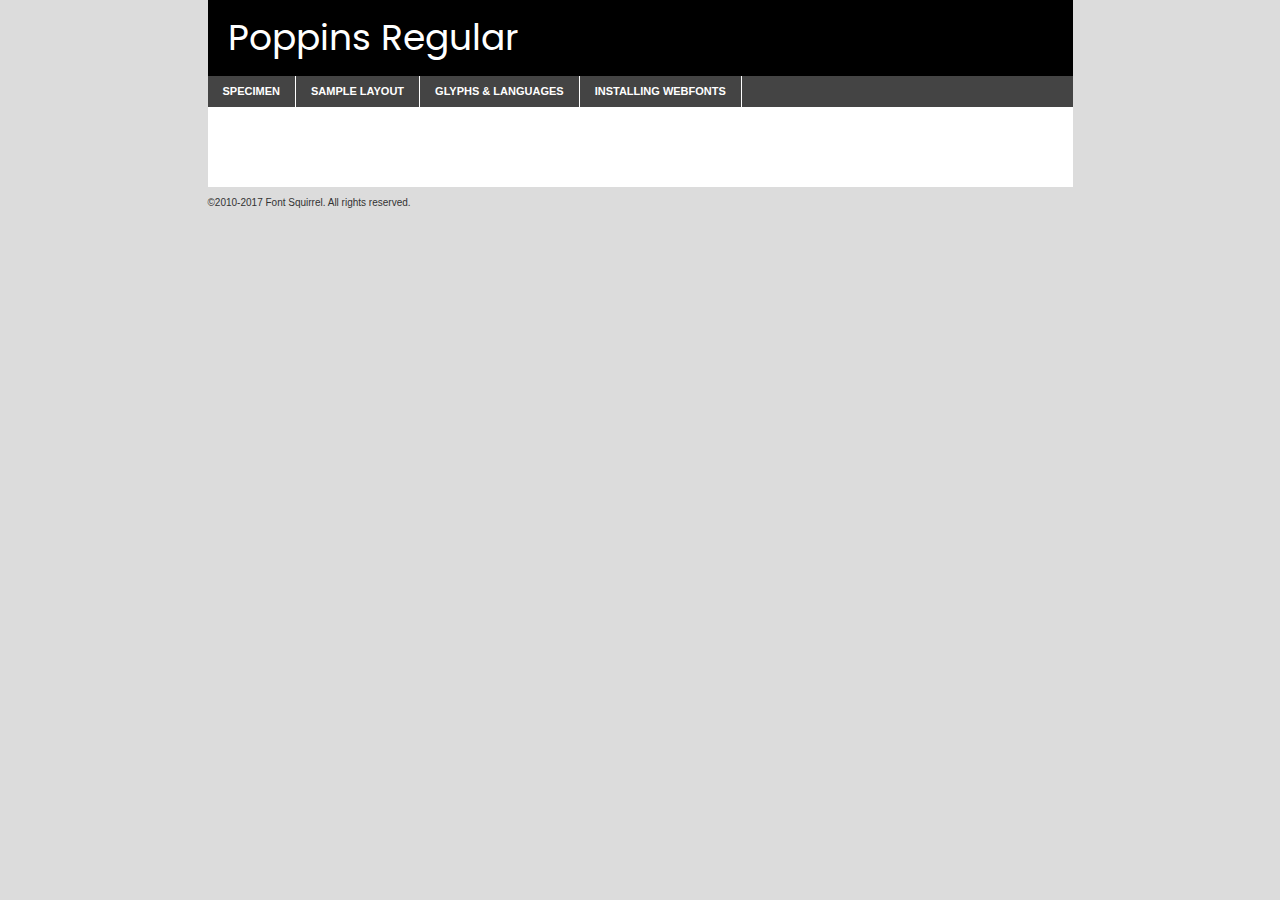
<file: fonts/poppins-regular-demo.html>
<!DOCTYPE html PUBLIC "-//W3C//DTD XHTML 1.0 Transitional//EN"
	"http://www.w3.org/TR/xhtml1/DTD/xhtml1-transitional.dtd">

<html xmlns="http://www.w3.org/1999/xhtml" xml:lang="en" lang="en">
<head>
	<meta http-equiv="Content-Type" content="text/html; charset=utf-8" />
	<script src="http://ajax.googleapis.com/ajax/libs/jquery/1.7.2/jquery.min.js" type="text/javascript" charset="utf-8"></script>
	<script type="text/javascript">
	(function($){$.fn.easyTabs=function(option){var param=jQuery.extend({fadeSpeed:"fast",defaultContent:1,activeClass:'active'},option);$(this).each(function(){var thisId="#"+this.id;if(param.defaultContent==''){param.defaultContent=1;}
	if(typeof param.defaultContent=="number")
	{var defaultTab=$(thisId+" .tabs li:eq("+(param.defaultContent-1)+") a").attr('href').substr(1);}else{var defaultTab=param.defaultContent;}
	$(thisId+" .tabs li a").each(function(){var tabToHide=$(this).attr('href').substr(1);$("#"+tabToHide).addClass('easytabs-tab-content');});hideAll();changeContent(defaultTab);function hideAll(){$(thisId+" .easytabs-tab-content").hide();}
	function changeContent(tabId){hideAll();$(thisId+" .tabs li").removeClass(param.activeClass);$(thisId+" .tabs li a[href=#"+tabId+"]").closest('li').addClass(param.activeClass);if(param.fadeSpeed!="none")
	{$(thisId+" #"+tabId).fadeIn(param.fadeSpeed);}else{$(thisId+" #"+tabId).show();}}
	$(thisId+" .tabs li").click(function(){var tabId=$(this).find('a').attr('href').substr(1);changeContent(tabId);return false;});});}})(jQuery);
	</script>
	<link rel="stylesheet" href="specimen_files/specimen_stylesheet.css" type="text/css" charset="utf-8" />
	<link rel="stylesheet" href="stylesheet.css" type="text/css" charset="utf-8" />

	<style type="text/css">
					body{
				font-family: 'poppinsregular';
							}
		</style>

	<title>Poppins Regular Specimen</title>
	
	
	<script type="text/javascript" charset="utf-8">
		$(document).ready(function() {
			$('#container').easyTabs({defaultContent:1});
		});
	</script>
</head>

<body>
<div id="container">
	<div id="header">
		Poppins Regular	</div>
	<ul class="tabs">
		<li><a href="#specimen">Specimen</a></li>
		<li><a href="#layout">Sample Layout</a></li>
				<li><a href="#glyphs">Glyphs &amp; Languages</a></li>
		<li><a href="#installing">Installing Webfonts</a></li>
		
	</ul>
	
	<div id="main_content">

		
			<div id="specimen">
		
				<div class="section">
					<div class="grid12 firstcol">
						<div class="huge">AaBb</div>
					</div>
				</div>
		
				<div class="section">
					<div class="glyph_range">A&#x200B;B&#x200b;C&#x200b;D&#x200b;E&#x200b;F&#x200b;G&#x200b;H&#x200b;I&#x200b;J&#x200b;K&#x200b;L&#x200b;M&#x200b;N&#x200b;O&#x200b;P&#x200b;Q&#x200b;R&#x200b;S&#x200b;T&#x200b;U&#x200b;V&#x200b;W&#x200b;X&#x200b;Y&#x200b;Z&#x200b;a&#x200b;b&#x200b;c&#x200b;d&#x200b;e&#x200b;f&#x200b;g&#x200b;h&#x200b;i&#x200b;j&#x200b;k&#x200b;l&#x200b;m&#x200b;n&#x200b;o&#x200b;p&#x200b;q&#x200b;r&#x200b;s&#x200b;t&#x200b;u&#x200b;v&#x200b;w&#x200b;x&#x200b;y&#x200b;z&#x200b;1&#x200b;2&#x200b;3&#x200b;4&#x200b;5&#x200b;6&#x200b;7&#x200b;8&#x200b;9&#x200b;0&#x200b;&amp;&#x200b;.&#x200b;,&#x200b;?&#x200b;!&#x200b;&#64;&#x200b;(&#x200b;)&#x200b;#&#x200b;$&#x200b;%&#x200b;*&#x200b;+&#x200b;-&#x200b;=&#x200b;:&#x200b;;</div>
				</div>
				<div class="section">
					<div class="grid12 firstcol">
						<table class="sample_table">
							<tr><td>10</td><td class="size10">abcdefghijklmnopqrstuvwxyzABCDEFGHIJKLMNOPQRSTUVWXYZ0123456789abcdefghijklmnopqrstuvwxyzABCDEFGHIJKLMNOPQRSTUVWXYZ0123456789abcdefghijklmnopqrstuvwxyzABCDEFGHIJKLMNOPQRSTUVWXYZ</td></tr>
							<tr><td>11</td><td class="size11">abcdefghijklmnopqrstuvwxyzABCDEFGHIJKLMNOPQRSTUVWXYZ0123456789abcdefghijklmnopqrstuvwxyzABCDEFGHIJKLMNOPQRSTUVWXYZ0123456789abcdefghijklmnopqrstuvwxyzABCDEFGHIJKLMNOPQRSTUVWXYZ</td></tr>
							<tr><td>12</td><td class="size12">abcdefghijklmnopqrstuvwxyzABCDEFGHIJKLMNOPQRSTUVWXYZ0123456789abcdefghijklmnopqrstuvwxyzABCDEFGHIJKLMNOPQRSTUVWXYZ0123456789abcdefghijklmnopqrstuvwxyzABCDEFGHIJKLMNOPQRSTUVWXYZ</td></tr>
							<tr><td>13</td><td class="size13">abcdefghijklmnopqrstuvwxyzABCDEFGHIJKLMNOPQRSTUVWXYZ0123456789abcdefghijklmnopqrstuvwxyzABCDEFGHIJKLMNOPQRSTUVWXYZ0123456789abcdefghijklmnopqrstuvwxyzABCDEFGHIJKLMNOPQRSTUVWXYZ</td></tr>
							<tr><td>14</td><td class="size14">abcdefghijklmnopqrstuvwxyzABCDEFGHIJKLMNOPQRSTUVWXYZ0123456789abcdefghijklmnopqrstuvwxyzABCDEFGHIJKLMNOPQRSTUVWXYZ0123456789abcdefghijklmnopqrstuvwxyzABCDEFGHIJKLMNOPQRSTUVWXYZ</td></tr>
							<tr><td>16</td><td class="size16">abcdefghijklmnopqrstuvwxyzABCDEFGHIJKLMNOPQRSTUVWXYZ0123456789abcdefghijklmnopqrstuvwxyzABCDEFGHIJKLMNOPQRSTUVWXYZ</td></tr>
							<tr><td>18</td><td class="size18">abcdefghijklmnopqrstuvwxyzABCDEFGHIJKLMNOPQRSTUVWXYZ0123456789abcdefghijklmnopqrstuvwxyzABCDEFGHIJKLMNOPQRSTUVWXYZ</td></tr>
							<tr><td>20</td><td class="size20">abcdefghijklmnopqrstuvwxyzABCDEFGHIJKLMNOPQRSTUVWXYZ0123456789abcdefghijklmnopqrstuvwxyzABCDEFGHIJKLMNOPQRSTUVWXYZ</td></tr>
							<tr><td>24</td><td class="size24">abcdefghijklmnopqrstuvwxyzABCDEFGHIJKLMNOPQRSTUVWXYZ0123456789abcdefghijklmnopqrstuvwxyzABCDEFGHIJKLMNOPQRSTUVWXYZ</td></tr>
							<tr><td>30</td><td class="size30">abcdefghijklmnopqrstuvwxyzABCDEFGHIJKLMNOPQRSTUVWXYZ0123456789abcdefghijklmnopqrstuvwxyzABCDEFGHIJKLMNOPQRSTUVWXYZ</td></tr>
							<tr><td>36</td><td class="size36">abcdefghijklmnopqrstuvwxyzABCDEFGHIJKLMNOPQRSTUVWXYZ0123456789abcdefghijklmnopqrstuvwxyzABCDEFGHIJKLMNOPQRSTUVWXYZ</td></tr>
							<tr><td>48</td><td class="size48">abcdefghijklmnopqrstuvwxyzABCDEFGHIJKLMNOPQRSTUVWXYZ0123456789abcdefghijklmnopqrstuvwxyzABCDEFGHIJKLMNOPQRSTUVWXYZ</td></tr>
							<tr><td>60</td><td class="size60">abcdefghijklmnopqrstuvwxyzABCDEFGHIJKLMNOPQRSTUVWXYZ0123456789abcdefghijklmnopqrstuvwxyzABCDEFGHIJKLMNOPQRSTUVWXYZ</td></tr>
							<tr><td>72</td><td class="size72">abcdefghijklmnopqrstuvwxyzABCDEFGHIJKLMNOPQRSTUVWXYZ0123456789abcdefghijklmnopqrstuvwxyzABCDEFGHIJKLMNOPQRSTUVWXYZ</td></tr>
							<tr><td>90</td><td class="size90">abcdefghijklmnopqrstuvwxyzABCDEFGHIJKLMNOPQRSTUVWXYZ0123456789abcdefghijklmnopqrstuvwxyzABCDEFGHIJKLMNOPQRSTUVWXYZ</td></tr>
						</table>
				
					</div>
			
				</div>
		
		
		
								<div class="section" id="bodycomparison">


										<div id="xheight">
				<div class="fontbody">&#x25FC;&#x25FC;&#x25FC;&#x25FC;&#x25FC;&#x25FC;&#x25FC;&#x25FC;&#x25FC;&#x25FC;&#x25FC;&#x25FC;&#x25FC;&#x25FC;&#x25FC;&#x25FC;&#x25FC;&#x25FC;&#x25FC;&#x25FC;&#x25FC;&#x25FC;&#x25FC;&#x25FC;&#x25FC;&#x25FC;&#x25FC;&#x25FC;&#x25FC;&#x25FC;&#x25FC;&#x25FC;&#x25FC;&#x25FC;&#x25FC;&#x25FC;&#x25FC;&#x25FC;&#x25FC;&#x25FC;&#x25FC;&#x25FC;&#x25FC;&#x25FC;&#x25FC;&#x25FC;&#x25FC;&#x25FC;&#x25FC;&#x25FC;&#x25FC;&#x25FC;&#x25FC;&#x25FC;&#x25FC;&#x25FC;&#x25FC;&#x25FC;&#x25FC;&#x25FC;&#x25FC;&#x25FC;&#x25FC;&#x25FC;&#x25FC;&#x25FC;&#x25FC;&#x25FC;&#x25FC;&#x25FC;&#x25FC;&#x25FC;&#x25FC;&#x25FC;&#x25FC;&#x25FC;&#x25FC;&#x25FC;&#x25FC;&#x25FC;&#x25FC;&#x25FC;&#x25FC;&#x25FC;&#x25FC;&#x25FC;&#x25FC;&#x25FC;&#x25FC;&#x25FC;&#x25FC;&#x25FC;&#x25FC;&#x25FC;&#x25FC;&#x25FC;&#x25FC;&#x25FC;&#x25FC;body</div><div class="arialbody">body</div><div class="verdanabody">body</div><div class="georgiabody">body</div></div>
										<div class="fontbody" style="z-index:1">
											body<span>Poppins Regular</span>
										</div>
										<div class="arialbody" style="z-index:1">
											body<span>Arial</span>
										</div>
										<div class="verdanabody" style="z-index:1">
											body<span>Verdana</span>
										</div>
										<div class="georgiabody" style="z-index:1">
											body<span>Georgia</span>
										</div>



								</div>
		
		
				<div class="section psample psample_row1" id="">
					
					<div class="grid2 firstcol">
						<p class="size10"><span>10.</span>Aenean lacinia bibendum nulla sed consectetur. Fusce dapibus, tellus ac cursus commodo, tortor mauris condimentum nibh, ut fermentum massa justo sit amet risus. Nullam id dolor id nibh ultricies vehicula ut id elit. Cum sociis natoque penatibus et magnis dis parturient montes, nascetur ridiculus mus. Nulla vitae elit libero, a pharetra augue.</p>
			
					</div>
					<div class="grid3">
						<p class="size11"><span>11.</span>Aenean lacinia bibendum nulla sed consectetur. Fusce dapibus, tellus ac cursus commodo, tortor mauris condimentum nibh, ut fermentum massa justo sit amet risus. Nullam id dolor id nibh ultricies vehicula ut id elit. Cum sociis natoque penatibus et magnis dis parturient montes, nascetur ridiculus mus. Nulla vitae elit libero, a pharetra augue.</p>
			
					</div>
					<div class="grid3">
						<p class="size12"><span>12.</span>Aenean lacinia bibendum nulla sed consectetur. Fusce dapibus, tellus ac cursus commodo, tortor mauris condimentum nibh, ut fermentum massa justo sit amet risus. Nullam id dolor id nibh ultricies vehicula ut id elit. Cum sociis natoque penatibus et magnis dis parturient montes, nascetur ridiculus mus. Nulla vitae elit libero, a pharetra augue.</p>
			
					</div>
					<div class="grid4">
						<p class="size13"><span>13.</span>Aenean lacinia bibendum nulla sed consectetur. Fusce dapibus, tellus ac cursus commodo, tortor mauris condimentum nibh, ut fermentum massa justo sit amet risus. Nullam id dolor id nibh ultricies vehicula ut id elit. Cum sociis natoque penatibus et magnis dis parturient montes, nascetur ridiculus mus. Nulla vitae elit libero, a pharetra augue.</p>
			
					</div>
					<div class="white_blend"></div>
					
				</div>
				<div class="section psample psample_row2" id="">
					<div class="grid3 firstcol">
						<p class="size14"><span>14.</span>Aenean lacinia bibendum nulla sed consectetur. Fusce dapibus, tellus ac cursus commodo, tortor mauris condimentum nibh, ut fermentum massa justo sit amet risus. Nullam id dolor id nibh ultricies vehicula ut id elit. Cum sociis natoque penatibus et magnis dis parturient montes, nascetur ridiculus mus. Nulla vitae elit libero, a pharetra augue.</p>
			
					</div>
					<div class="grid4">
						<p class="size16"><span>16.</span>Aenean lacinia bibendum nulla sed consectetur. Fusce dapibus, tellus ac cursus commodo, tortor mauris condimentum nibh, ut fermentum massa justo sit amet risus. Nullam id dolor id nibh ultricies vehicula ut id elit. Cum sociis natoque penatibus et magnis dis parturient montes, nascetur ridiculus mus. Nulla vitae elit libero, a pharetra augue.</p>
			
					</div>
					<div class="grid5">
						<p class="size18"><span>18.</span>Aenean lacinia bibendum nulla sed consectetur. Fusce dapibus, tellus ac cursus commodo, tortor mauris condimentum nibh, ut fermentum massa justo sit amet risus. Nullam id dolor id nibh ultricies vehicula ut id elit. Cum sociis natoque penatibus et magnis dis parturient montes, nascetur ridiculus mus. Nulla vitae elit libero, a pharetra augue.</p>
			
					</div>

					<div class="white_blend"></div>

				</div>
				
				<div class="section psample psample_row3" id="">
					<div class="grid5 firstcol">
						<p class="size20"><span>20.</span>Aenean lacinia bibendum nulla sed consectetur. Fusce dapibus, tellus ac cursus commodo, tortor mauris condimentum nibh, ut fermentum massa justo sit amet risus. Nullam id dolor id nibh ultricies vehicula ut id elit. Cum sociis natoque penatibus et magnis dis parturient montes, nascetur ridiculus mus. Nulla vitae elit libero, a pharetra augue.</p>
					</div>
					<div class="grid7">
						<p class="size24"><span>24.</span>Aenean lacinia bibendum nulla sed consectetur. Fusce dapibus, tellus ac cursus commodo, tortor mauris condimentum nibh, ut fermentum massa justo sit amet risus. Nullam id dolor id nibh ultricies vehicula ut id elit. Cum sociis natoque penatibus et magnis dis parturient montes, nascetur ridiculus mus. Nulla vitae elit libero, a pharetra augue.</p>
					</div>
					
					<div class="white_blend"></div>
					
				</div>
				
				<div class="section psample psample_row4" id="">
					<div class="grid12 firstcol">
						<p class="size30"><span>30.</span>Aenean lacinia bibendum nulla sed consectetur. Fusce dapibus, tellus ac cursus commodo, tortor mauris condimentum nibh, ut fermentum massa justo sit amet risus. Nullam id dolor id nibh ultricies vehicula ut id elit. Cum sociis natoque penatibus et magnis dis parturient montes, nascetur ridiculus mus. Nulla vitae elit libero, a pharetra augue.</p>
					</div>
					<div class="white_blend"></div>
					
				</div>
				
				
				
				<div class="section psample psample_row1 fullreverse">
					<div class="grid2 firstcol">
						<p class="size10"><span>10.</span>Aenean lacinia bibendum nulla sed consectetur. Fusce dapibus, tellus ac cursus commodo, tortor mauris condimentum nibh, ut fermentum massa justo sit amet risus. Nullam id dolor id nibh ultricies vehicula ut id elit. Cum sociis natoque penatibus et magnis dis parturient montes, nascetur ridiculus mus. Nulla vitae elit libero, a pharetra augue.</p>
			
					</div>
					<div class="grid3">
						<p class="size11"><span>11.</span>Aenean lacinia bibendum nulla sed consectetur. Fusce dapibus, tellus ac cursus commodo, tortor mauris condimentum nibh, ut fermentum massa justo sit amet risus. Nullam id dolor id nibh ultricies vehicula ut id elit. Cum sociis natoque penatibus et magnis dis parturient montes, nascetur ridiculus mus. Nulla vitae elit libero, a pharetra augue.</p>
			
					</div>
					<div class="grid3">
						<p class="size12"><span>12.</span>Aenean lacinia bibendum nulla sed consectetur. Fusce dapibus, tellus ac cursus commodo, tortor mauris condimentum nibh, ut fermentum massa justo sit amet risus. Nullam id dolor id nibh ultricies vehicula ut id elit. Cum sociis natoque penatibus et magnis dis parturient montes, nascetur ridiculus mus. Nulla vitae elit libero, a pharetra augue.</p>
			
					</div>
					<div class="grid4">
						<p class="size13"><span>13.</span>Aenean lacinia bibendum nulla sed consectetur. Fusce dapibus, tellus ac cursus commodo, tortor mauris condimentum nibh, ut fermentum massa justo sit amet risus. Nullam id dolor id nibh ultricies vehicula ut id elit. Cum sociis natoque penatibus et magnis dis parturient montes, nascetur ridiculus mus. Nulla vitae elit libero, a pharetra augue.</p>
			
					</div>
					<div class="black_blend"></div>
					
				</div>
				
				<div class="section psample psample_row2 fullreverse">
					<div class="grid3 firstcol">
						<p class="size14"><span>14.</span>Aenean lacinia bibendum nulla sed consectetur. Fusce dapibus, tellus ac cursus commodo, tortor mauris condimentum nibh, ut fermentum massa justo sit amet risus. Nullam id dolor id nibh ultricies vehicula ut id elit. Cum sociis natoque penatibus et magnis dis parturient montes, nascetur ridiculus mus. Nulla vitae elit libero, a pharetra augue.</p>
			
					</div>
					<div class="grid4">
						<p class="size16"><span>16.</span>Aenean lacinia bibendum nulla sed consectetur. Fusce dapibus, tellus ac cursus commodo, tortor mauris condimentum nibh, ut fermentum massa justo sit amet risus. Nullam id dolor id nibh ultricies vehicula ut id elit. Cum sociis natoque penatibus et magnis dis parturient montes, nascetur ridiculus mus. Nulla vitae elit libero, a pharetra augue.</p>
			
					</div>
					<div class="grid5">
						<p class="size18"><span>18.</span>Aenean lacinia bibendum nulla sed consectetur. Fusce dapibus, tellus ac cursus commodo, tortor mauris condimentum nibh, ut fermentum massa justo sit amet risus. Nullam id dolor id nibh ultricies vehicula ut id elit. Cum sociis natoque penatibus et magnis dis parturient montes, nascetur ridiculus mus. Nulla vitae elit libero, a pharetra augue.</p>
			
					</div>
					<div class="black_blend"></div>

				</div>
				
				<div class="section psample fullreverse psample_row3" id="">
					<div class="grid5 firstcol">
						<p class="size20"><span>20.</span>Aenean lacinia bibendum nulla sed consectetur. Fusce dapibus, tellus ac cursus commodo, tortor mauris condimentum nibh, ut fermentum massa justo sit amet risus. Nullam id dolor id nibh ultricies vehicula ut id elit. Cum sociis natoque penatibus et magnis dis parturient montes, nascetur ridiculus mus. Nulla vitae elit libero, a pharetra augue.</p>
					</div>
					<div class="grid7">
						<p class="size24"><span>24.</span>Aenean lacinia bibendum nulla sed consectetur. Fusce dapibus, tellus ac cursus commodo, tortor mauris condimentum nibh, ut fermentum massa justo sit amet risus. Nullam id dolor id nibh ultricies vehicula ut id elit. Cum sociis natoque penatibus et magnis dis parturient montes, nascetur ridiculus mus. Nulla vitae elit libero, a pharetra augue.</p>
					</div>
					
					<div class="black_blend"></div>
					
				</div>
				
				<div class="section psample fullreverse psample_row4" id="" style="border-bottom: 20px #000 solid;">
					<div class="grid12 firstcol">
						<p class="size30"><span>30.</span>Aenean lacinia bibendum nulla sed consectetur. Fusce dapibus, tellus ac cursus commodo, tortor mauris condimentum nibh, ut fermentum massa justo sit amet risus. Nullam id dolor id nibh ultricies vehicula ut id elit. Cum sociis natoque penatibus et magnis dis parturient montes, nascetur ridiculus mus. Nulla vitae elit libero, a pharetra augue.</p>
					</div>
					<div class="black_blend"></div>
					
				</div>
				
				
				
				
			</div>
			
			<div id="layout">
				
				<div class="section">
					
					<div class="grid12 firstcol">
						<h1>Lorem Ipsum Dolor</h1>
						<h2>Etiam porta sem malesuada magna mollis euismod</h2>
						
						<p class="byline">By <a href="#link">Aenean Lacinia</a></p>
					</div>
				</div>
				<div class="section">
					<div class="grid8 firstcol">
						<p class="large">Donec sed odio dui. Morbi leo risus, porta ac consectetur ac, vestibulum at eros. Fusce dapibus, tellus ac cursus commodo, tortor mauris condimentum nibh, ut fermentum massa justo sit amet risus. </p>

						
						<h3>Pellentesque ornare sem</h3>

						<p>Maecenas sed diam eget risus varius blandit sit amet non magna. Maecenas faucibus mollis interdum. Donec ullamcorper nulla non metus auctor fringilla. Nullam id dolor id nibh ultricies vehicula ut id elit. Nullam id dolor id nibh ultricies vehicula ut id elit. </p>

						<p>Aenean eu leo quam. Pellentesque ornare sem lacinia quam venenatis vestibulum. Lorem ipsum dolor sit amet, consectetur adipiscing elit. Cum sociis natoque penatibus et magnis dis parturient montes, nascetur ridiculus mus. </p>

						<p>Nulla vitae elit libero, a pharetra augue. Praesent commodo cursus magna, vel scelerisque nisl consectetur et. Aenean lacinia bibendum nulla sed consectetur. </p>

						<p>Nullam quis risus eget urna mollis ornare vel eu leo. Nullam quis risus eget urna mollis ornare vel eu leo. Maecenas sed diam eget risus varius blandit sit amet non magna. Donec ullamcorper nulla non metus auctor fringilla. </p>

						<h3>Cras mattis consectetur</h3>

						<p>Aenean eu leo quam. Pellentesque ornare sem lacinia quam venenatis vestibulum. Aenean lacinia bibendum nulla sed consectetur. Integer posuere erat a ante venenatis dapibus posuere velit aliquet. Cras mattis consectetur purus sit amet fermentum. </p>

						<p>Nullam id dolor id nibh ultricies vehicula ut id elit. Nullam quis risus eget urna mollis ornare vel eu leo. Cras mattis consectetur purus sit amet fermentum.</p>
					</div>
					
					<div class="grid4 sidebar">
						
						<div class="box reverse">
							<p class="last">Nullam quis risus eget urna mollis ornare vel eu leo. Donec ullamcorper nulla non metus auctor fringilla. Cras mattis consectetur purus sit amet fermentum. Sed posuere consectetur est at lobortis. Lorem ipsum dolor sit amet, consectetur adipiscing elit. </p>
						</div>
						
						<p class="caption">Maecenas sed diam eget risus varius.</p>

						<p>Vestibulum id ligula porta felis euismod semper. Integer posuere erat a ante venenatis dapibus posuere velit aliquet. Vestibulum id ligula porta felis euismod semper. Sed posuere consectetur est at lobortis. Maecenas sed diam eget risus varius blandit sit amet non magna. Fusce dapibus, tellus ac cursus commodo, tortor mauris condimentum nibh, ut fermentum massa justo sit amet risus. </p>

					

						<p>Duis mollis, est non commodo luctus, nisi erat porttitor ligula, eget lacinia odio sem nec elit. Aenean lacinia bibendum nulla sed consectetur. Vivamus sagittis lacus vel augue laoreet rutrum faucibus dolor auctor. Aenean lacinia bibendum nulla sed consectetur. Nullam quis risus eget urna mollis ornare vel eu leo. </p>

						<p>Praesent commodo cursus magna, vel scelerisque nisl consectetur et. Donec ullamcorper nulla non metus auctor fringilla. Maecenas faucibus mollis interdum. Fusce dapibus, tellus ac cursus commodo, tortor mauris condimentum nibh, ut fermentum massa justo sit amet risus. </p>

					</div>
				</div>
				
			</div>


			



		<div id="glyphs">
			<div class="section">
				<div class="grid12 firstcol">
			
				<h1>Language Support</h1>
				<p>The subset of Poppins Regular in this kit supports the following languages:<br />
			
					Albanian, Basque, Breton, Chamorro, Danish, Dutch, English, Faroese, Finnish, French, Frisian, Galician, German, Icelandic, Italian, Malagasy, Norwegian, Portuguese, Spanish, Alsatian, Aragonese, Arapaho, Arrernte, Asturian, Aymara, Bislama, Cebuano, Corsican, Fijian, French_creole, Genoese, Gilbertese, Greenlandic, Haitian_creole, Hiligaynon, Hmong, Hopi, Ibanag, Iloko_ilokano, Indonesian, Interglossa_glosa, Interlingua, Irish_gaelic, Jerriais, Lojban, Lombard, Luxembourgeois, Manx, Mohawk, Norfolk_pitcairnese, Occitan, Oromo, Pangasinan, Papiamento, Piedmontese, Potawatomi, Rhaeto-romance, Romansh, Rotokas, Sami_lule, Samoan, Sardinian, Scots_gaelic, Seychelles_creole, Shona, Sicilian, Somali, Southern_ndebele, Swahili, Swati_swazi, Tagalog_filipino_pilipino, Tetum, Tok_pisin, Uyghur_latinized, Volapuk, Walloon, Warlpiri, Xhosa, Yapese, Zulu, Latinbasic, Ubasic, Demo				</p>
				<h1>Glyph Chart</h1>
				<p>The subset of Poppins Regular in this kit includes all the glyphs listed below. Unicode entities are included above each glyph to help you insert individual characters into your layout.</p>
				<div id="glyph_chart">
			
																														 <div><p>&amp;#13;</p>&#13;</div>
																				 <div><p>&amp;#32;</p>&#32;</div>
																				 <div><p>&amp;#33;</p>&#33;</div>
																				 <div><p>&amp;#34;</p>&#34;</div>
																				 <div><p>&amp;#35;</p>&#35;</div>
																				 <div><p>&amp;#36;</p>&#36;</div>
																				 <div><p>&amp;#37;</p>&#37;</div>
																				 <div><p>&amp;#38;</p>&#38;</div>
																				 <div><p>&amp;#39;</p>&#39;</div>
																				 <div><p>&amp;#40;</p>&#40;</div>
																				 <div><p>&amp;#41;</p>&#41;</div>
																				 <div><p>&amp;#42;</p>&#42;</div>
																				 <div><p>&amp;#43;</p>&#43;</div>
																				 <div><p>&amp;#44;</p>&#44;</div>
																				 <div><p>&amp;#45;</p>&#45;</div>
																				 <div><p>&amp;#46;</p>&#46;</div>
																				 <div><p>&amp;#47;</p>&#47;</div>
																				 <div><p>&amp;#48;</p>&#48;</div>
																				 <div><p>&amp;#49;</p>&#49;</div>
																				 <div><p>&amp;#50;</p>&#50;</div>
																				 <div><p>&amp;#51;</p>&#51;</div>
																				 <div><p>&amp;#52;</p>&#52;</div>
																				 <div><p>&amp;#53;</p>&#53;</div>
																				 <div><p>&amp;#54;</p>&#54;</div>
																				 <div><p>&amp;#55;</p>&#55;</div>
																				 <div><p>&amp;#56;</p>&#56;</div>
																				 <div><p>&amp;#57;</p>&#57;</div>
																				 <div><p>&amp;#58;</p>&#58;</div>
																				 <div><p>&amp;#59;</p>&#59;</div>
																				 <div><p>&amp;#60;</p>&#60;</div>
																				 <div><p>&amp;#61;</p>&#61;</div>
																				 <div><p>&amp;#62;</p>&#62;</div>
																				 <div><p>&amp;#63;</p>&#63;</div>
																				 <div><p>&amp;#64;</p>&#64;</div>
																				 <div><p>&amp;#65;</p>&#65;</div>
																				 <div><p>&amp;#66;</p>&#66;</div>
																				 <div><p>&amp;#67;</p>&#67;</div>
																				 <div><p>&amp;#68;</p>&#68;</div>
																				 <div><p>&amp;#69;</p>&#69;</div>
																				 <div><p>&amp;#70;</p>&#70;</div>
																				 <div><p>&amp;#71;</p>&#71;</div>
																				 <div><p>&amp;#72;</p>&#72;</div>
																				 <div><p>&amp;#73;</p>&#73;</div>
																				 <div><p>&amp;#74;</p>&#74;</div>
																				 <div><p>&amp;#75;</p>&#75;</div>
																				 <div><p>&amp;#76;</p>&#76;</div>
																				 <div><p>&amp;#77;</p>&#77;</div>
																				 <div><p>&amp;#78;</p>&#78;</div>
																				 <div><p>&amp;#79;</p>&#79;</div>
																				 <div><p>&amp;#80;</p>&#80;</div>
																				 <div><p>&amp;#81;</p>&#81;</div>
																				 <div><p>&amp;#82;</p>&#82;</div>
																				 <div><p>&amp;#83;</p>&#83;</div>
																				 <div><p>&amp;#84;</p>&#84;</div>
																				 <div><p>&amp;#85;</p>&#85;</div>
																				 <div><p>&amp;#86;</p>&#86;</div>
																				 <div><p>&amp;#87;</p>&#87;</div>
																				 <div><p>&amp;#88;</p>&#88;</div>
																				 <div><p>&amp;#89;</p>&#89;</div>
																				 <div><p>&amp;#90;</p>&#90;</div>
																				 <div><p>&amp;#91;</p>&#91;</div>
																				 <div><p>&amp;#92;</p>&#92;</div>
																				 <div><p>&amp;#93;</p>&#93;</div>
																				 <div><p>&amp;#94;</p>&#94;</div>
																				 <div><p>&amp;#95;</p>&#95;</div>
																				 <div><p>&amp;#96;</p>&#96;</div>
																				 <div><p>&amp;#97;</p>&#97;</div>
																				 <div><p>&amp;#98;</p>&#98;</div>
																				 <div><p>&amp;#99;</p>&#99;</div>
																				 <div><p>&amp;#100;</p>&#100;</div>
																				 <div><p>&amp;#101;</p>&#101;</div>
																				 <div><p>&amp;#102;</p>&#102;</div>
																				 <div><p>&amp;#103;</p>&#103;</div>
																				 <div><p>&amp;#104;</p>&#104;</div>
																				 <div><p>&amp;#105;</p>&#105;</div>
																				 <div><p>&amp;#106;</p>&#106;</div>
																				 <div><p>&amp;#107;</p>&#107;</div>
																				 <div><p>&amp;#108;</p>&#108;</div>
																				 <div><p>&amp;#109;</p>&#109;</div>
																				 <div><p>&amp;#110;</p>&#110;</div>
																				 <div><p>&amp;#111;</p>&#111;</div>
																				 <div><p>&amp;#112;</p>&#112;</div>
																				 <div><p>&amp;#113;</p>&#113;</div>
																				 <div><p>&amp;#114;</p>&#114;</div>
																				 <div><p>&amp;#115;</p>&#115;</div>
																				 <div><p>&amp;#116;</p>&#116;</div>
																				 <div><p>&amp;#117;</p>&#117;</div>
																				 <div><p>&amp;#118;</p>&#118;</div>
																				 <div><p>&amp;#119;</p>&#119;</div>
																				 <div><p>&amp;#120;</p>&#120;</div>
																				 <div><p>&amp;#121;</p>&#121;</div>
																				 <div><p>&amp;#122;</p>&#122;</div>
																				 <div><p>&amp;#123;</p>&#123;</div>
																				 <div><p>&amp;#124;</p>&#124;</div>
																				 <div><p>&amp;#125;</p>&#125;</div>
																				 <div><p>&amp;#126;</p>&#126;</div>
																				 <div><p>&amp;#160;</p>&#160;</div>
																				 <div><p>&amp;#161;</p>&#161;</div>
																				 <div><p>&amp;#162;</p>&#162;</div>
																				 <div><p>&amp;#163;</p>&#163;</div>
																				 <div><p>&amp;#164;</p>&#164;</div>
																				 <div><p>&amp;#165;</p>&#165;</div>
																				 <div><p>&amp;#166;</p>&#166;</div>
																				 <div><p>&amp;#167;</p>&#167;</div>
																				 <div><p>&amp;#168;</p>&#168;</div>
																				 <div><p>&amp;#169;</p>&#169;</div>
																				 <div><p>&amp;#170;</p>&#170;</div>
																				 <div><p>&amp;#171;</p>&#171;</div>
																				 <div><p>&amp;#172;</p>&#172;</div>
																				 <div><p>&amp;#173;</p>&#173;</div>
																				 <div><p>&amp;#174;</p>&#174;</div>
																				 <div><p>&amp;#175;</p>&#175;</div>
																				 <div><p>&amp;#176;</p>&#176;</div>
																				 <div><p>&amp;#177;</p>&#177;</div>
																				 <div><p>&amp;#178;</p>&#178;</div>
																				 <div><p>&amp;#179;</p>&#179;</div>
																				 <div><p>&amp;#180;</p>&#180;</div>
																				 <div><p>&amp;#181;</p>&#181;</div>
																				 <div><p>&amp;#182;</p>&#182;</div>
																				 <div><p>&amp;#183;</p>&#183;</div>
																				 <div><p>&amp;#184;</p>&#184;</div>
																				 <div><p>&amp;#185;</p>&#185;</div>
																				 <div><p>&amp;#186;</p>&#186;</div>
																				 <div><p>&amp;#187;</p>&#187;</div>
																				 <div><p>&amp;#188;</p>&#188;</div>
																				 <div><p>&amp;#189;</p>&#189;</div>
																				 <div><p>&amp;#190;</p>&#190;</div>
																				 <div><p>&amp;#191;</p>&#191;</div>
																				 <div><p>&amp;#192;</p>&#192;</div>
																				 <div><p>&amp;#193;</p>&#193;</div>
																				 <div><p>&amp;#194;</p>&#194;</div>
																				 <div><p>&amp;#195;</p>&#195;</div>
																				 <div><p>&amp;#196;</p>&#196;</div>
																				 <div><p>&amp;#197;</p>&#197;</div>
																				 <div><p>&amp;#198;</p>&#198;</div>
																				 <div><p>&amp;#199;</p>&#199;</div>
																				 <div><p>&amp;#200;</p>&#200;</div>
																				 <div><p>&amp;#201;</p>&#201;</div>
																				 <div><p>&amp;#202;</p>&#202;</div>
																				 <div><p>&amp;#203;</p>&#203;</div>
																				 <div><p>&amp;#204;</p>&#204;</div>
																				 <div><p>&amp;#205;</p>&#205;</div>
																				 <div><p>&amp;#206;</p>&#206;</div>
																				 <div><p>&amp;#207;</p>&#207;</div>
																				 <div><p>&amp;#208;</p>&#208;</div>
																				 <div><p>&amp;#209;</p>&#209;</div>
																				 <div><p>&amp;#210;</p>&#210;</div>
																				 <div><p>&amp;#211;</p>&#211;</div>
																				 <div><p>&amp;#212;</p>&#212;</div>
																				 <div><p>&amp;#213;</p>&#213;</div>
																				 <div><p>&amp;#214;</p>&#214;</div>
																				 <div><p>&amp;#215;</p>&#215;</div>
																				 <div><p>&amp;#216;</p>&#216;</div>
																				 <div><p>&amp;#217;</p>&#217;</div>
																				 <div><p>&amp;#218;</p>&#218;</div>
																				 <div><p>&amp;#219;</p>&#219;</div>
																				 <div><p>&amp;#220;</p>&#220;</div>
																				 <div><p>&amp;#221;</p>&#221;</div>
																				 <div><p>&amp;#222;</p>&#222;</div>
																				 <div><p>&amp;#223;</p>&#223;</div>
																				 <div><p>&amp;#224;</p>&#224;</div>
																				 <div><p>&amp;#225;</p>&#225;</div>
																				 <div><p>&amp;#226;</p>&#226;</div>
																				 <div><p>&amp;#227;</p>&#227;</div>
																				 <div><p>&amp;#228;</p>&#228;</div>
																				 <div><p>&amp;#229;</p>&#229;</div>
																				 <div><p>&amp;#230;</p>&#230;</div>
																				 <div><p>&amp;#231;</p>&#231;</div>
																				 <div><p>&amp;#232;</p>&#232;</div>
																				 <div><p>&amp;#233;</p>&#233;</div>
																				 <div><p>&amp;#234;</p>&#234;</div>
																				 <div><p>&amp;#235;</p>&#235;</div>
																				 <div><p>&amp;#236;</p>&#236;</div>
																				 <div><p>&amp;#237;</p>&#237;</div>
																				 <div><p>&amp;#238;</p>&#238;</div>
																				 <div><p>&amp;#239;</p>&#239;</div>
																				 <div><p>&amp;#240;</p>&#240;</div>
																				 <div><p>&amp;#241;</p>&#241;</div>
																				 <div><p>&amp;#242;</p>&#242;</div>
																				 <div><p>&amp;#243;</p>&#243;</div>
																				 <div><p>&amp;#244;</p>&#244;</div>
																				 <div><p>&amp;#245;</p>&#245;</div>
																				 <div><p>&amp;#246;</p>&#246;</div>
																				 <div><p>&amp;#247;</p>&#247;</div>
																				 <div><p>&amp;#248;</p>&#248;</div>
																				 <div><p>&amp;#249;</p>&#249;</div>
																				 <div><p>&amp;#250;</p>&#250;</div>
																				 <div><p>&amp;#251;</p>&#251;</div>
																				 <div><p>&amp;#252;</p>&#252;</div>
																				 <div><p>&amp;#253;</p>&#253;</div>
																				 <div><p>&amp;#254;</p>&#254;</div>
																				 <div><p>&amp;#255;</p>&#255;</div>
																				 <div><p>&amp;#338;</p>&#338;</div>
																				 <div><p>&amp;#339;</p>&#339;</div>
																				 <div><p>&amp;#376;</p>&#376;</div>
																				 <div><p>&amp;#710;</p>&#710;</div>
																				 <div><p>&amp;#732;</p>&#732;</div>
																				 <div><p>&amp;#8192;</p>&#8192;</div>
																				 <div><p>&amp;#8193;</p>&#8193;</div>
																				 <div><p>&amp;#8194;</p>&#8194;</div>
																				 <div><p>&amp;#8195;</p>&#8195;</div>
																				 <div><p>&amp;#8196;</p>&#8196;</div>
																				 <div><p>&amp;#8197;</p>&#8197;</div>
																				 <div><p>&amp;#8198;</p>&#8198;</div>
																				 <div><p>&amp;#8199;</p>&#8199;</div>
																				 <div><p>&amp;#8200;</p>&#8200;</div>
																				 <div><p>&amp;#8201;</p>&#8201;</div>
																				 <div><p>&amp;#8202;</p>&#8202;</div>
																				 <div><p>&amp;#8208;</p>&#8208;</div>
																				 <div><p>&amp;#8209;</p>&#8209;</div>
																				 <div><p>&amp;#8210;</p>&#8210;</div>
																				 <div><p>&amp;#8211;</p>&#8211;</div>
																				 <div><p>&amp;#8212;</p>&#8212;</div>
																				 <div><p>&amp;#8216;</p>&#8216;</div>
																				 <div><p>&amp;#8217;</p>&#8217;</div>
																				 <div><p>&amp;#8218;</p>&#8218;</div>
																				 <div><p>&amp;#8220;</p>&#8220;</div>
																				 <div><p>&amp;#8221;</p>&#8221;</div>
																				 <div><p>&amp;#8222;</p>&#8222;</div>
																				 <div><p>&amp;#8226;</p>&#8226;</div>
																				 <div><p>&amp;#8230;</p>&#8230;</div>
																				 <div><p>&amp;#8239;</p>&#8239;</div>
																				 <div><p>&amp;#8249;</p>&#8249;</div>
																				 <div><p>&amp;#8250;</p>&#8250;</div>
																				 <div><p>&amp;#8287;</p>&#8287;</div>
																				 <div><p>&amp;#8364;</p>&#8364;</div>
																				 <div><p>&amp;#8482;</p>&#8482;</div>
																				 <div><p>&amp;#64257;</p>&#64257;</div>
																				 <div><p>&amp;#64258;</p>&#64258;</div>
																																																</div>	
				</div>
		
		
			</div>
		</div>
		
		
		<div id="specs">
			
		</div>
	
		<div id="installing">
			<div class="section">
				<div class="grid7 firstcol">
					<h1>Installing Webfonts</h1>
					
					<p>Webfonts are supported by all major browser platforms but not all in the same way. There are currently four different font formats that must be included in order to target all browsers. This includes TTF, WOFF, EOT and SVG.</p>
					
					<h2>1. Upload your webfonts</h2>
					<p>You must upload your webfont kit to your website. They should be in or near the same directory as your CSS files.</p>
					
					<h2>2. Include the webfont stylesheet</h2>
					<p>A special CSS @font-face declaration helps the various browsers select the appropriate font it needs without causing you a bunch of headaches. Learn more about this syntax by reading the <a href="https://www.fontspring.com/blog/further-hardening-of-the-bulletproof-syntax">Fontspring blog post</a> about it. The code for it is as follows:</p>


<code>
@font-face{ 
	font-family: 'MyWebFont';
	src: url('WebFont.eot');
	src: url('WebFont.eot?#iefix') format('embedded-opentype'),
	     url('WebFont.woff') format('woff'),
	     url('WebFont.ttf') format('truetype'),
	     url('WebFont.svg#webfont') format('svg');
}
</code>

	<p>We've already gone ahead and generated the code for you. All you have to do is link to the stylesheet in your HTML, like this:</p>
	<code>&lt;link rel=&quot;stylesheet&quot; href=&quot;stylesheet.css&quot; type=&quot;text/css&quot; charset=&quot;utf-8&quot; /&gt;</code>

					<h2>3. Modify your own stylesheet</h2>
					<p>To take advantage of your new fonts, you must tell your stylesheet to use them. Look at the original @font-face declaration above and find the property called "font-family." The name linked there will be what you use to reference the font. Prepend that webfont name to the font stack in the "font-family" property, inside the selector you want to change. For example:</p>
<code>p { font-family: 'WebFont', Arial, sans-serif; }</code>

<h2>4. Test</h2>
<p>Getting webfonts to work cross-browser <em>can</em> be tricky. Use the information in the sidebar to help you if you find that fonts aren't loading in a particular browser.</p>
				</div>
				
				<div class="grid5 sidebar">
					<div class="box">
						<h2>Troubleshooting<br />Font-Face Problems</h2>
						<p>Having trouble getting your webfonts to load in your new website? Here are some tips to sort out what might be the problem.</p>

						<h3>Fonts not showing in any browser</h3>

						<p>This sounds like you need to work on the plumbing. You either did not upload the fonts to the correct directory, or you did not link the fonts properly in the CSS. If you've confirmed that all this is correct and you still have a problem, take a look at your .htaccess file and see if requests are getting intercepted.</p>

						<h3>Fonts not loading in iPhone or iPad</h3>

						<p>The most common problem here is that you are serving the fonts from an IIS server. IIS refuses to serve files that have unknown MIME types. If that is the case, you must set the MIME type for SVG to "image/svg+xml" in the server settings. Follow these instructions from Microsoft if you need help.</p>

						<h3>Fonts not loading in Firefox</h3>

						<p>The primary reason for this failure? You are still using a version Firefox older than 3.5. So upgrade already! If that isn't it, then you are very likely serving fonts from a different domain. Firefox requires that all font assets be served from the same domain. Lastly it is possible that you need to add WOFF to your list of MIME types (if you are serving via IIS.)</p>

						<h3>Fonts not loading in IE</h3>

						<p>Are you looking at Internet Explorer on an actual Windows machine or are you cheating by using a service like Adobe BrowserLab? Many of these screenshot services do not render @font-face for IE. Best to test it on a real machine.</p>

						<h3>Fonts not loading in IE9</h3>

						<p>IE9, like Firefox, requires that fonts be served from the same domain as the website. Make sure that is the case.</p>
					</div>
				</div>
			</div>
			
		</div>
	
	</div>
	<div id="footer">
		<p>&copy;2010-2017 Font Squirrel. All rights reserved.</p>
	</div>
</div>
</body>
</html>
</file>
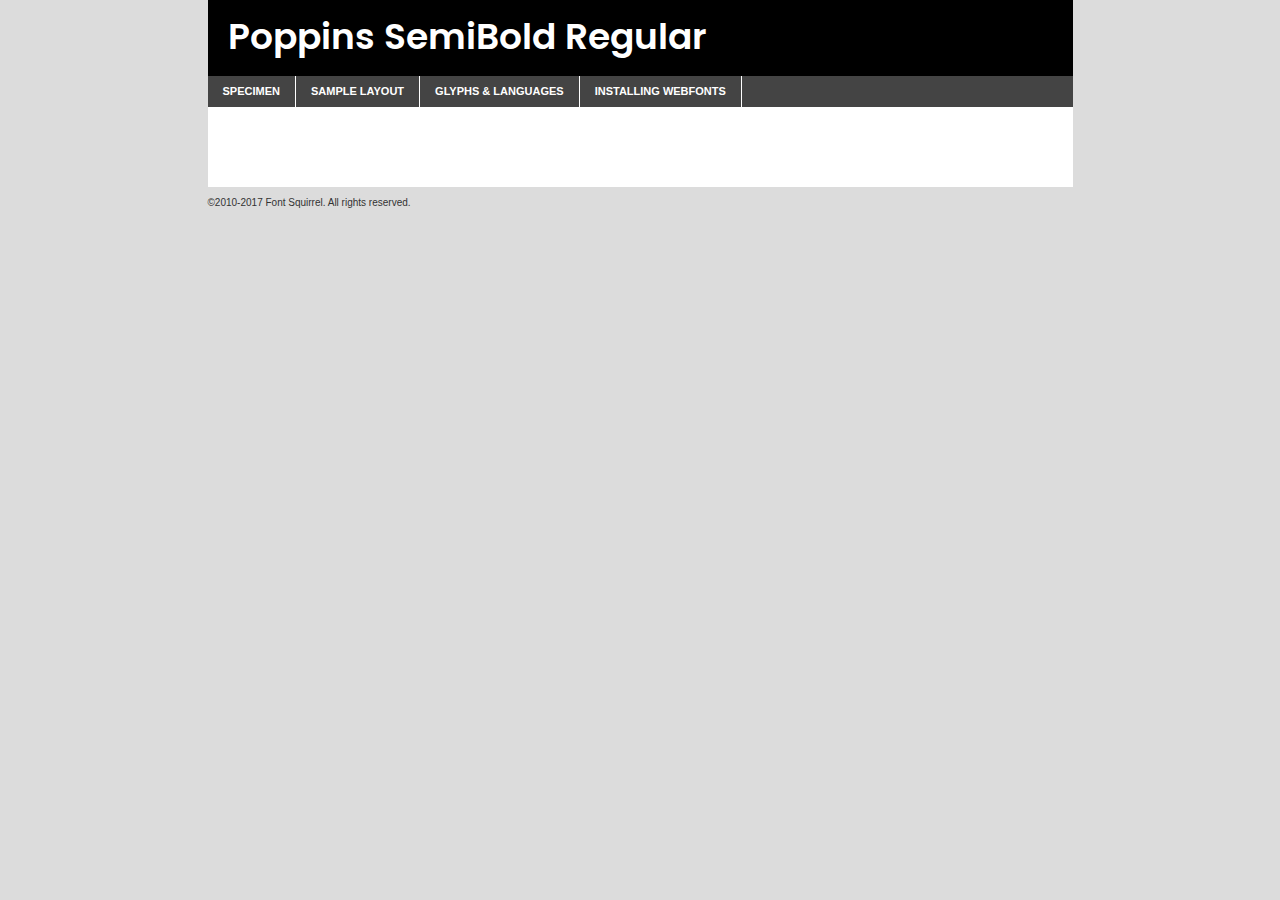
<file: fonts/poppins-semibold-demo.html>
<!DOCTYPE html PUBLIC "-//W3C//DTD XHTML 1.0 Transitional//EN"
	"http://www.w3.org/TR/xhtml1/DTD/xhtml1-transitional.dtd">

<html xmlns="http://www.w3.org/1999/xhtml" xml:lang="en" lang="en">
<head>
	<meta http-equiv="Content-Type" content="text/html; charset=utf-8" />
	<script src="http://ajax.googleapis.com/ajax/libs/jquery/1.7.2/jquery.min.js" type="text/javascript" charset="utf-8"></script>
	<script type="text/javascript">
	(function($){$.fn.easyTabs=function(option){var param=jQuery.extend({fadeSpeed:"fast",defaultContent:1,activeClass:'active'},option);$(this).each(function(){var thisId="#"+this.id;if(param.defaultContent==''){param.defaultContent=1;}
	if(typeof param.defaultContent=="number")
	{var defaultTab=$(thisId+" .tabs li:eq("+(param.defaultContent-1)+") a").attr('href').substr(1);}else{var defaultTab=param.defaultContent;}
	$(thisId+" .tabs li a").each(function(){var tabToHide=$(this).attr('href').substr(1);$("#"+tabToHide).addClass('easytabs-tab-content');});hideAll();changeContent(defaultTab);function hideAll(){$(thisId+" .easytabs-tab-content").hide();}
	function changeContent(tabId){hideAll();$(thisId+" .tabs li").removeClass(param.activeClass);$(thisId+" .tabs li a[href=#"+tabId+"]").closest('li').addClass(param.activeClass);if(param.fadeSpeed!="none")
	{$(thisId+" #"+tabId).fadeIn(param.fadeSpeed);}else{$(thisId+" #"+tabId).show();}}
	$(thisId+" .tabs li").click(function(){var tabId=$(this).find('a').attr('href').substr(1);changeContent(tabId);return false;});});}})(jQuery);
	</script>
	<link rel="stylesheet" href="specimen_files/specimen_stylesheet.css" type="text/css" charset="utf-8" />
	<link rel="stylesheet" href="stylesheet.css" type="text/css" charset="utf-8" />

	<style type="text/css">
					body{
				font-family: 'poppinssemibold';
							}
		</style>

	<title>Poppins SemiBold Regular Specimen</title>
	
	
	<script type="text/javascript" charset="utf-8">
		$(document).ready(function() {
			$('#container').easyTabs({defaultContent:1});
		});
	</script>
</head>

<body>
<div id="container">
	<div id="header">
		Poppins SemiBold Regular	</div>
	<ul class="tabs">
		<li><a href="#specimen">Specimen</a></li>
		<li><a href="#layout">Sample Layout</a></li>
				<li><a href="#glyphs">Glyphs &amp; Languages</a></li>
		<li><a href="#installing">Installing Webfonts</a></li>
		
	</ul>
	
	<div id="main_content">

		
			<div id="specimen">
		
				<div class="section">
					<div class="grid12 firstcol">
						<div class="huge">AaBb</div>
					</div>
				</div>
		
				<div class="section">
					<div class="glyph_range">A&#x200B;B&#x200b;C&#x200b;D&#x200b;E&#x200b;F&#x200b;G&#x200b;H&#x200b;I&#x200b;J&#x200b;K&#x200b;L&#x200b;M&#x200b;N&#x200b;O&#x200b;P&#x200b;Q&#x200b;R&#x200b;S&#x200b;T&#x200b;U&#x200b;V&#x200b;W&#x200b;X&#x200b;Y&#x200b;Z&#x200b;a&#x200b;b&#x200b;c&#x200b;d&#x200b;e&#x200b;f&#x200b;g&#x200b;h&#x200b;i&#x200b;j&#x200b;k&#x200b;l&#x200b;m&#x200b;n&#x200b;o&#x200b;p&#x200b;q&#x200b;r&#x200b;s&#x200b;t&#x200b;u&#x200b;v&#x200b;w&#x200b;x&#x200b;y&#x200b;z&#x200b;1&#x200b;2&#x200b;3&#x200b;4&#x200b;5&#x200b;6&#x200b;7&#x200b;8&#x200b;9&#x200b;0&#x200b;&amp;&#x200b;.&#x200b;,&#x200b;?&#x200b;!&#x200b;&#64;&#x200b;(&#x200b;)&#x200b;#&#x200b;$&#x200b;%&#x200b;*&#x200b;+&#x200b;-&#x200b;=&#x200b;:&#x200b;;</div>
				</div>
				<div class="section">
					<div class="grid12 firstcol">
						<table class="sample_table">
							<tr><td>10</td><td class="size10">abcdefghijklmnopqrstuvwxyzABCDEFGHIJKLMNOPQRSTUVWXYZ0123456789abcdefghijklmnopqrstuvwxyzABCDEFGHIJKLMNOPQRSTUVWXYZ0123456789abcdefghijklmnopqrstuvwxyzABCDEFGHIJKLMNOPQRSTUVWXYZ</td></tr>
							<tr><td>11</td><td class="size11">abcdefghijklmnopqrstuvwxyzABCDEFGHIJKLMNOPQRSTUVWXYZ0123456789abcdefghijklmnopqrstuvwxyzABCDEFGHIJKLMNOPQRSTUVWXYZ0123456789abcdefghijklmnopqrstuvwxyzABCDEFGHIJKLMNOPQRSTUVWXYZ</td></tr>
							<tr><td>12</td><td class="size12">abcdefghijklmnopqrstuvwxyzABCDEFGHIJKLMNOPQRSTUVWXYZ0123456789abcdefghijklmnopqrstuvwxyzABCDEFGHIJKLMNOPQRSTUVWXYZ0123456789abcdefghijklmnopqrstuvwxyzABCDEFGHIJKLMNOPQRSTUVWXYZ</td></tr>
							<tr><td>13</td><td class="size13">abcdefghijklmnopqrstuvwxyzABCDEFGHIJKLMNOPQRSTUVWXYZ0123456789abcdefghijklmnopqrstuvwxyzABCDEFGHIJKLMNOPQRSTUVWXYZ0123456789abcdefghijklmnopqrstuvwxyzABCDEFGHIJKLMNOPQRSTUVWXYZ</td></tr>
							<tr><td>14</td><td class="size14">abcdefghijklmnopqrstuvwxyzABCDEFGHIJKLMNOPQRSTUVWXYZ0123456789abcdefghijklmnopqrstuvwxyzABCDEFGHIJKLMNOPQRSTUVWXYZ0123456789abcdefghijklmnopqrstuvwxyzABCDEFGHIJKLMNOPQRSTUVWXYZ</td></tr>
							<tr><td>16</td><td class="size16">abcdefghijklmnopqrstuvwxyzABCDEFGHIJKLMNOPQRSTUVWXYZ0123456789abcdefghijklmnopqrstuvwxyzABCDEFGHIJKLMNOPQRSTUVWXYZ</td></tr>
							<tr><td>18</td><td class="size18">abcdefghijklmnopqrstuvwxyzABCDEFGHIJKLMNOPQRSTUVWXYZ0123456789abcdefghijklmnopqrstuvwxyzABCDEFGHIJKLMNOPQRSTUVWXYZ</td></tr>
							<tr><td>20</td><td class="size20">abcdefghijklmnopqrstuvwxyzABCDEFGHIJKLMNOPQRSTUVWXYZ0123456789abcdefghijklmnopqrstuvwxyzABCDEFGHIJKLMNOPQRSTUVWXYZ</td></tr>
							<tr><td>24</td><td class="size24">abcdefghijklmnopqrstuvwxyzABCDEFGHIJKLMNOPQRSTUVWXYZ0123456789abcdefghijklmnopqrstuvwxyzABCDEFGHIJKLMNOPQRSTUVWXYZ</td></tr>
							<tr><td>30</td><td class="size30">abcdefghijklmnopqrstuvwxyzABCDEFGHIJKLMNOPQRSTUVWXYZ0123456789abcdefghijklmnopqrstuvwxyzABCDEFGHIJKLMNOPQRSTUVWXYZ</td></tr>
							<tr><td>36</td><td class="size36">abcdefghijklmnopqrstuvwxyzABCDEFGHIJKLMNOPQRSTUVWXYZ0123456789abcdefghijklmnopqrstuvwxyzABCDEFGHIJKLMNOPQRSTUVWXYZ</td></tr>
							<tr><td>48</td><td class="size48">abcdefghijklmnopqrstuvwxyzABCDEFGHIJKLMNOPQRSTUVWXYZ0123456789abcdefghijklmnopqrstuvwxyzABCDEFGHIJKLMNOPQRSTUVWXYZ</td></tr>
							<tr><td>60</td><td class="size60">abcdefghijklmnopqrstuvwxyzABCDEFGHIJKLMNOPQRSTUVWXYZ0123456789abcdefghijklmnopqrstuvwxyzABCDEFGHIJKLMNOPQRSTUVWXYZ</td></tr>
							<tr><td>72</td><td class="size72">abcdefghijklmnopqrstuvwxyzABCDEFGHIJKLMNOPQRSTUVWXYZ0123456789abcdefghijklmnopqrstuvwxyzABCDEFGHIJKLMNOPQRSTUVWXYZ</td></tr>
							<tr><td>90</td><td class="size90">abcdefghijklmnopqrstuvwxyzABCDEFGHIJKLMNOPQRSTUVWXYZ0123456789abcdefghijklmnopqrstuvwxyzABCDEFGHIJKLMNOPQRSTUVWXYZ</td></tr>
						</table>
				
					</div>
			
				</div>
		
		
		
								<div class="section" id="bodycomparison">


										<div id="xheight">
				<div class="fontbody">&#x25FC;&#x25FC;&#x25FC;&#x25FC;&#x25FC;&#x25FC;&#x25FC;&#x25FC;&#x25FC;&#x25FC;&#x25FC;&#x25FC;&#x25FC;&#x25FC;&#x25FC;&#x25FC;&#x25FC;&#x25FC;&#x25FC;&#x25FC;&#x25FC;&#x25FC;&#x25FC;&#x25FC;&#x25FC;&#x25FC;&#x25FC;&#x25FC;&#x25FC;&#x25FC;&#x25FC;&#x25FC;&#x25FC;&#x25FC;&#x25FC;&#x25FC;&#x25FC;&#x25FC;&#x25FC;&#x25FC;&#x25FC;&#x25FC;&#x25FC;&#x25FC;&#x25FC;&#x25FC;&#x25FC;&#x25FC;&#x25FC;&#x25FC;&#x25FC;&#x25FC;&#x25FC;&#x25FC;&#x25FC;&#x25FC;&#x25FC;&#x25FC;&#x25FC;&#x25FC;&#x25FC;&#x25FC;&#x25FC;&#x25FC;&#x25FC;&#x25FC;&#x25FC;&#x25FC;&#x25FC;&#x25FC;&#x25FC;&#x25FC;&#x25FC;&#x25FC;&#x25FC;&#x25FC;&#x25FC;&#x25FC;&#x25FC;&#x25FC;&#x25FC;&#x25FC;&#x25FC;&#x25FC;&#x25FC;&#x25FC;&#x25FC;&#x25FC;&#x25FC;&#x25FC;&#x25FC;&#x25FC;&#x25FC;&#x25FC;&#x25FC;&#x25FC;&#x25FC;&#x25FC;&#x25FC;body</div><div class="arialbody">body</div><div class="verdanabody">body</div><div class="georgiabody">body</div></div>
										<div class="fontbody" style="z-index:1">
											body<span>Poppins SemiBold Regular</span>
										</div>
										<div class="arialbody" style="z-index:1">
											body<span>Arial</span>
										</div>
										<div class="verdanabody" style="z-index:1">
											body<span>Verdana</span>
										</div>
										<div class="georgiabody" style="z-index:1">
											body<span>Georgia</span>
										</div>



								</div>
		
		
				<div class="section psample psample_row1" id="">
					
					<div class="grid2 firstcol">
						<p class="size10"><span>10.</span>Aenean lacinia bibendum nulla sed consectetur. Fusce dapibus, tellus ac cursus commodo, tortor mauris condimentum nibh, ut fermentum massa justo sit amet risus. Nullam id dolor id nibh ultricies vehicula ut id elit. Cum sociis natoque penatibus et magnis dis parturient montes, nascetur ridiculus mus. Nulla vitae elit libero, a pharetra augue.</p>
			
					</div>
					<div class="grid3">
						<p class="size11"><span>11.</span>Aenean lacinia bibendum nulla sed consectetur. Fusce dapibus, tellus ac cursus commodo, tortor mauris condimentum nibh, ut fermentum massa justo sit amet risus. Nullam id dolor id nibh ultricies vehicula ut id elit. Cum sociis natoque penatibus et magnis dis parturient montes, nascetur ridiculus mus. Nulla vitae elit libero, a pharetra augue.</p>
			
					</div>
					<div class="grid3">
						<p class="size12"><span>12.</span>Aenean lacinia bibendum nulla sed consectetur. Fusce dapibus, tellus ac cursus commodo, tortor mauris condimentum nibh, ut fermentum massa justo sit amet risus. Nullam id dolor id nibh ultricies vehicula ut id elit. Cum sociis natoque penatibus et magnis dis parturient montes, nascetur ridiculus mus. Nulla vitae elit libero, a pharetra augue.</p>
			
					</div>
					<div class="grid4">
						<p class="size13"><span>13.</span>Aenean lacinia bibendum nulla sed consectetur. Fusce dapibus, tellus ac cursus commodo, tortor mauris condimentum nibh, ut fermentum massa justo sit amet risus. Nullam id dolor id nibh ultricies vehicula ut id elit. Cum sociis natoque penatibus et magnis dis parturient montes, nascetur ridiculus mus. Nulla vitae elit libero, a pharetra augue.</p>
			
					</div>
					<div class="white_blend"></div>
					
				</div>
				<div class="section psample psample_row2" id="">
					<div class="grid3 firstcol">
						<p class="size14"><span>14.</span>Aenean lacinia bibendum nulla sed consectetur. Fusce dapibus, tellus ac cursus commodo, tortor mauris condimentum nibh, ut fermentum massa justo sit amet risus. Nullam id dolor id nibh ultricies vehicula ut id elit. Cum sociis natoque penatibus et magnis dis parturient montes, nascetur ridiculus mus. Nulla vitae elit libero, a pharetra augue.</p>
			
					</div>
					<div class="grid4">
						<p class="size16"><span>16.</span>Aenean lacinia bibendum nulla sed consectetur. Fusce dapibus, tellus ac cursus commodo, tortor mauris condimentum nibh, ut fermentum massa justo sit amet risus. Nullam id dolor id nibh ultricies vehicula ut id elit. Cum sociis natoque penatibus et magnis dis parturient montes, nascetur ridiculus mus. Nulla vitae elit libero, a pharetra augue.</p>
			
					</div>
					<div class="grid5">
						<p class="size18"><span>18.</span>Aenean lacinia bibendum nulla sed consectetur. Fusce dapibus, tellus ac cursus commodo, tortor mauris condimentum nibh, ut fermentum massa justo sit amet risus. Nullam id dolor id nibh ultricies vehicula ut id elit. Cum sociis natoque penatibus et magnis dis parturient montes, nascetur ridiculus mus. Nulla vitae elit libero, a pharetra augue.</p>
			
					</div>

					<div class="white_blend"></div>

				</div>
				
				<div class="section psample psample_row3" id="">
					<div class="grid5 firstcol">
						<p class="size20"><span>20.</span>Aenean lacinia bibendum nulla sed consectetur. Fusce dapibus, tellus ac cursus commodo, tortor mauris condimentum nibh, ut fermentum massa justo sit amet risus. Nullam id dolor id nibh ultricies vehicula ut id elit. Cum sociis natoque penatibus et magnis dis parturient montes, nascetur ridiculus mus. Nulla vitae elit libero, a pharetra augue.</p>
					</div>
					<div class="grid7">
						<p class="size24"><span>24.</span>Aenean lacinia bibendum nulla sed consectetur. Fusce dapibus, tellus ac cursus commodo, tortor mauris condimentum nibh, ut fermentum massa justo sit amet risus. Nullam id dolor id nibh ultricies vehicula ut id elit. Cum sociis natoque penatibus et magnis dis parturient montes, nascetur ridiculus mus. Nulla vitae elit libero, a pharetra augue.</p>
					</div>
					
					<div class="white_blend"></div>
					
				</div>
				
				<div class="section psample psample_row4" id="">
					<div class="grid12 firstcol">
						<p class="size30"><span>30.</span>Aenean lacinia bibendum nulla sed consectetur. Fusce dapibus, tellus ac cursus commodo, tortor mauris condimentum nibh, ut fermentum massa justo sit amet risus. Nullam id dolor id nibh ultricies vehicula ut id elit. Cum sociis natoque penatibus et magnis dis parturient montes, nascetur ridiculus mus. Nulla vitae elit libero, a pharetra augue.</p>
					</div>
					<div class="white_blend"></div>
					
				</div>
				
				
				
				<div class="section psample psample_row1 fullreverse">
					<div class="grid2 firstcol">
						<p class="size10"><span>10.</span>Aenean lacinia bibendum nulla sed consectetur. Fusce dapibus, tellus ac cursus commodo, tortor mauris condimentum nibh, ut fermentum massa justo sit amet risus. Nullam id dolor id nibh ultricies vehicula ut id elit. Cum sociis natoque penatibus et magnis dis parturient montes, nascetur ridiculus mus. Nulla vitae elit libero, a pharetra augue.</p>
			
					</div>
					<div class="grid3">
						<p class="size11"><span>11.</span>Aenean lacinia bibendum nulla sed consectetur. Fusce dapibus, tellus ac cursus commodo, tortor mauris condimentum nibh, ut fermentum massa justo sit amet risus. Nullam id dolor id nibh ultricies vehicula ut id elit. Cum sociis natoque penatibus et magnis dis parturient montes, nascetur ridiculus mus. Nulla vitae elit libero, a pharetra augue.</p>
			
					</div>
					<div class="grid3">
						<p class="size12"><span>12.</span>Aenean lacinia bibendum nulla sed consectetur. Fusce dapibus, tellus ac cursus commodo, tortor mauris condimentum nibh, ut fermentum massa justo sit amet risus. Nullam id dolor id nibh ultricies vehicula ut id elit. Cum sociis natoque penatibus et magnis dis parturient montes, nascetur ridiculus mus. Nulla vitae elit libero, a pharetra augue.</p>
			
					</div>
					<div class="grid4">
						<p class="size13"><span>13.</span>Aenean lacinia bibendum nulla sed consectetur. Fusce dapibus, tellus ac cursus commodo, tortor mauris condimentum nibh, ut fermentum massa justo sit amet risus. Nullam id dolor id nibh ultricies vehicula ut id elit. Cum sociis natoque penatibus et magnis dis parturient montes, nascetur ridiculus mus. Nulla vitae elit libero, a pharetra augue.</p>
			
					</div>
					<div class="black_blend"></div>
					
				</div>
				
				<div class="section psample psample_row2 fullreverse">
					<div class="grid3 firstcol">
						<p class="size14"><span>14.</span>Aenean lacinia bibendum nulla sed consectetur. Fusce dapibus, tellus ac cursus commodo, tortor mauris condimentum nibh, ut fermentum massa justo sit amet risus. Nullam id dolor id nibh ultricies vehicula ut id elit. Cum sociis natoque penatibus et magnis dis parturient montes, nascetur ridiculus mus. Nulla vitae elit libero, a pharetra augue.</p>
			
					</div>
					<div class="grid4">
						<p class="size16"><span>16.</span>Aenean lacinia bibendum nulla sed consectetur. Fusce dapibus, tellus ac cursus commodo, tortor mauris condimentum nibh, ut fermentum massa justo sit amet risus. Nullam id dolor id nibh ultricies vehicula ut id elit. Cum sociis natoque penatibus et magnis dis parturient montes, nascetur ridiculus mus. Nulla vitae elit libero, a pharetra augue.</p>
			
					</div>
					<div class="grid5">
						<p class="size18"><span>18.</span>Aenean lacinia bibendum nulla sed consectetur. Fusce dapibus, tellus ac cursus commodo, tortor mauris condimentum nibh, ut fermentum massa justo sit amet risus. Nullam id dolor id nibh ultricies vehicula ut id elit. Cum sociis natoque penatibus et magnis dis parturient montes, nascetur ridiculus mus. Nulla vitae elit libero, a pharetra augue.</p>
			
					</div>
					<div class="black_blend"></div>

				</div>
				
				<div class="section psample fullreverse psample_row3" id="">
					<div class="grid5 firstcol">
						<p class="size20"><span>20.</span>Aenean lacinia bibendum nulla sed consectetur. Fusce dapibus, tellus ac cursus commodo, tortor mauris condimentum nibh, ut fermentum massa justo sit amet risus. Nullam id dolor id nibh ultricies vehicula ut id elit. Cum sociis natoque penatibus et magnis dis parturient montes, nascetur ridiculus mus. Nulla vitae elit libero, a pharetra augue.</p>
					</div>
					<div class="grid7">
						<p class="size24"><span>24.</span>Aenean lacinia bibendum nulla sed consectetur. Fusce dapibus, tellus ac cursus commodo, tortor mauris condimentum nibh, ut fermentum massa justo sit amet risus. Nullam id dolor id nibh ultricies vehicula ut id elit. Cum sociis natoque penatibus et magnis dis parturient montes, nascetur ridiculus mus. Nulla vitae elit libero, a pharetra augue.</p>
					</div>
					
					<div class="black_blend"></div>
					
				</div>
				
				<div class="section psample fullreverse psample_row4" id="" style="border-bottom: 20px #000 solid;">
					<div class="grid12 firstcol">
						<p class="size30"><span>30.</span>Aenean lacinia bibendum nulla sed consectetur. Fusce dapibus, tellus ac cursus commodo, tortor mauris condimentum nibh, ut fermentum massa justo sit amet risus. Nullam id dolor id nibh ultricies vehicula ut id elit. Cum sociis natoque penatibus et magnis dis parturient montes, nascetur ridiculus mus. Nulla vitae elit libero, a pharetra augue.</p>
					</div>
					<div class="black_blend"></div>
					
				</div>
				
				
				
				
			</div>
			
			<div id="layout">
				
				<div class="section">
					
					<div class="grid12 firstcol">
						<h1>Lorem Ipsum Dolor</h1>
						<h2>Etiam porta sem malesuada magna mollis euismod</h2>
						
						<p class="byline">By <a href="#link">Aenean Lacinia</a></p>
					</div>
				</div>
				<div class="section">
					<div class="grid8 firstcol">
						<p class="large">Donec sed odio dui. Morbi leo risus, porta ac consectetur ac, vestibulum at eros. Fusce dapibus, tellus ac cursus commodo, tortor mauris condimentum nibh, ut fermentum massa justo sit amet risus. </p>

						
						<h3>Pellentesque ornare sem</h3>

						<p>Maecenas sed diam eget risus varius blandit sit amet non magna. Maecenas faucibus mollis interdum. Donec ullamcorper nulla non metus auctor fringilla. Nullam id dolor id nibh ultricies vehicula ut id elit. Nullam id dolor id nibh ultricies vehicula ut id elit. </p>

						<p>Aenean eu leo quam. Pellentesque ornare sem lacinia quam venenatis vestibulum. Lorem ipsum dolor sit amet, consectetur adipiscing elit. Cum sociis natoque penatibus et magnis dis parturient montes, nascetur ridiculus mus. </p>

						<p>Nulla vitae elit libero, a pharetra augue. Praesent commodo cursus magna, vel scelerisque nisl consectetur et. Aenean lacinia bibendum nulla sed consectetur. </p>

						<p>Nullam quis risus eget urna mollis ornare vel eu leo. Nullam quis risus eget urna mollis ornare vel eu leo. Maecenas sed diam eget risus varius blandit sit amet non magna. Donec ullamcorper nulla non metus auctor fringilla. </p>

						<h3>Cras mattis consectetur</h3>

						<p>Aenean eu leo quam. Pellentesque ornare sem lacinia quam venenatis vestibulum. Aenean lacinia bibendum nulla sed consectetur. Integer posuere erat a ante venenatis dapibus posuere velit aliquet. Cras mattis consectetur purus sit amet fermentum. </p>

						<p>Nullam id dolor id nibh ultricies vehicula ut id elit. Nullam quis risus eget urna mollis ornare vel eu leo. Cras mattis consectetur purus sit amet fermentum.</p>
					</div>
					
					<div class="grid4 sidebar">
						
						<div class="box reverse">
							<p class="last">Nullam quis risus eget urna mollis ornare vel eu leo. Donec ullamcorper nulla non metus auctor fringilla. Cras mattis consectetur purus sit amet fermentum. Sed posuere consectetur est at lobortis. Lorem ipsum dolor sit amet, consectetur adipiscing elit. </p>
						</div>
						
						<p class="caption">Maecenas sed diam eget risus varius.</p>

						<p>Vestibulum id ligula porta felis euismod semper. Integer posuere erat a ante venenatis dapibus posuere velit aliquet. Vestibulum id ligula porta felis euismod semper. Sed posuere consectetur est at lobortis. Maecenas sed diam eget risus varius blandit sit amet non magna. Fusce dapibus, tellus ac cursus commodo, tortor mauris condimentum nibh, ut fermentum massa justo sit amet risus. </p>

					

						<p>Duis mollis, est non commodo luctus, nisi erat porttitor ligula, eget lacinia odio sem nec elit. Aenean lacinia bibendum nulla sed consectetur. Vivamus sagittis lacus vel augue laoreet rutrum faucibus dolor auctor. Aenean lacinia bibendum nulla sed consectetur. Nullam quis risus eget urna mollis ornare vel eu leo. </p>

						<p>Praesent commodo cursus magna, vel scelerisque nisl consectetur et. Donec ullamcorper nulla non metus auctor fringilla. Maecenas faucibus mollis interdum. Fusce dapibus, tellus ac cursus commodo, tortor mauris condimentum nibh, ut fermentum massa justo sit amet risus. </p>

					</div>
				</div>
				
			</div>


			



		<div id="glyphs">
			<div class="section">
				<div class="grid12 firstcol">
			
				<h1>Language Support</h1>
				<p>The subset of Poppins SemiBold Regular in this kit supports the following languages:<br />
			
					English, Arrernte, Bislama, Cebuano, Fijian, Gilbertese, Hmong, Ibanag, Iloko_ilokano, Interglossa_glosa, Interlingua, Lojban, Manx, Norfolk_pitcairnese, Oromo, Rotokas, Samoan, Sardinian, Seychelles_creole, Shona, Somali, Southern_ndebele, Swahili, Swati_swazi, Tok_pisin, Warlpiri, Xhosa, Zulu, Latinbasic, Demo				</p>
				<h1>Glyph Chart</h1>
				<p>The subset of Poppins SemiBold Regular in this kit includes all the glyphs listed below. Unicode entities are included above each glyph to help you insert individual characters into your layout.</p>
				<div id="glyph_chart">
			
																														 <div><p>&amp;#13;</p>&#13;</div>
																				 <div><p>&amp;#32;</p>&#32;</div>
																				 <div><p>&amp;#33;</p>&#33;</div>
																				 <div><p>&amp;#34;</p>&#34;</div>
																				 <div><p>&amp;#35;</p>&#35;</div>
																				 <div><p>&amp;#36;</p>&#36;</div>
																				 <div><p>&amp;#37;</p>&#37;</div>
																				 <div><p>&amp;#38;</p>&#38;</div>
																				 <div><p>&amp;#39;</p>&#39;</div>
																				 <div><p>&amp;#40;</p>&#40;</div>
																				 <div><p>&amp;#41;</p>&#41;</div>
																				 <div><p>&amp;#42;</p>&#42;</div>
																				 <div><p>&amp;#43;</p>&#43;</div>
																				 <div><p>&amp;#44;</p>&#44;</div>
																				 <div><p>&amp;#46;</p>&#46;</div>
																				 <div><p>&amp;#47;</p>&#47;</div>
																				 <div><p>&amp;#48;</p>&#48;</div>
																				 <div><p>&amp;#49;</p>&#49;</div>
																				 <div><p>&amp;#50;</p>&#50;</div>
																				 <div><p>&amp;#51;</p>&#51;</div>
																				 <div><p>&amp;#52;</p>&#52;</div>
																				 <div><p>&amp;#53;</p>&#53;</div>
																				 <div><p>&amp;#54;</p>&#54;</div>
																				 <div><p>&amp;#55;</p>&#55;</div>
																				 <div><p>&amp;#56;</p>&#56;</div>
																				 <div><p>&amp;#57;</p>&#57;</div>
																				 <div><p>&amp;#60;</p>&#60;</div>
																				 <div><p>&amp;#61;</p>&#61;</div>
																				 <div><p>&amp;#62;</p>&#62;</div>
																				 <div><p>&amp;#63;</p>&#63;</div>
																				 <div><p>&amp;#64;</p>&#64;</div>
																				 <div><p>&amp;#65;</p>&#65;</div>
																				 <div><p>&amp;#66;</p>&#66;</div>
																				 <div><p>&amp;#67;</p>&#67;</div>
																				 <div><p>&amp;#68;</p>&#68;</div>
																				 <div><p>&amp;#69;</p>&#69;</div>
																				 <div><p>&amp;#70;</p>&#70;</div>
																				 <div><p>&amp;#71;</p>&#71;</div>
																				 <div><p>&amp;#72;</p>&#72;</div>
																				 <div><p>&amp;#73;</p>&#73;</div>
																				 <div><p>&amp;#74;</p>&#74;</div>
																				 <div><p>&amp;#75;</p>&#75;</div>
																				 <div><p>&amp;#76;</p>&#76;</div>
																				 <div><p>&amp;#77;</p>&#77;</div>
																				 <div><p>&amp;#78;</p>&#78;</div>
																				 <div><p>&amp;#79;</p>&#79;</div>
																				 <div><p>&amp;#80;</p>&#80;</div>
																				 <div><p>&amp;#81;</p>&#81;</div>
																				 <div><p>&amp;#82;</p>&#82;</div>
																				 <div><p>&amp;#83;</p>&#83;</div>
																				 <div><p>&amp;#84;</p>&#84;</div>
																				 <div><p>&amp;#85;</p>&#85;</div>
																				 <div><p>&amp;#86;</p>&#86;</div>
																				 <div><p>&amp;#87;</p>&#87;</div>
																				 <div><p>&amp;#88;</p>&#88;</div>
																				 <div><p>&amp;#89;</p>&#89;</div>
																				 <div><p>&amp;#90;</p>&#90;</div>
																				 <div><p>&amp;#91;</p>&#91;</div>
																				 <div><p>&amp;#92;</p>&#92;</div>
																				 <div><p>&amp;#93;</p>&#93;</div>
																				 <div><p>&amp;#94;</p>&#94;</div>
																				 <div><p>&amp;#95;</p>&#95;</div>
																				 <div><p>&amp;#96;</p>&#96;</div>
																				 <div><p>&amp;#97;</p>&#97;</div>
																				 <div><p>&amp;#98;</p>&#98;</div>
																				 <div><p>&amp;#99;</p>&#99;</div>
																				 <div><p>&amp;#100;</p>&#100;</div>
																				 <div><p>&amp;#101;</p>&#101;</div>
																				 <div><p>&amp;#102;</p>&#102;</div>
																				 <div><p>&amp;#103;</p>&#103;</div>
																				 <div><p>&amp;#104;</p>&#104;</div>
																				 <div><p>&amp;#105;</p>&#105;</div>
																				 <div><p>&amp;#106;</p>&#106;</div>
																				 <div><p>&amp;#107;</p>&#107;</div>
																				 <div><p>&amp;#108;</p>&#108;</div>
																				 <div><p>&amp;#109;</p>&#109;</div>
																				 <div><p>&amp;#110;</p>&#110;</div>
																				 <div><p>&amp;#111;</p>&#111;</div>
																				 <div><p>&amp;#112;</p>&#112;</div>
																				 <div><p>&amp;#113;</p>&#113;</div>
																				 <div><p>&amp;#114;</p>&#114;</div>
																				 <div><p>&amp;#115;</p>&#115;</div>
																				 <div><p>&amp;#116;</p>&#116;</div>
																				 <div><p>&amp;#117;</p>&#117;</div>
																				 <div><p>&amp;#118;</p>&#118;</div>
																				 <div><p>&amp;#119;</p>&#119;</div>
																				 <div><p>&amp;#120;</p>&#120;</div>
																				 <div><p>&amp;#121;</p>&#121;</div>
																				 <div><p>&amp;#122;</p>&#122;</div>
																				 <div><p>&amp;#123;</p>&#123;</div>
																				 <div><p>&amp;#124;</p>&#124;</div>
																				 <div><p>&amp;#125;</p>&#125;</div>
																				 <div><p>&amp;#126;</p>&#126;</div>
																				 <div><p>&amp;#160;</p>&#160;</div>
																				 <div><p>&amp;#161;</p>&#161;</div>
																				 <div><p>&amp;#162;</p>&#162;</div>
																				 <div><p>&amp;#163;</p>&#163;</div>
																				 <div><p>&amp;#164;</p>&#164;</div>
																				 <div><p>&amp;#165;</p>&#165;</div>
																				 <div><p>&amp;#166;</p>&#166;</div>
																				 <div><p>&amp;#167;</p>&#167;</div>
																				 <div><p>&amp;#168;</p>&#168;</div>
																				 <div><p>&amp;#169;</p>&#169;</div>
																				 <div><p>&amp;#170;</p>&#170;</div>
																				 <div><p>&amp;#171;</p>&#171;</div>
																				 <div><p>&amp;#172;</p>&#172;</div>
																				 <div><p>&amp;#174;</p>&#174;</div>
																				 <div><p>&amp;#175;</p>&#175;</div>
																				 <div><p>&amp;#176;</p>&#176;</div>
																				 <div><p>&amp;#177;</p>&#177;</div>
																				 <div><p>&amp;#178;</p>&#178;</div>
																				 <div><p>&amp;#179;</p>&#179;</div>
																				 <div><p>&amp;#180;</p>&#180;</div>
																				 <div><p>&amp;#181;</p>&#181;</div>
																				 <div><p>&amp;#182;</p>&#182;</div>
																				 <div><p>&amp;#184;</p>&#184;</div>
																				 <div><p>&amp;#185;</p>&#185;</div>
																				 <div><p>&amp;#186;</p>&#186;</div>
																				 <div><p>&amp;#187;</p>&#187;</div>
																				 <div><p>&amp;#188;</p>&#188;</div>
																				 <div><p>&amp;#189;</p>&#189;</div>
																				 <div><p>&amp;#190;</p>&#190;</div>
																				 <div><p>&amp;#191;</p>&#191;</div>
																				 <div><p>&amp;#198;</p>&#198;</div>
																				 <div><p>&amp;#199;</p>&#199;</div>
																				 <div><p>&amp;#208;</p>&#208;</div>
																				 <div><p>&amp;#215;</p>&#215;</div>
																				 <div><p>&amp;#216;</p>&#216;</div>
																				 <div><p>&amp;#222;</p>&#222;</div>
																				 <div><p>&amp;#223;</p>&#223;</div>
																				 <div><p>&amp;#230;</p>&#230;</div>
																				 <div><p>&amp;#231;</p>&#231;</div>
																				 <div><p>&amp;#240;</p>&#240;</div>
																				 <div><p>&amp;#247;</p>&#247;</div>
																				 <div><p>&amp;#248;</p>&#248;</div>
																				 <div><p>&amp;#254;</p>&#254;</div>
																				 <div><p>&amp;#305;</p>&#305;</div>
																				 <div><p>&amp;#338;</p>&#338;</div>
																				 <div><p>&amp;#339;</p>&#339;</div>
																				 <div><p>&amp;#710;</p>&#710;</div>
																				 <div><p>&amp;#730;</p>&#730;</div>
																				 <div><p>&amp;#732;</p>&#732;</div>
																				 <div><p>&amp;#8192;</p>&#8192;</div>
																				 <div><p>&amp;#8193;</p>&#8193;</div>
																				 <div><p>&amp;#8194;</p>&#8194;</div>
																				 <div><p>&amp;#8195;</p>&#8195;</div>
																				 <div><p>&amp;#8196;</p>&#8196;</div>
																				 <div><p>&amp;#8197;</p>&#8197;</div>
																				 <div><p>&amp;#8198;</p>&#8198;</div>
																				 <div><p>&amp;#8199;</p>&#8199;</div>
																				 <div><p>&amp;#8200;</p>&#8200;</div>
																				 <div><p>&amp;#8201;</p>&#8201;</div>
																				 <div><p>&amp;#8202;</p>&#8202;</div>
																				 <div><p>&amp;#8211;</p>&#8211;</div>
																				 <div><p>&amp;#8212;</p>&#8212;</div>
																				 <div><p>&amp;#8216;</p>&#8216;</div>
																				 <div><p>&amp;#8217;</p>&#8217;</div>
																				 <div><p>&amp;#8218;</p>&#8218;</div>
																				 <div><p>&amp;#8220;</p>&#8220;</div>
																				 <div><p>&amp;#8221;</p>&#8221;</div>
																				 <div><p>&amp;#8222;</p>&#8222;</div>
																				 <div><p>&amp;#8226;</p>&#8226;</div>
																				 <div><p>&amp;#8239;</p>&#8239;</div>
																				 <div><p>&amp;#8249;</p>&#8249;</div>
																				 <div><p>&amp;#8250;</p>&#8250;</div>
																				 <div><p>&amp;#8287;</p>&#8287;</div>
																				 <div><p>&amp;#8364;</p>&#8364;</div>
																				 <div><p>&amp;#8482;</p>&#8482;</div>
																				 <div><p>&amp;#8722;</p>&#8722;</div>
																				 <div><p>&amp;#9724;</p>&#9724;</div>
																				 <div><p>&amp;#64257;</p>&#64257;</div>
																																																</div>	
				</div>
		
		
			</div>
		</div>
		
		
		<div id="specs">
			
		</div>
	
		<div id="installing">
			<div class="section">
				<div class="grid7 firstcol">
					<h1>Installing Webfonts</h1>
					
					<p>Webfonts are supported by all major browser platforms but not all in the same way. There are currently four different font formats that must be included in order to target all browsers. This includes TTF, WOFF, EOT and SVG.</p>
					
					<h2>1. Upload your webfonts</h2>
					<p>You must upload your webfont kit to your website. They should be in or near the same directory as your CSS files.</p>
					
					<h2>2. Include the webfont stylesheet</h2>
					<p>A special CSS @font-face declaration helps the various browsers select the appropriate font it needs without causing you a bunch of headaches. Learn more about this syntax by reading the <a href="https://www.fontspring.com/blog/further-hardening-of-the-bulletproof-syntax">Fontspring blog post</a> about it. The code for it is as follows:</p>


<code>
@font-face{ 
	font-family: 'MyWebFont';
	src: url('WebFont.eot');
	src: url('WebFont.eot?#iefix') format('embedded-opentype'),
	     url('WebFont.woff') format('woff'),
	     url('WebFont.ttf') format('truetype'),
	     url('WebFont.svg#webfont') format('svg');
}
</code>

	<p>We've already gone ahead and generated the code for you. All you have to do is link to the stylesheet in your HTML, like this:</p>
	<code>&lt;link rel=&quot;stylesheet&quot; href=&quot;stylesheet.css&quot; type=&quot;text/css&quot; charset=&quot;utf-8&quot; /&gt;</code>

					<h2>3. Modify your own stylesheet</h2>
					<p>To take advantage of your new fonts, you must tell your stylesheet to use them. Look at the original @font-face declaration above and find the property called "font-family." The name linked there will be what you use to reference the font. Prepend that webfont name to the font stack in the "font-family" property, inside the selector you want to change. For example:</p>
<code>p { font-family: 'WebFont', Arial, sans-serif; }</code>

<h2>4. Test</h2>
<p>Getting webfonts to work cross-browser <em>can</em> be tricky. Use the information in the sidebar to help you if you find that fonts aren't loading in a particular browser.</p>
				</div>
				
				<div class="grid5 sidebar">
					<div class="box">
						<h2>Troubleshooting<br />Font-Face Problems</h2>
						<p>Having trouble getting your webfonts to load in your new website? Here are some tips to sort out what might be the problem.</p>

						<h3>Fonts not showing in any browser</h3>

						<p>This sounds like you need to work on the plumbing. You either did not upload the fonts to the correct directory, or you did not link the fonts properly in the CSS. If you've confirmed that all this is correct and you still have a problem, take a look at your .htaccess file and see if requests are getting intercepted.</p>

						<h3>Fonts not loading in iPhone or iPad</h3>

						<p>The most common problem here is that you are serving the fonts from an IIS server. IIS refuses to serve files that have unknown MIME types. If that is the case, you must set the MIME type for SVG to "image/svg+xml" in the server settings. Follow these instructions from Microsoft if you need help.</p>

						<h3>Fonts not loading in Firefox</h3>

						<p>The primary reason for this failure? You are still using a version Firefox older than 3.5. So upgrade already! If that isn't it, then you are very likely serving fonts from a different domain. Firefox requires that all font assets be served from the same domain. Lastly it is possible that you need to add WOFF to your list of MIME types (if you are serving via IIS.)</p>

						<h3>Fonts not loading in IE</h3>

						<p>Are you looking at Internet Explorer on an actual Windows machine or are you cheating by using a service like Adobe BrowserLab? Many of these screenshot services do not render @font-face for IE. Best to test it on a real machine.</p>

						<h3>Fonts not loading in IE9</h3>

						<p>IE9, like Firefox, requires that fonts be served from the same domain as the website. Make sure that is the case.</p>
					</div>
				</div>
			</div>
			
		</div>
	
	</div>
	<div id="footer">
		<p>&copy;2010-2017 Font Squirrel. All rights reserved.</p>
	</div>
</div>
</body>
</html>
</file>
<file: styles.css>
body {
    background-color: rgb(34, 34, 34);
    color: white;
    font-family: poopinsregular;
    max-width: 1200px;
    margin: 0 auto;
    padding: 15px;
}

header {
    display: flex;
    flex-direction: row;
    justify-content: space-between;
    align-items: center;

}

#title {
    flex-direction: column;
    line-height: 10px;
}

li {
    display: inline-block;
    margin: 50px;
}

a {
    color: white;
    font-family: 'Lucida Sans', 'Lucida Sans Regular', 'Lucida Normal', 'Lucida Sans Unicode', Geneva, Verdana;
}

a:hover {
    color: rgb(132, 14, 201);
    transition: 0.3ms all;
}

#inscreva-se-btn {
    border: 2px solid rgb(132, 14, 201);
    padding: 10px;
    border-radius: 15px;
}

#inscreva-se-btn:hover {
    background-color: rgb(132, 14, 201);
    color: white;
}

h1 {
    font-weight: 200;
}

main {
    display: flex;
    flex-direction: row;
    margin-top: 50px;

}

h2 {
    font-size: 50px;
    line-height: 10px;
    font-family: poopinsmedium;
}

span {
    color: rgb(132, 14, 201);
}

p{
    line-height: 25px;
    font-size: 23px;
    max-width: 500px;
    font-family: poopins;
}

img {
    width: 580px;
}

form {
    display: flex;
    flex-direction: column;
    width: 65%;
}

form [type="submit"]{
    height: 50px;
    width: 50%;
    background-color: rgb(132, 14, 201);
    color: white;
    font: bold;
}

form [type="submit"]:hover {
    cursor: pointer;
}

input {
    margin-top: 20px;
    height: 20px;
    padding: 15px;
    border-radius: 15px;
    border: none;
    font-size: 15px;
}
</file>
<file: fonts/stylesheet.css>
/*! Generated by Font Squirrel (https://www.fontsquirrel.com) on May 19, 2021 */
@font-face {
    font-family: 'poppinsblack';
    src: url('poppins-black-webfont.woff2') format('woff2'),
         url('poppins-black-webfont.woff') format('woff');
    font-weight: normal;
    font-style: normal;

}




@font-face {
    font-family: 'poppinsbold';
    src: url('poppins-bold-webfont.woff2') format('woff2'),
         url('poppins-bold-webfont.woff') format('woff');
    font-weight: normal;
    font-style: normal;

}




@font-face {
    font-family: 'poppinslight';
    src: url('poppins-light-webfont.woff2') format('woff2'),
         url('poppins-light-webfont.woff') format('woff');
    font-weight: normal;
    font-style: normal;

}




@font-face {
    font-family: 'poppinsmedium';
    src: url('poppins-medium-webfont.woff2') format('woff2'),
         url('poppins-medium-webfont.woff') format('woff');
    font-weight: normal;
    font-style: normal;

}




@font-face {
    font-family: 'poppinsregular';
    src: url('poppins-regular-webfont.woff2') format('woff2'),
         url('poppins-regular-webfont.woff') format('woff');
    font-weight: normal;
    font-style: normal;

}




@font-face {
    font-family: 'poppinssemibold';
    src: url('poppins-semibold-webfont.woff2') format('woff2'),
         url('poppins-semibold-webfont.woff') format('woff');
    font-weight: normal;
    font-style: normal;

}
</file>
<file: media.css>
@media screen and (max-width: 760px) {
    header {
        flex-direction: column;
    }
    main {
        flex-direction: column;
    }

    h2 {
        font-size: 38px;
    }

    form {
        margin: 0 auto;
        width: 100%;
    }

    input {
        align-self: center;
    }

    img {
        display: none;
    }

    ul {
        text-align: center;
    }

}
</file>
<file: fonts/specimen_files/specimen_stylesheet.css>
@import url('grid_12-825-55-15.css');

/*  
	CSS Reset by Eric Meyer - Released under Public Domain
    http://meyerweb.com/eric/tools/css/reset/
*/
html, body, div, span, applet, object, iframe,
h1, h2, h3, h4, h5, h6, p, blockquote, pre,
a, abbr, acronym, address, big, cite, code,
del, dfn, em, font, img, ins, kbd, q, s, samp,
small, strike, strong, sub, sup, tt, var,
b, u, i, center, dl, dt, dd, ol, ul, li,
fieldset, form, label, legend, table, 
caption, tbody, tfoot, thead, tr, th, td 
                  {margin: 0;padding: 0;border: 0;outline: 0;
                  font-size: 100%;vertical-align: baseline;
                  background: transparent;}
body              {line-height: 1;}
ol, ul            {list-style: none;}
blockquote, q     {quotes: none;}
blockquote:before, blockquote:after,
q:before, q:after {content: '';	content: none;}
:focus            {outline: 0;}
ins               {text-decoration: none;}
del               {text-decoration: line-through;}
table             {border-collapse: collapse;border-spacing: 0;}




body {
	color: #000;
	background-color: #dcdcdc;
}

a {
	text-decoration: none;
	color: #1883ba;
}

h1{
	font-size: 32px;
	font-weight: normal;
	font-style: normal;
	margin-bottom: 18px;
}

h2{
	font-size: 18px;
}

#container {
	width: 865px;
	margin: 0px auto;
}


#header {
	padding: 20px;
	font-size: 36px;
	background-color: #000;
	color: #fff;
}

#header span {
	color: #666;
}
#main_content {
	background-color: #fff;
	padding: 60px 20px 20px;
}


#footer p {
	margin: 0;
	padding-top: 10px;
	padding-bottom: 50px;
	color: #333;
	font: 10px Arial, sans-serif;
}

.tabs {
	width: 100%;
	height: 31px;
	background-color: #444;
}
.tabs li {
	float:  left;
	margin: 0;
	overflow: hidden;
	background-color: #444;
}
.tabs li a {
	display: block;
	color: #fff;
	text-decoration: none;
	font: bold 11px/11px 'Arial';
	text-transform: uppercase;
	padding: 10px 15px;
	border-right: 1px solid #fff;
}

.tabs li a:hover {
		background-color: #00b3ff;

}

.tabs li.active a {
	color:  #000;
	background-color: #fff;
}



div.huge {
	
	font-size: 300px;
	line-height: 1em;
	padding: 0;
	letter-spacing: -.02em;
	overflow: hidden;
}
div.glyph_range {
	font-size: 72px;
	line-height: 1.1em;
}

.size10{ font-size: 10px; }
.size11{ font-size: 11px; }
.size12{ font-size: 12px; }
.size13{ font-size: 13px; }
.size14{ font-size: 14px; }
.size16{ font-size: 16px; }
.size18{ font-size: 18px; }
.size20{ font-size: 20px; }
.size24{ font-size: 24px; }
.size30{ font-size: 30px; }
.size36{ font-size: 36px; }
.size48{ font-size: 48px; }
.size60{ font-size: 60px; }
.size72{ font-size: 72px; }
.size90{ font-size: 90px; }


.psample_row1 {	height: 120px;}
.psample_row1 {	height: 120px;}
.psample_row2 {	height: 160px;}
.psample_row3 {	height: 160px;}
.psample_row4 {	height: 160px;}

.psample {
	overflow: hidden;
	position: relative;
}
.psample p {
	line-height: 1.3em;
	display: block;
	overflow: hidden;
	margin: 0;
}

.psample span {
	margin-right: .5em;
}

.white_blend {
	width: 100%;
	height: 61px;
	background-image: url([data-uri]);
	position: absolute;
	bottom: 0;
}
.black_blend {
	width: 100%;
	height: 61px;
	background-image: url([data-uri]);
	position: absolute;
	bottom: 0;
}
.fullreverse {
	background:  #000 !important;
	color:  #fff !important;
	margin-left: -20px;
	padding-left: 20px;
	margin-right: -20px;
	padding-right: 20px;
	padding: 20px;
	margin-bottom:0;
}


.sample_table td {
	padding-top: 3px;
	padding-bottom:5px;
	padding-left: 5px;
	vertical-align: middle;
	line-height: 1.2em;
}

.sample_table td:first-child {
	background-color: #eee;
	text-align: right;
	padding-right: 5px;
	padding-left: 0;
	padding: 5px;
	font: 11px/12px "Courier New", Courier, mono;
}

code {
	white-space: pre;
	background-color: #eee;
	display: block;
	padding: 10px;
	margin-bottom: 18px;
	overflow: auto;
}


.bottom,.last 	{margin-bottom:0 !important; padding-bottom:0 !important;}

.box  { 
  padding: 18px; 
  margin-bottom: 18px; 
  background: #eee; 
}

.reverse,.reversed { background:  #000 !important;color:  #fff !important; border: none !important;}

#bodycomparison {
	position: relative;
	overflow: hidden;
	font-size: 72px;
	height: 90px;
	white-space: nowrap;
}

#bodycomparison div{
	font-size: 72px;
	line-height: 90px;
	display: inline;
	margin: 0 15px 0 0;
	padding: 0;
}

#bodycomparison div span{
	font: 10px Arial;
	position: absolute;
	left: 0;
}
#xheight {
	float: none;
	position: absolute;
	color: #d9f3ff;
	font-size: 72px;
	line-height: 90px;
}

.fontbody {
 position: relative;
}
.arialbody{
	font-family: Arial;
	position: relative;
}
.verdanabody{
	font-family: Verdana;
	position: relative;
}
.georgiabody{
	font-family: Georgia;
	position: relative;
}

/* @group Layout page
 */

#layout h1 {
	font-size: 36px;
	line-height: 42px;
	font-weight: normal;
	font-style: normal;
}

#layout h2 {
	font-size: 24px;
	line-height: 23px;
	font-weight: normal;
	font-style: normal;
}

#layout h3 {
	font-size: 22px;
	line-height: 1.4em;
	margin-top: 1em;
	font-weight: normal;
	font-style: normal;
}


#layout p.byline {
	font-size: 12px;
	margin-top: 18px;
	line-height: 12px;
	margin-bottom: 0;
}
#layout p {
	font-size: 14px;
	line-height: 21px;
	margin-bottom: .5em;
}

#layout p.large{
	font-size: 18px;
	line-height: 26px;
}

#layout .sidebar p{
	font-size: 12px;
	line-height: 1.4em;
}

#layout p.caption {
	font-size: 10px;
	margin-top: -16px;
	margin-bottom: 18px;
}

/* @end */

/* @group Glyphs */

#glyph_chart div{
	background-color: #d9f3ff;
	color: black;
	float: left;
	font-size: 36px;
	height: 1.2em;
	line-height: 1.2em;
	margin-bottom: 1px;
	margin-right: 1px;
	text-align: center;
	width: 1.2em;
	position: relative;
	padding: .6em .2em .2em;
}

#glyph_chart div p {
	position: absolute;
	left: 0;
	top: 0;
	display: block;
	text-align: center;
	font: bold 9px Arial, sans-serif;
	background-color: #3a768f;
	width: 100%;
	color: #fff;
	padding: 2px 0;
}


#glyphs h1 {
	font-family: Arial, sans-serif;
}
/* @end */

/* @group Installing */

#installing {
	font: 13px Arial, sans-serif;
}

#installing p,
#glyphs p{
	line-height: 1.2em;
	margin-bottom: 18px;
	font: 13px Arial, sans-serif;
}



#installing h3{
	font-size: 15px;
	margin-top: 18px;
}

/* @end */

#rendering h1 {
	font-family: Arial, sans-serif;
}
.render_table td {
	font: 11px "Courier New", Courier, mono;
	vertical-align: middle;
}
</file>
